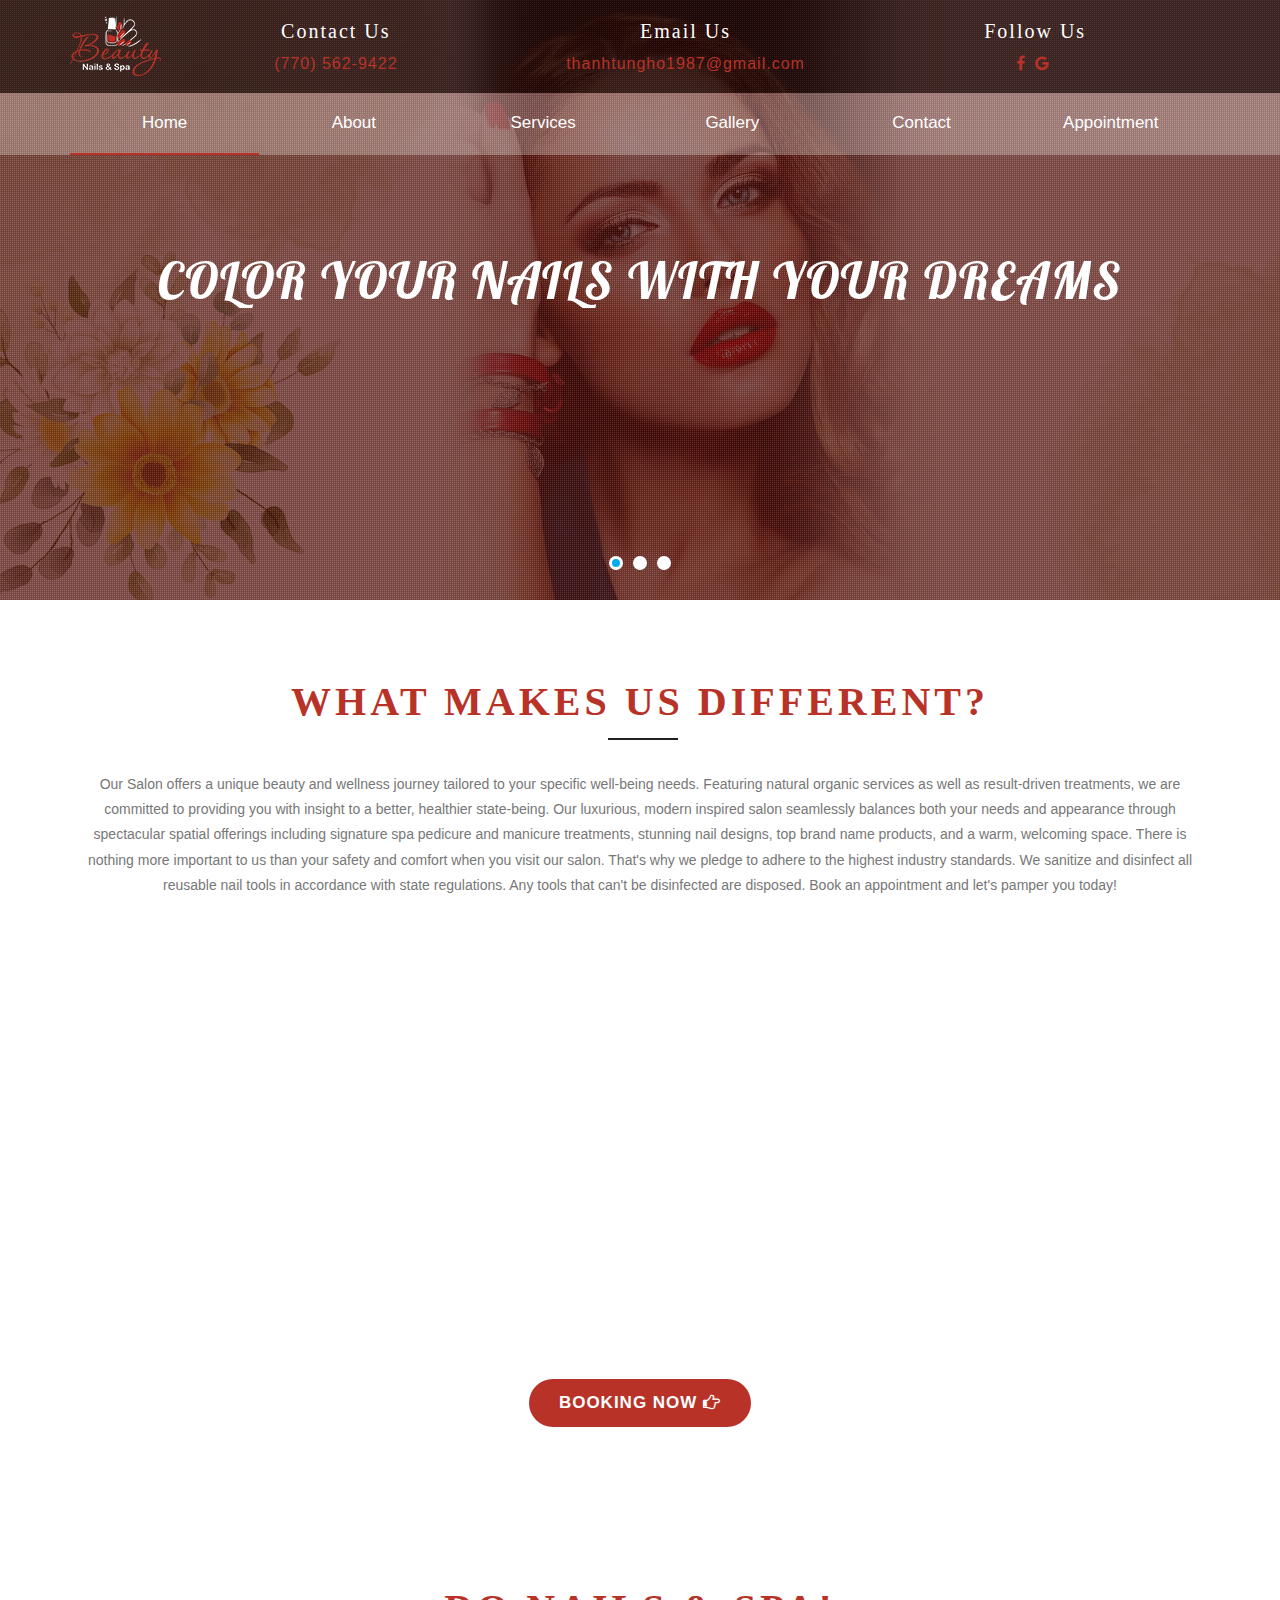
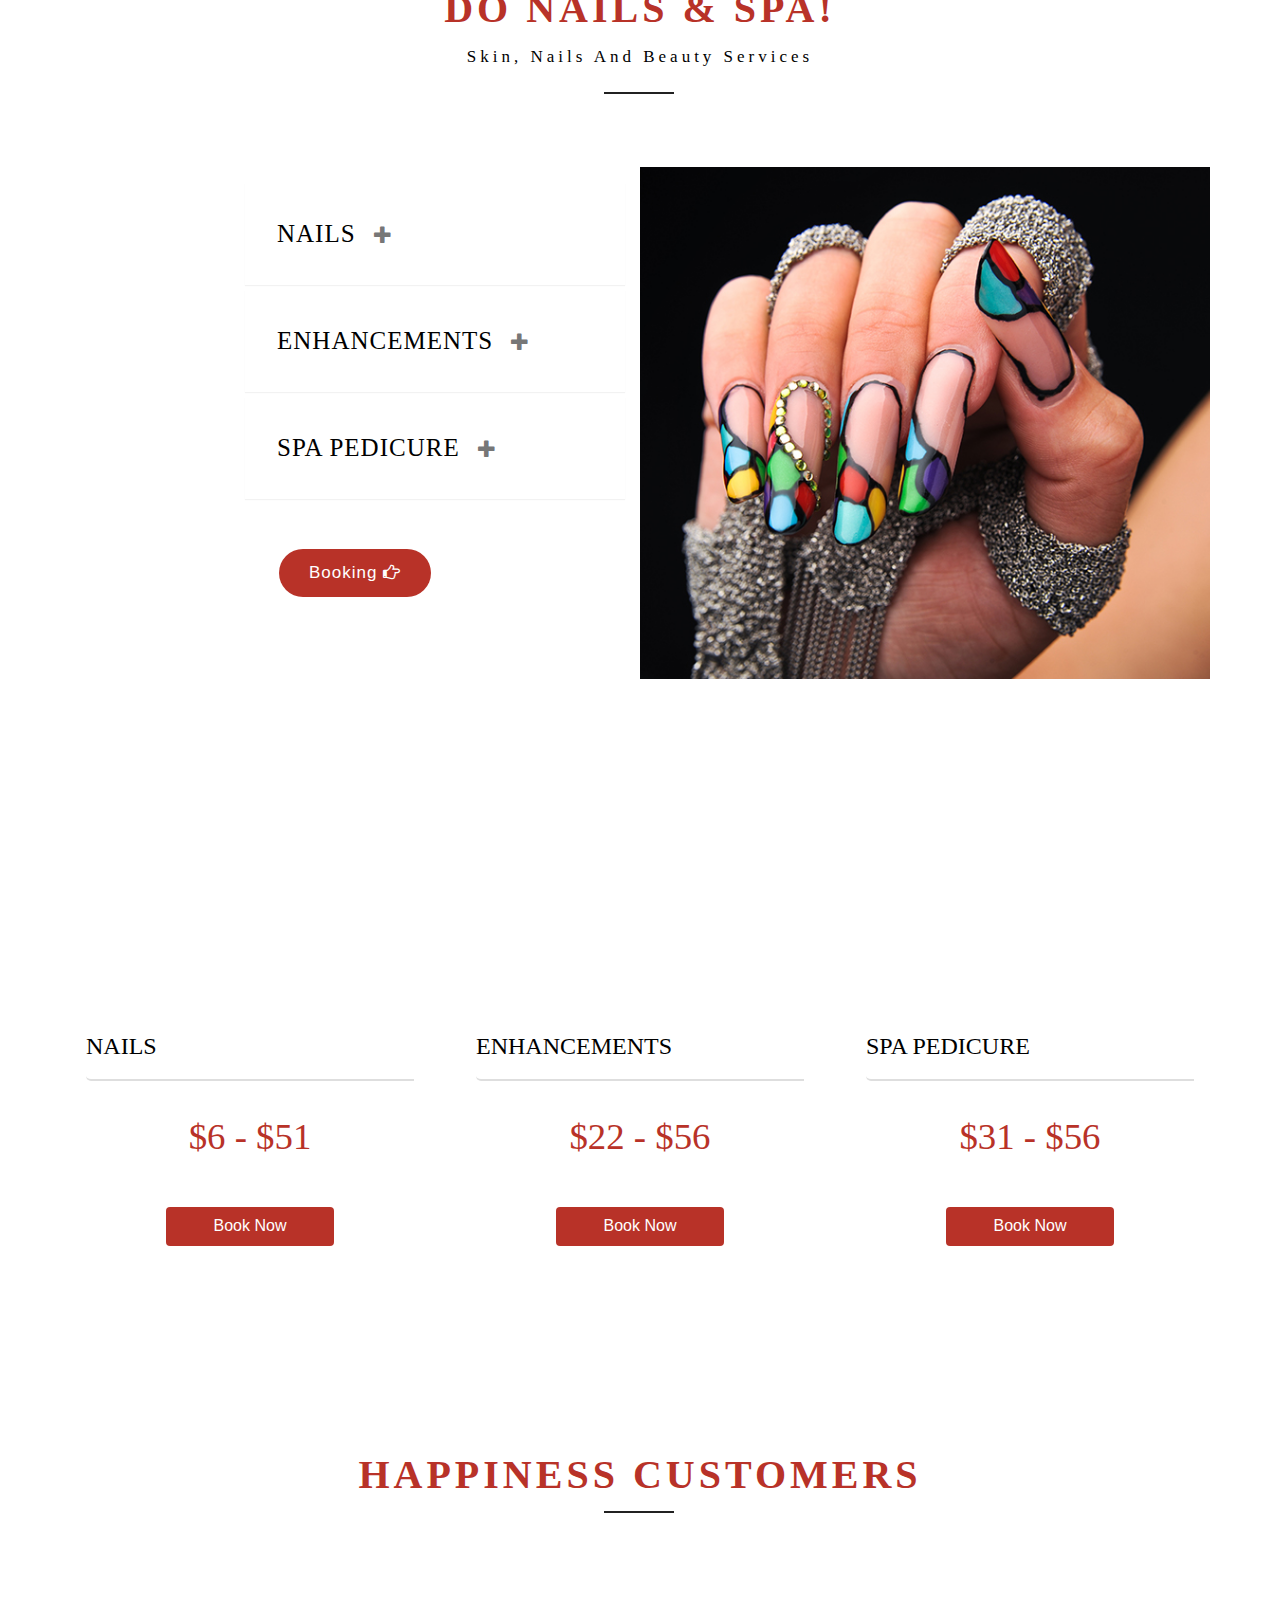
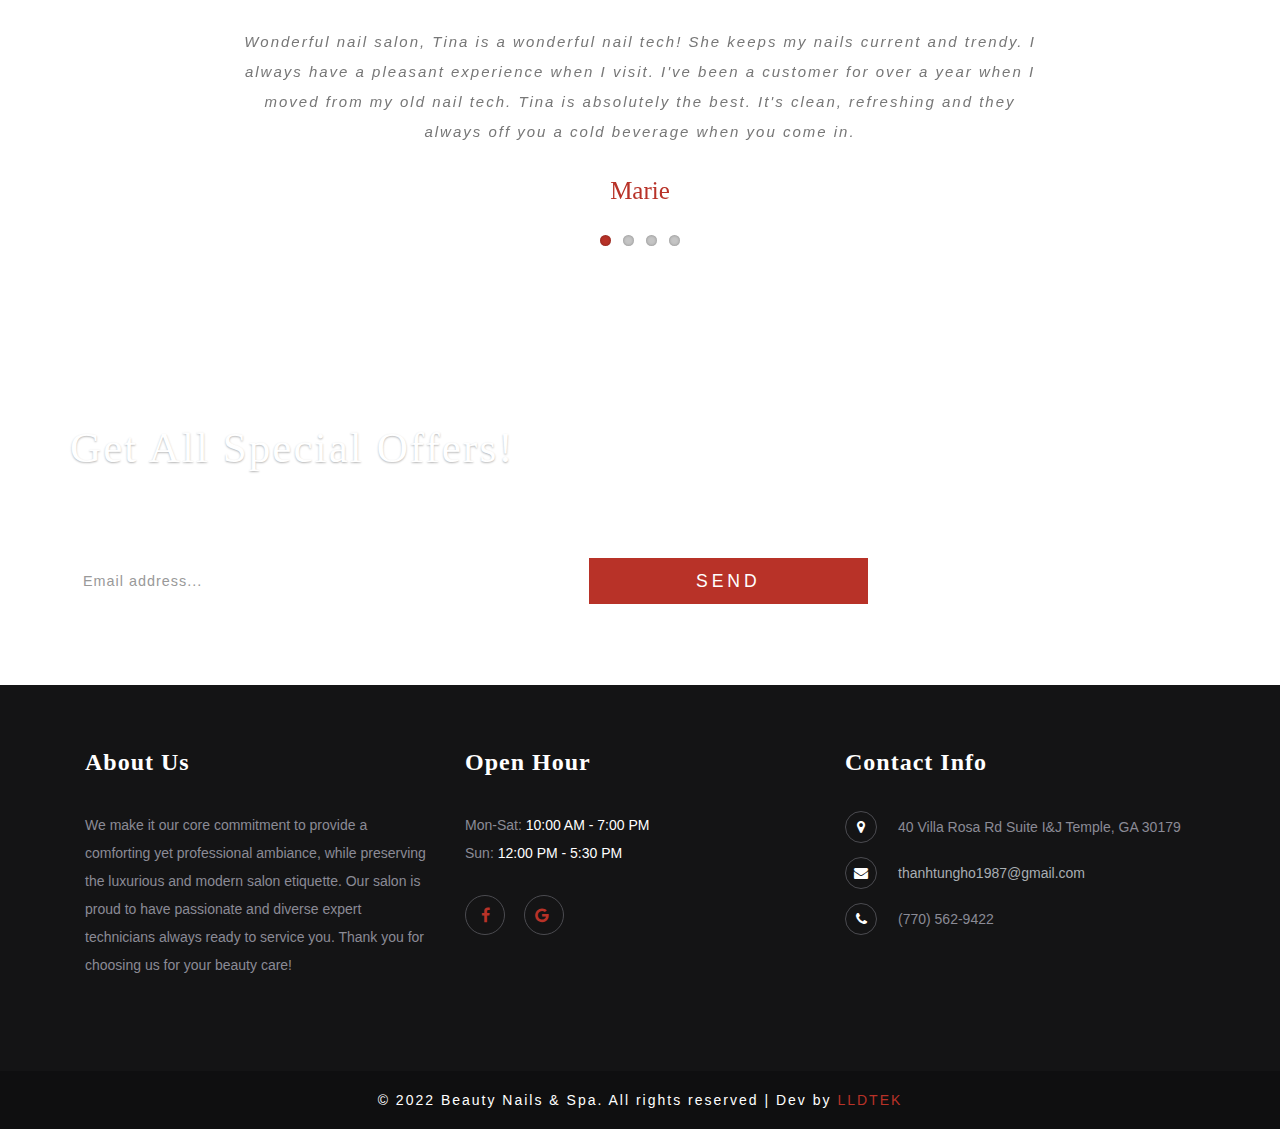
<file: index.html>
<!DOCTYPE html>
<html lang="en">
<head>
    <title>Beauty Nails & Spa | Best Choice Nails Salon in GA 30179</title>
    <!-- custom-theme -->
    <meta name="viewport" content="width=device-width, initial-scale=1">
    <meta name="author" content="Beauty Nails & Spa | Best Choice Nails Salon in GA 30179">

    <meta http-equiv="Content-Type" content="text/html; charset=utf-8"/>

    <meta name="description" content="Our salon takes pride in providing our valued customers all good services and customer service satisfaction. At Beauty Nails & Spa, a wide choice is provided to customers, you can use any services that you like.
    All of our services are at decent prices, so there is no hesitation when you use one or even more services at our salon.">

    <meta name="keyword" content="Beauty Nails & Spa, beauty nails spa georgia, nails salon near me, nails in georgia, luxury nails, best nails color, nails spa, nails salon, nails bar, perfect nail, nails polish, gel polish, acrylics, nails company, best nail color,nude nail colors, nail design, hight-end service nail in georgia, luxury nails in georgia, nails salon in georgia, nails spa near me, nails salon near me, manicure, acrylic paint, pedicure near me, nail bar near me, nail salon in georgia 30179, nail salon 30179, hot nails, top nail salon, nail salon in georgia, georgia, best nail salon in georgia, best nail salon in georgia, hottest nails design, hot nails design, top nails design, the best nails salon in, top nails salon in, t's nails, pretty nails, green nails, summer nails 2022, christmas nails 2022, fall nails 2022, vip nails conway ar, shining nails, lux nails rogers ar, splurge nails, lush nails, lush nails fayetteville ar, magic nails, beautiful nails and spa, french tip nails, gel x nails, nail ideas, gel x nails near me, dip nails near me, nail designs, rockstar nails evanston, sexy nails broadway, luxia nails, muse nails, french nails, tipsy nails, xpression nails,yoyo nails, la vallee nails, short almond nails, apple nails cherry hill, art pro nails, french tip nails,">

    <meta keyword="Beauty Nails & Spa, beauty bails spa georgia, nails salon near me, nails in georgia, luxury nails, best nails color, nails spa, nails salon, nails bar, perfect nail, nails polish, gel polish, acrylics, nails company, best nail color,nude nail colors, nail design, hight-end service nail in georgia, luxury nails in medford, nails salon in georgia, nails spa near me, nails salon near me, manicure, acrylic paint, pedicure near me, nail bar near me, nail salon in georgia 30179, nail salon 30179, hot nails, top nail salon, best nail salon in new Jersey, hottest nails design, hot nails design, top nails design, the best nails salon in, top nails salon in, t's nails, pretty nails, green nails, summer nails 2022, christmas nails 2022, fall nails 2022, vip nails conway ar, shining nails, lux nails rogers ar, splurge nails, lush nails, lush nails fayetteville ar, magic nails, beautiful nails and spa, french tip nails, gel x nails, nail ideas, gel x nails near me, dip nails near me, nail designs, rockstar nails evanston, sexy nails broadway, luxia nails, muse nails, french nails, tipsy nails, xpression nails,yoyo nails, la vallee nails, short almond nails, apple nails cherry hill, art pro nails, french tip nails,">

    <meta name="author" content="Beauty Nails & Spa | Best Choice Nails Salon in GA 30179">
    
    <link rel="preconnect" href="https://fonts.googleapis.com">
    <link rel="preconnect" href="https://fonts.gstatic.com" crossorigin>
    <link href="https://fonts.googleapis.com/css2?family=Lobster&display=swap" rel="stylesheet">

    <script type="application/x-javascript"> addEventListener("load", function () {
        setTimeout(hideURLbar, 0);
    }, false);

    function hideURLbar() {
        window.scrollTo(0, 1);
    } </script>

    <!-- for banner css files -->
    <link rel="stylesheet" type="text/css" href="css/zoomslider.css"/><!--zoomslider css -->
    <link rel="icon" href="images/favicon.ico">
    <script type="text/javascript" src="js/modernizr-2.6.2.min.js"></script><!--modernizer css -->
    <!-- //for banner css files -->
    <link rel="stylesheet" href="css/flexslider.css" type="text/css" media="all"/>
    <!-- custom-theme css files -->
    <link href="css/bootstrap.css" rel="stylesheet" type="text/css" media="all"/>
    <link href="css/style.css" rel="stylesheet" type="text/css" media="all"/>
    <!-- //custom-theme css files-->
    <!-- font-awesome-icons -->
    <link href="css/font-awesome.css" rel="stylesheet">
    <!-- //font-awesome-icons -->
    

    
    
</head>
<body>


<!--/main-header-->
<div id="demo-1" data-zs-src='["images/home/beauty-nails-spa-banner-01.jpg", "images/home/beauty-nails-spa-banner-02.jpg", "images/home/beauty-nails-spa-banner-03.jpg"]'
     data-zs-overlay="dots">
    <div class="demo-inner-content">

        <!--/banner-info-->
        <div class="header">
            <div class="w3-agile-logo">
                <div class="container">
                    <div class=" head-wl">
                        <div class="headder-w6">
                            <!--<img src="images/beauty-nails-spa-logo.png" alt="Beauty Nails & Spa" class="pt-1">-->
                            <a href="index.html"><img src="images/beauty-nails-spa-logo.png" alt="Beauty Nails & Spa" class="pt-1"></a>
                        </div>

                        <div class="w3-header-top-right-text">
                            <h6 class="caption"> Contact Us</h6>
                            <p>(770) 562-9422</p>
                        </div>

                        <div class="email-right">
                            <h6 class="caption">Email Us</h6>
                            <p><a href="mailto:mail@example.com" class="info"> thanhtungho1987@gmail.com</a></p>

                        </div>


                        <div class="agileinfo-social-grids">
                            <h6 class="caption">Follow Us</h6>
                            <ul>
                                <li><a href="https://www.facebook.com/beautynailstemple/" target="_blank"><span
                                        class="fa fa-facebook"></span></a></li>
                                <li><a href="https://goo.gl/maps/MVwLZbe1m5apCAuN9" target="_blank"><span
                                        class="fa fa-google"></span></a></li>
                            </ul>
                        </div>

                        <div class="clearfix"></div>
                    </div>
                </div>

            </div>
            <div class="top-nav">
                <nav class="navbar navbar-default navbar-fixed-top">

                    <!-- //header -->
                    <div class="container">
                        <div class="navbar-header">
                            <button type="button" class="navbar-toggle collapsed" data-toggle="collapse"
                                    data-target="#navbar" aria-expanded="false" aria-controls="navbar">
                                <span class="sr-only">Toggle navigation</span>
                                <span class="icon-bar"></span>
                                <span class="icon-bar"></span>
                                <span class="icon-bar"></span>
                            </button>
                        </div>

                        <div id="navbar" class="navbar-collapse collapse" style="">
                            <ul class="nav navbar-nav ">
                                <li class="active"><a href="index.html">Home</a></li>
                                <li><a href="about.html">About</a></li>
                                <li><a href="services.html">Services</a></li>

                                <li><a href="gallery.html">Gallery</a></li>
                                <li><a href="contact.html">Contact</a></li>
                                <li><a target="_blank" href="https://www.lldtek.com/salon/appt/MzcwNjJ8YmVhdXR5NDA0fEdBXzA3MzM0fDQ0MDA3NmUwZjkxZDMwZTMzYzA2M2Y5NWUwMDkwZjI0">Appointment</a></li>

                            </ul>
                        </div>

                    </div>
                    <div class="clearfix"></div>
                </nav>
            </div>
        </div>
        <!--<div class="w1-banner-head-info">-->
            <!--<div class="container">-->
                <!--<div class="banner-text">-->
                    <!--<h2>Happy July 4th 2022! <br>-->
                        <!--&lt;!&ndash;<span>Indulge In Serenity.</span>&ndash;&gt;-->
                    <!--</h2>-->
                    <!--<br>-->
                    <!--<p style="font-size: 30px; color: white; margin-bottom: 10px">We are closed  </p>-->
                    <!--<h2 style="font-family: 'Helvetica Neue', 'Helvetica', 'Arial'; font-weight: bold"><span style="color: #ff8679">this Sunday & Monday</span></h2>-->
            <!---->
                <!--</div>-->
            <!--</div>-->
        <!--</div>-->
        <div class="w3-banner-head-info">
            <div class="container">
                <div class="banner-text">
                    <h2>Color your nails with your dreams
                        <!--<span>Indulge In Serenity.</span>-->
                    </h2>

                </div>
            </div>
        </div>
        <!--/banner-info-->
    </div>
</div>
<!--/banner-section-->
<!-- About us -->
<!--<div class="about-3">-->
<!--<h3 class="heading-agileinfo">Welcome<span>We dedicated to providing a comfortable environment for you to relax.</span></h3>-->
<!--<div class="container">-->
<!--<div class="d-flex">-->
<!---->
<!--<div class="about1"> -->
<!--<h5>Promotion</h5><p>Get 10% of all service.</p>-->
<!--<h5>Host a party</h5><p>Get 35% of all service this week.</p>-->
<!--<h5></h5><p>Just only this week.</p>-->
<!--<a target="_blank" class="join-wthree" href="#">Appointment-->
<!--<i class="fa fa-hand-o-right" aria-hidden="true"></i>-->
<!--</a>-->
<!--</div>-->
<!--<div class="about2" style="background-image: url(images/home/voucher.jpg);">-->
<!---->
<!--</div>-->
<!--</div>-->
<!---->
<!--</div>-->
<!--</div>-->
<div class="about-3">
    <h3 class="heading-agileinfo" style="margin-bottom: 20px">What Makes Us Different? <span></span></h3>
    <div class="container">
        <p class="text-center pl-6 pr-6 w-100">Our Salon offers a unique beauty and wellness journey tailored to your
            specific well-being needs. Featuring natural organic services as well as result-driven treatments, we are
            committed to providing you with insight to a better, healthier state-being. Our luxurious, modern inspired
            salon seamlessly balances both your needs and appearance through spectacular spatial offerings including
            signature spa pedicure and manicure treatments, stunning nail designs, top brand name products, and a warm,
            welcoming space. There is nothing more important to us than your safety and comfort when you visit our
            salon. That's why we pledge to adhere to the highest industry standards. We sanitize and disinfect all
            reusable nail tools in accordance with state regulations. Any tools that can't be disinfected are disposed.
            Book an appointment and let's pamper you today!</p>

    </div>
</div>
<!-- //About us -->
<!-- wthree-mid -->
<div class="wthree-mid" style="background-image: url(images/beauty-nails-spa-background-01.jpg);">
    <div class="container heading-agileinfo" style="margin-bottom: 0">
        <h3 class="heading-agileinfo color-white">Beauty Nails & Spa<span style="color:white;">We dedicated to providing a comfortable environment for you to relax.</span>
        </h3>
        <h3>Mon-Sat: 10:00 AM - 7:00 PM </h3>
        <h3>Sun: 12:00 PM - 5:30 PM </h3>

        <div class="botton" style="margin-top: 30px">
            <a target="_blank" class="join-wthree" href="https://www.lldtek.com/salon/appt/MzcwNjJ8YmVhdXR5NDA0fEdBXzA3MzM0fDQ0MDA3NmUwZjkxZDMwZTMzYzA2M2Y5NWUwMDkwZjI0">Booking Now
                <i class="fa fa-hand-o-right" aria-hidden="true"></i>
            </a>
        </div>
    </div>
</div>
<!-- //wthree-mid -->
<div class="donails">
    <div class="container">
        <h3 class="heading-agileinfo">Do Nails & Spa!<span>Skin, Nails and Beauty Services</span></h3>

        <div class="col-md-6 donail_right">
            <div class="mwho-we-textmks" style="padding-bottom: 0">
                <div class="who-right-mainsmkits">
                    <div class="panel-group textmk_panel_group_faq" id="accordion" role="tablist"
                         aria-multiselectable="true">
                        <div class="panel panel-default">
                            <div class="panel-heading" role="tab" id="headingOne">
                                <h4 class="panel-title asd">
                                    <a class="pa_italic collapsed" role="button" data-toggle="collapse"
                                       data-parent="#accordion" href="#collapseOne" aria-expanded="false"
                                       aria-controls="collapseOne">

                                        Nails<span class="glyphicon glyphicon-plus" aria-hidden="true"></span><i
                                            class="glyphicon glyphicon-minus" aria-hidden="true"></i>
                                    </a>
                                </h4>
                            </div>
                            <div id="collapseOne" class="panel-collapse collapse" role="tabpanel"
                                 aria-labelledby="headingOne" aria-expanded="false" style="height: 0px;">
                                <div class="panel-body panel_text">
                                    <ul>
                                        <li>Acrylic Color Full Set - $50</li>
                                        <li>White Tip - $51</li>
                                        <li>Gel Powder Full Set - $50</li>
                                        <li>Gel Powder Fill-in - $41</li>
                                        <li>Pink & White Full Set - $51</li>
                                        <li>Pink & White Fill-in - $46</li>
                                        <li>Manicure - $22</li>
                                        <li>Manicure & Pedicure - $53</li>
                                        <li>Polish Change - $13</li>
                                        <li>French Manicure - $41</li>
                                        <li>Nail Design - $6 - $10</li>
                                        <li>Take off reservice - $7</li>
                                        <li>Cut Down - $5</li>
                                        <li>Nail Repair - $6</li>
                                        <li>Eye Brow Wax - $12</li>
                                    </ul>
                                </div>
                            </div>
                        </div>
                        <div class="panel panel-default">
                            <div class="panel-heading" role="tab" id="headingTwo">
                                <h4 class="panel-title asd">
                                    <a class="pa_italic collapsed" role="button" data-toggle="collapse"
                                       data-parent="#accordion" href="#collapseTwo" aria-expanded="false"
                                       aria-controls="collapseTwo">

                                        Enhancements<span class="glyphicon glyphicon-plus" aria-hidden="true"></span><i
                                            class="glyphicon glyphicon-minus" aria-hidden="true"></i>
                                    </a>
                                </h4>
                            </div>
                            <div id="collapseTwo" class="panel-collapse collapse" role="tabpanel"
                                 aria-labelledby="headingTwo" aria-expanded="false">
                                <div class="panel-body panel_text">
                                    <ul>
                                        <li>Classic Manicure - $22</li>
                                        <li>Men - $24</li>
                                        <li>Young Looking - $29</li>
                                        <li>SNS Full Set - $46</li>
                                        <li>Gel Manicure - $36</li>
                                        <li>Gel Polish - $26</li>
                                        <li>Full Set - $46</li>
                                        <li>Pink & White - $51</li>
                                        <li>Ombre' Full Set - $56</li>
                                        <li>Solar Full Set - $47</li>
                                    </ul>
                                </div>
                            </div>
                        </div>
                        <div class="panel panel-default">
                            <div class="panel-heading" role="tab" id="headingThree">
                                <h4 class="panel-title asd">
                                    <a class="pa_italic collapsed" role="button" data-toggle="collapse"
                                       data-parent="#accordion" href="#collapseThree" aria-expanded="false"
                                       aria-controls="collapseThree">

                                        Spa Pedicure<span class="glyphicon glyphicon-plus" aria-hidden="true"></span><i
                                            class="glyphicon glyphicon-minus" aria-hidden="true"></i>
                                    </a>
                                </h4>
                            </div>
                            <div id="collapseThree" class="panel-collapse collapse" role="tabpanel"
                                 aria-labelledby="headingThree" aria-expanded="false">
                                <div class="panel-body panel_text">
                                    <ul>
                                        <li>Cucumber Melon - $56</li>
                                        <li>Milk & Honey - $56</li>
                                        <li>Sun Kiss - $48</li>
                                        <li>Lavender Mint - $48</li>
                                        <li>Deluxe - $36</li>
                                        <li>Classic - $31</li>

                                        <li>Add Paraffin - $7</li>
                                        <li>Add Hot Stone - $7</li>
                                        <li>Add Gel Polish - $15</li>

                                    </ul>
                                </div>
                            </div>
                        </div>


                    </div>
                </div>
                <div class="clearfix"></div>

            </div>
            <div class="div-booking">
                <a target="_blank" class="join-wthree mt-0" href="https://www.lldtek.com/salon/appt/MzcwNjJ8YmVhdXR5NDA0fEdBXzA3MzM0fDQ0MDA3NmUwZjkxZDMwZTMzYzA2M2Y5NWUwMDkwZjI0" data-toggle="" data-target="">Booking
                    <i class="fa fa-hand-o-right" aria-hidden="true"></i>
                </a>
            </div>
        </div>

        <div class="col-md-6 donail_left" style="background-image: url(images/home/beauty-nails-spa-service.jpg);"></div>
        <div class="clearfix"></div>
    </div>
</div>
<!-- pricing -->
<div class="w3ls-section wthree-pricing" style="background-image: url(images/beauty-nails-spa-background-02.jpg);">
    <div class="container">

        <h3 class="heading-agileinfo color-white">Pricing<span></span></h3>
        <!--H edit-->
        <div class="pricing-grids-info row" style="">
            <div class="col-sm-6 col-md-4">
                <div class="pricing-col">
                    <div class="w3ls-top">
                        <h3>Nails</h3>
                    </div>
                    <div class="w3ls-bottom">
                        <h4> $6 - $51</h4>
                        <ul class="count">
                            <li></li>
                        </ul>

                        <div class="more">
                            <a href="https://www.lldtek.com/salon/appt/MzcwNjJ8YmVhdXR5NDA0fEdBXzA3MzM0fDQ0MDA3NmUwZjkxZDMwZTMzYzA2M2Y5NWUwMDkwZjI0" target="_blank">Book Now</a>
                        </div>
                    </div>
                </div>
            </div>
            <div class="col-sm-6 col-md-4">
                <div class="pricing-col">
                    <div class="w3ls-top">
                        <h3>Enhancements</h3>
                    </div>
                    <div class="w3ls-bottom">
                        <h4> $22 - $56</h4>
                        <ul class="count">
                            <li></li>
                        </ul>

                        <div class="more">
                            <a href="https://www.lldtek.com/salon/appt/MzcwNjJ8YmVhdXR5NDA0fEdBXzA3MzM0fDQ0MDA3NmUwZjkxZDMwZTMzYzA2M2Y5NWUwMDkwZjI0" target="_blank">Book Now</a>
                        </div>
                    </div>
                </div>
            </div>
            <div class="col-sm-6 col-md-4">
                <div class="pricing-col">
                    <div class="w3ls-top">
                        <h3>Spa Pedicure </h3>
                    </div>
                    <div class="w3ls-bottom">
                        <h4> $31 - $56</h4>
                        <ul class="count">
                            <li></li>
                        </ul>

                        <div class="more">
                            <a href="https://www.lldtek.com/salon/appt/MzcwNjJ8YmVhdXR5NDA0fEdBXzA3MzM0fDQ0MDA3NmUwZjkxZDMwZTMzYzA2M2Y5NWUwMDkwZjI0" target="_blank">Book Now</a>
                        </div>
                    </div>
                </div>
            </div>
        </div>
    </div>
</div>
<!--//pricing-->

<!-- Clients -->
<div class="clients">
    <div class="container">
        <div class="wthree_head_section">
            <h3 class="heading-agileinfo">Happiness Customers<span></span></h3>
        </div>


        <section class="slider">
            <div class="flexslider">
                <ul class="slides">
                    <li>
                        <!--<img src="images/lyli-nails-2-image-4.jpg" alt="Beauty Nails & Spa" />-->
                        <p>Wonderful nail salon, Tina is a wonderful nail tech! She keeps my nails current and trendy. I always have a pleasant experience when I visit. I've been a customer for over a year when I moved from my old nail tech. Tina is absolutely the best. It's clean, refreshing and they always off you a cold beverage when you come in.</p>
                        <div class="client">
                            <h5>Marie</h5>
                        </div>
                    </li>
                    <li>
                        <p>My FAV place!! Will always use them! Every visit I am never disappointed! So friendly, clean, and do a GREAT job! Went in yesterday to have my nails fixed from when I went to a different place, took them 2 seconds to get my old nails off, in & out in 45 mins!</p>
                        <div class="client">
                            <h5>Heather Alexander</h5>
                        </div>
                    </li>
                    <li>
                        <p>Quick service, even for most walk-ins. close attention to detail and awesome cuticle treatment. hands down (pun intended) the best nail technicians around! great for waxing too. I highly recommend them.</p>
                        <div class="client">
                            <h5>Katelee Schaus</h5>
                        </div>
                    </li>
                    <li>
                        <!--<img src="images/lyli-nails-2-image-3.jpg" alt="Beauty Nails & Spa" />-->
                        <p>Went to Beauty Nails today for the first time today.  We had to wait because they were very busy but there were 3 of us. Well worth the wait,  will be back soon.  Awesome Job.</p>
                        <div class="client">
                            <h5>Tammy Jefferson</h5>
                        </div>
                    </li>

                </ul>
            </div>
        </section>
    </div>
</div>
<!-- //Clients -->
<!-- Subscribe -->
<div class="wthree-subscribef-w3ls" style="background-image: url(images/beauty-nails-spa-background-01.jpg); background-position: top">
    <div class="container">
        <h3 class="tittlef-agileits-w3layouts white-clrf color-white">Get All Special Offers!</h3>
        <p class="white-clrf color-white">Sign up for our newsletter and get all the latest tips and tricks to polish
            your nails at a good rate!</p>
        <div class="footer_w3layouts_gridf_right">

            <form>
                <input type="email" name="Email" placeholder="Email address..." required="">
                <!--<input type="submit" value="SEND">-->
                <a class="button-send" href="https://www.lldtek.com/salon/appt/MzcwNjJ8YmVhdXR5NDA0fEdBXzA3MzM0fDQ0MDA3NmUwZjkxZDMwZTMzYzA2M2Y5NWUwMDkwZjI0" target="_blank">SEND</a>
                <div class="clearfix"></div>
            </form>
        </div>
    </div>
</div>
<!--// Subscribe -->
<!-- footer -->
<div class="footer_top_agileits">
    <div class="container">
        <div class="col-md-4 footer_grid">
            <h3>About Us</h3>
            <p>We make it our core commitment to provide a comforting yet professional ambiance, while preserving the
                luxurious and modern salon etiquette. Our salon is proud to have passionate and diverse expert
                technicians always ready to service you. Thank you for choosing us for your beauty care!
            </p>
        </div>
        <div class="col-md-4 footer_grid">
            <h3>Open Hour</h3>
            <p style="margin-bottom: 0">Mon-Sat: <span style="color: #fff">10:00 AM - 7:00 PM </span></p>
            <p>Sun: <span style="color: #fff">12:00 PM - 5:30 PM </span></p>

                <a href="https://www.facebook.com/beautynailstemple/" target="_blank" class="social-button position-relative"><span class="fa fa-facebook span-social"></span></a>
                <a href="https://goo.gl/maps/MVwLZbe1m5apCAuN9" target="_blank" class="social-button position-relative"><span class="fa fa-google span-social"></span></a>
        </div>
        <div class="col-md-4 footer_grid">
            <h3>Contact Info</h3>
            <ul class="address">
                <li><i class="fa fa-map-marker" aria-hidden="true"></i>40 Villa Rosa Rd Suite I&J Temple, GA 30179</li>
                <li><i class="fa fa-envelope" aria-hidden="true"></i><a href="mailto:info@example.com">thanhtungho1987@gmail.com</a>
                </li>
                <li><i class="fa fa-phone" aria-hidden="true"></i>(770) 562-9422</li>
            </ul>
        </div>
        <div class="clearfix"></div>

    </div>
</div>
<div class="footer_w3ls">
    <div class="container">
        <div class="footer_bottom1">
            <p>© 2022 Beauty Nails & Spa. All rights reserved | Dev by <a target="_blank" href="https://www.lldtek.com">LLDTEK</a></p>
        </div>
    </div>
    <!-- //footer -->
    <!-- bootstrap-modal-pop-up -->
    <div class="modal video-modal fade" id="myModal" tabindex="-1" role="dialog" aria-labelledby="myModal">
        <div class="modal-dialog" role="document">
            <div class="modal-content">
                <div class="modal-header">
                    Pedicure
                    <button type="button" class="close" data-dismiss="modal" aria-label="Close"><span
                            aria-hidden="true">&times;</span></button>
                </div>
                <div class="modal-body">
                    <!--<img src="images/lyli-nails-2-image-30.jpg" alt="Beauty Nails & Spa" class="img-responsive" />-->
                    <p>Ut enim ad minima veniam, quis nostrum
                        exercitationem ullam corporis suscipit laboriosam,
                        nisi ut aliquid ex ea commodi consequatur? Quis autem
                        vel eum iure reprehenderit qui in ea voluptate velit
                        esse quam nihil molestiae consequatur, vel illum qui
                        dolorem eum fugiat quo voluptas nulla pariatur.
                        <i>" Quis autem vel eum iure reprehenderit qui in ea voluptate velit
                            esse quam nihil molestiae consequatur.</i></p>
                </div>
            </div>
        </div>
    </div>
</div>
    <!-- //bootstrap-modal-pop-up -->

    <!-- js -->
    
    <!--<script src="/js/jquery-3.2.1.min.js"></script>-->
    <!-- for bootstrap working -->
<script type="text/javascript" src="js/jquery-2.1.4.min.js"></script>
<script src="js/bootstrap.js"></script>
    <!-- //for bootstrap working -->
    <!-- //js -->
    <!-- for banner js file-->
    <script type="text/javascript" src="js/jquery.zoomslider.min.js"></script><!-- zoomslider js -->
    <!-- //for banner js file-->
    <!-- for smooth scrolling -->
    <script type="text/javascript" src="js/move-top.js"></script>
    <script type="text/javascript" src="js/easing.js"></script>
    <!-- here stars scrolling icon -->
    <script type="text/javascript">
        $(document).ready(function () {
            /*
                var defaults = {
                containerID: 'toTop', // fading element id
                containerHoverID: 'toTopHover', // fading element hover id
                scrollSpeed: 1200,
                easingType: 'linear'
                };
            */

            $().UItoTop({easingType: 'easeOutQuart'});

        });
    </script>
    <!-- //here ends scrolling icon -->
    <!-- //for smooth scrolling -->
    <!-- scrolling script -->
    <script type="text/javascript">
        jQuery(document).ready(function ($) {
            $(".scroll").click(function (event) {
                event.preventDefault();
                $('html,body').animate({scrollTop: $(this.hash).offset().top}, 1000);
            });
        });
    </script>
    <!-- //scrolling script -->
    <!-- FlexSlider-JavaScript -->
    <script defer src="js/jquery.flexslider.js"></script>
    <script type="text/javascript">

        $(window).load(function () {
            $('.flexslider').flexslider({
                animation: "slide",
                start: function (slider) {
                    $('body').removeClass('loading');
                }
            });
        });
    </script>
    <!-- //FlexSlider-JavaScript -->

</body>
</html>
</file>
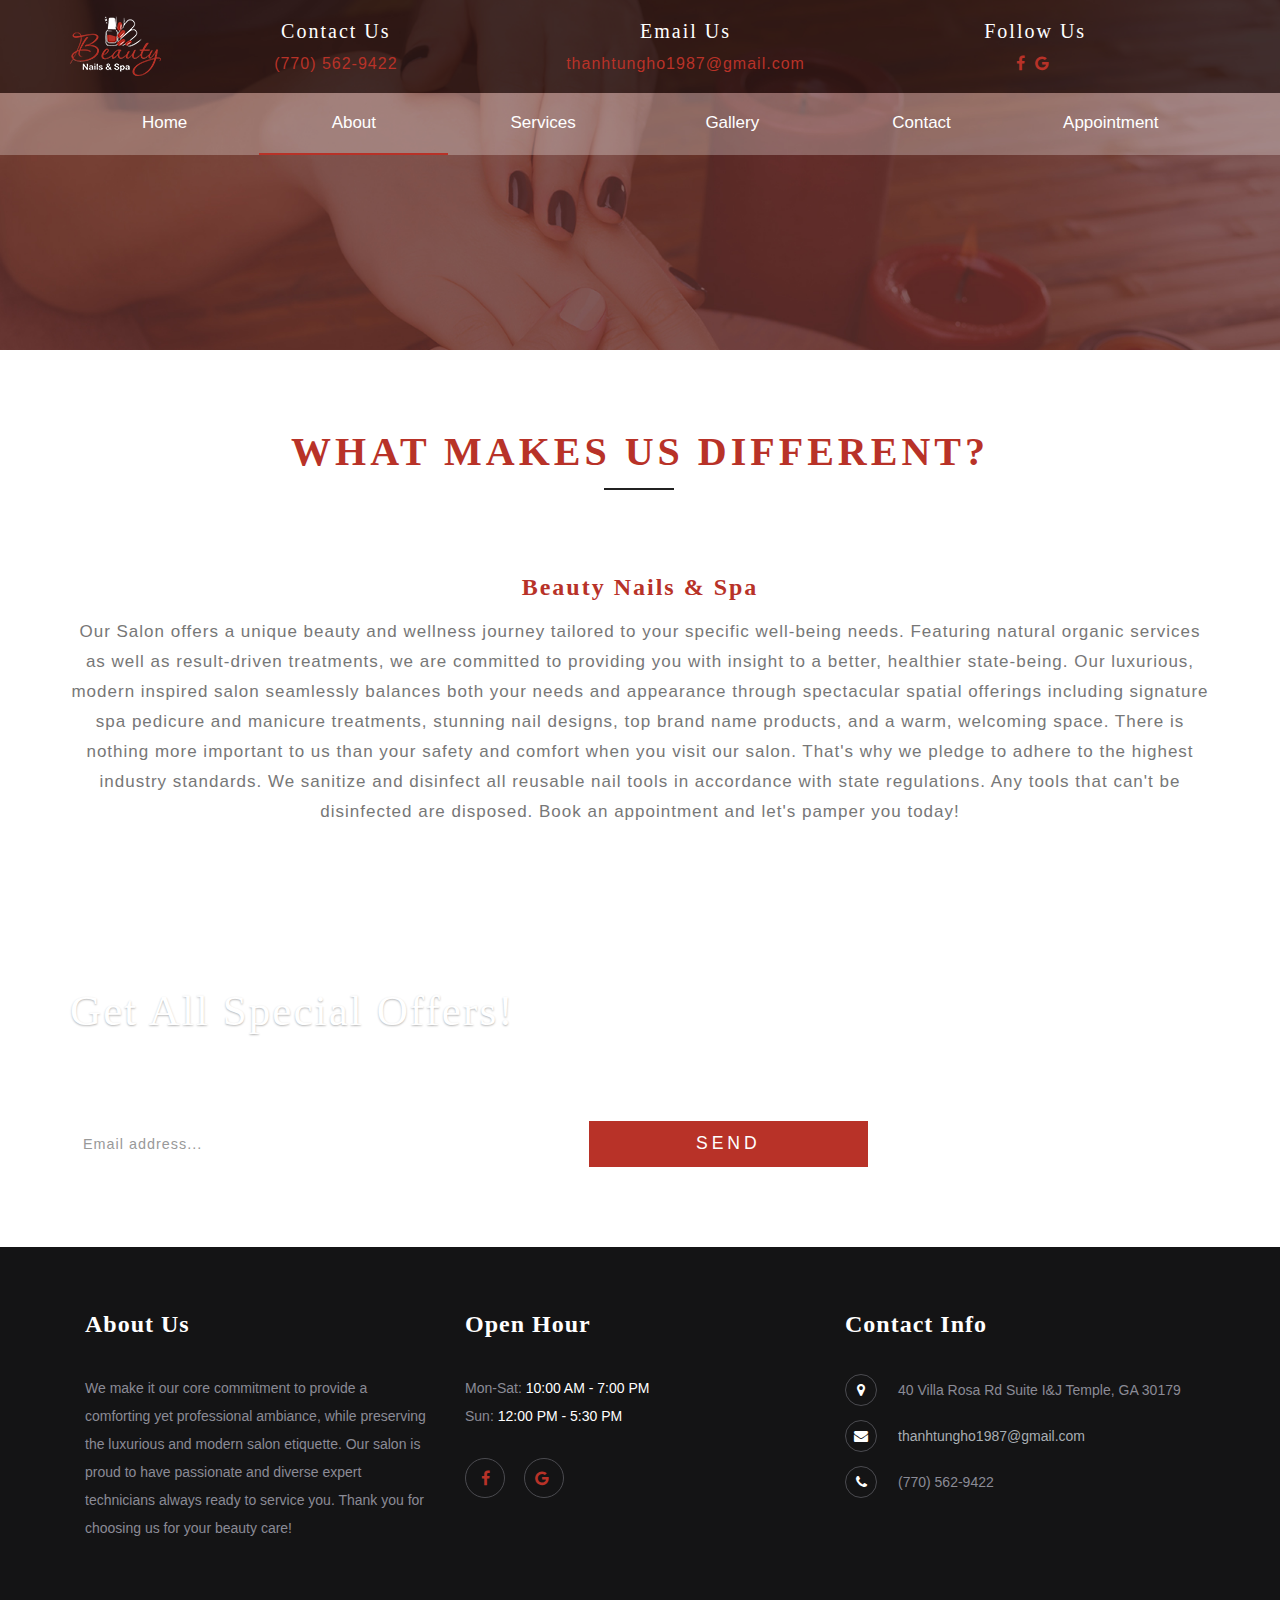
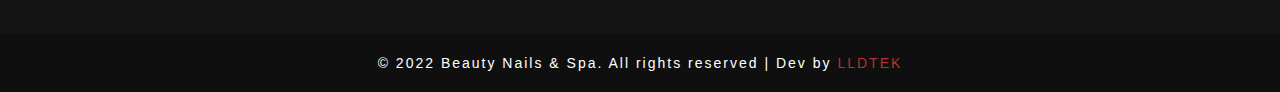
<file: about.html>
<!--
author: W3layouts
author URL: http://w3layouts.com
License: Creative Commons Attribution 3.0 Unported
License URL: http://creativecommons.org/licenses/by/3.0/
-->
<!DOCTYPE html>
<html lang="en">
<head>
<title>Beauty Nails & Spa  | About</title>
<!-- custom-theme -->
<meta name="viewport" content="width=device-width, initial-scale=1">
<meta http-equiv="Content-Type" content="text/html; charset=utf-8" />

<script type="application/x-javascript"> addEventListener("load", function() { setTimeout(hideURLbar, 0); }, false);
		function hideURLbar(){ window.scrollTo(0,1); } </script>
<!-- custom-theme css files -->
<link href="css/bootstrap.css" rel="stylesheet" type="text/css" media="all" />
<link href="css/style.css" rel="stylesheet" type="text/css" media="all" />
<!-- //custom-theme css files-->

<!-- font-awesome-icons -->
<link href="css/font-awesome.css" rel="stylesheet">
<link rel="icon" href="images/favicon.ico">
<!-- //font-awesome-icons -->

</head>
<body>

<!--/main-header-->
<div class="baner" style="background-image: url(images/beauty-nails-spa-background-01.jpg);">
	
	<!--/banner-info-->
	  <div class="header">
		<div class="w3-agile-logo">
			<div class="container">
				<div class=" head-wl">
					<div class="headder-w6">
						<!--<img src="images/beauty-nails-spa-logo.png" alt="Beauty Nails & Spa" class="pt-1">-->
						<a href="index.html"><img src="images/beauty-nails-spa-logo.png" alt="Beauty Nails & Spa" class="pt-1"></a>
					</div>

					<div class="w3-header-top-right-text">
						<h6 class="caption"> Contact Us</h6>
						<p>(770) 562-9422</p>
					</div>

					<div class="email-right">
						<h6 class="caption">Email Us</h6>
						<p><a href="mailto:mail@example.com" class="info"> thanhtungho1987@gmail.com</a></p>

					</div>


					<div class="agileinfo-social-grids">
						<h6 class="caption">Follow Us</h6>
						<ul>
							<li><a href="https://www.facebook.com/beautynailstemple/" target="_blank"><span class="fa fa-facebook"></span></a></li>


							<li><a href="https://goo.gl/maps/MVwLZbe1m5apCAuN9" target="_blank"><span class="fa fa-google"></span></a></li>
						</ul>
					</div>

					<div class="clearfix"> </div>
				</div>
			</div>
				
		</div>
		<div class="top-nav">
		<nav class="navbar navbar-default navbar-fixed-top">
	
	<!-- //header -->
	<div class="container">
			<div class="navbar-header">
	   			 <button type="button" class="navbar-toggle collapsed" data-toggle="collapse" data-target="#navbar" aria-expanded="false" aria-controls="navbar">
	                <span class="sr-only">Toggle navigation</span>
	                <span class="icon-bar"></span>
	                <span class="icon-bar"></span>
	                <span class="icon-bar"></span>
                </button>
              </div>

				<div id="navbar" class="navbar-collapse collapse">
					<ul class="nav navbar-nav ">
						<li><a href="index.html">Home</a></li>
						<li class="active"><a href="about.html">About</a></li>
						<li><a href="services.html">Services</a></li>
						<li><a href="gallery.html">Gallery</a></li>						
						<li><a href="contact.html">Contact</a></li>
						<li><a target="_blank" href="https://www.lldtek.com/salon/appt/MzcwNjJ8YmVhdXR5NDA0fEdBXzA3MzM0fDQ0MDA3NmUwZjkxZDMwZTMzYzA2M2Y5NWUwMDkwZjI0">Appointment</a></li>
						
					</ul>
				</div>
			</div>
			<div class="clearfix"> </div>
			</nav>	
		</div>
	  </div>
			<!--/banner-info-->
</div>
 <!--/banner-section-->
 <!-- about inner -->
<div class="about-bottom inner-padding">
	<div class="container">
			<h3 class="heading-agileinfo">WHAT MAKES US DIFFERENT?<span></span></h3>
				<div class="about-bott-right">
					 <h5>Beauty Nails & Spa</h5>
					<p style="font-weight: normal">Our Salon offers a unique beauty and wellness journey tailored to your specific well-being needs. Featuring natural organic services as well as result-driven treatments, we are committed to providing you with insight to a better, healthier state-being. Our luxurious, modern inspired salon seamlessly balances both your needs and appearance through spectacular spatial offerings including signature spa pedicure and manicure treatments, stunning nail designs, top brand name products, and a warm, welcoming space. There is nothing more important to us than your safety and comfort when you visit our salon. That's why we pledge to adhere to the highest industry standards. We sanitize and disinfect all reusable nail tools in accordance with state regulations. Any tools that can't be disinfected are disposed. Book an appointment and let's pamper you today!</p>
				</div>
				<div class="clearfix"> </div>
			</div>
</div>


<!-- Subscribe -->
<div class="wthree-subscribef-w3ls" style="background-image: url(images/beauty-nails-spa-background-01.jpg); background-position: top">
	<div class="container">
		<h3 class="tittlef-agileits-w3layouts white-clrf color-white">Get All Special Offers!</h3>
		<p class="white-clrf color-white">Sign up for our newsletter and get all the latest tips and tricks to polish
			your nails at a good rate!</p>
		<div class="footer_w3layouts_gridf_right">

			<form>
				<input type="email" name="Email" placeholder="Email address..." required="">
				<!--<input type="submit" value="SEND">-->
				<a class="button-send" href="https://www.lldtek.com/salon/appt/MzcwNjJ8YmVhdXR5NDA0fEdBXzA3MzM0fDQ0MDA3NmUwZjkxZDMwZTMzYzA2M2Y5NWUwMDkwZjI0" target="_blank">SEND</a>
				<div class="clearfix"></div>
			</form>
		</div>
	</div>
</div>
<!--// Subscribe -->
	<!-- footer -->
<div class="footer_top_agileits">
	<div class="container">
		<div class="col-md-4 footer_grid">
			<h3>About Us</h3>
			<p>We make it our core commitment to provide a comforting yet professional ambiance, while preserving the
				luxurious and modern salon etiquette. Our salon is proud to have passionate and diverse expert
				technicians always ready to service you. Thank you for choosing us for your beauty care!
			</p>
		</div>
		<div class="col-md-4 footer_grid">
			<h3>Open Hour</h3>
			<p style="margin-bottom: 0">Mon-Sat: <span style="color: #fff">10:00 AM - 7:00 PM </span></p>
			<p>Sun: <span style="color: #fff">12:00 PM - 5:30 PM </span></p>
			<a href="https://www.facebook.com/beautynailstemple/" target="_blank" class="social-button position-relative"><span class="fa fa-facebook span-social"></span></a>
			<a href="https://goo.gl/maps/MVwLZbe1m5apCAuN9" target="_blank" class="social-button position-relative"><span class="fa fa-google span-social"></span></a>
		</div>
		<div class="col-md-4 footer_grid">
			<h3>Contact Info</h3>
			<ul class="address">
				<li><i class="fa fa-map-marker" aria-hidden="true"></i>40 Villa Rosa Rd Suite I&J Temple, GA 30179</li>
				<li><i class="fa fa-envelope" aria-hidden="true"></i><a href="mailto:info@example.com">thanhtungho1987@gmail.com</a>
				</li>
				<li><i class="fa fa-phone" aria-hidden="true"></i>(770) 562-9422</li>
			</ul>
		</div>
		<div class="clearfix"></div>

	</div>
</div>
<div class="footer_w3ls">
	<div class="container">
		<div class="footer_bottom1">
			<p>© 2022 Beauty Nails & Spa. All rights reserved | Dev by <a target="_blank" href="https://www.lldtek.com">LLDTEK</a></p>
		</div>
	</div>
	<!-- //footer -->
<!-- bootstrap-modal-pop-up -->
	<div class="modal video-modal fade" id="myModal" tabindex="-1" role="dialog" aria-labelledby="myModal">
		<div class="modal-dialog" role="document">
			<div class="modal-content">
				<div class="modal-header">
					Pedicure
					<button type="button" class="close" data-dismiss="modal" aria-label="Close"><span aria-hidden="true">&times;</span></button>
				</div>
					<div class="modal-body">
						<!--<img src="images/lyli-nails-2-image-27.jpg" alt="Beauty Nails & Spa" class="img-responsive" />-->
						<p>Ut enim ad minima veniam, quis nostrum
							exercitationem ullam corporis suscipit laboriosam,
							nisi ut aliquid ex ea commodi consequatur? Quis autem
							vel eum iure reprehenderit qui in ea voluptate velit
							esse quam nihil molestiae consequatur, vel illum qui
							dolorem eum fugiat quo voluptas nulla pariatur.
							<i>" Quis autem vel eum iure reprehenderit qui in ea voluptate velit
								esse quam nihil molestiae consequatur.</i></p>
					</div>
			</div>
		</div>
	</div>
<!-- //bootstrap-modal-pop-up --> 
<!-- js -->
<script type="text/javascript" src="js/jquery-2.1.4.min.js"></script>
<!-- for bootstrap working -->
	<script src="js/bootstrap.js"></script>
<!-- //for bootstrap working -->

	<script type="text/javascript" src="js/move-top.js"></script>
	<script type="text/javascript" src="js/easing.js"></script>
	<!-- here stars scrolling icon -->
	<script type="text/javascript">
		$(document).ready(function() {
			/*
				var defaults = {
				containerID: 'toTop', // fading element id
				containerHoverID: 'toTopHover', // fading element hover id
				scrollSpeed: 1200,
				easingType: 'linear' 
				};
			*/
								
			$().UItoTop({ easingType: 'easeOutQuart' });
								
			});
	</script>
	<!-- //here ends scrolling icon -->
<!-- //for smooth scrolling -->

<!-- scrolling script -->
<script type="text/javascript">
	jQuery(document).ready(function($) {
		$(".scroll").click(function(event){		
			event.preventDefault();
			$('html,body').animate({scrollTop:$(this.hash).offset().top},1000);
		});
	});
</script> 
<!-- //scrolling script -->

</body>
</html>
</file>
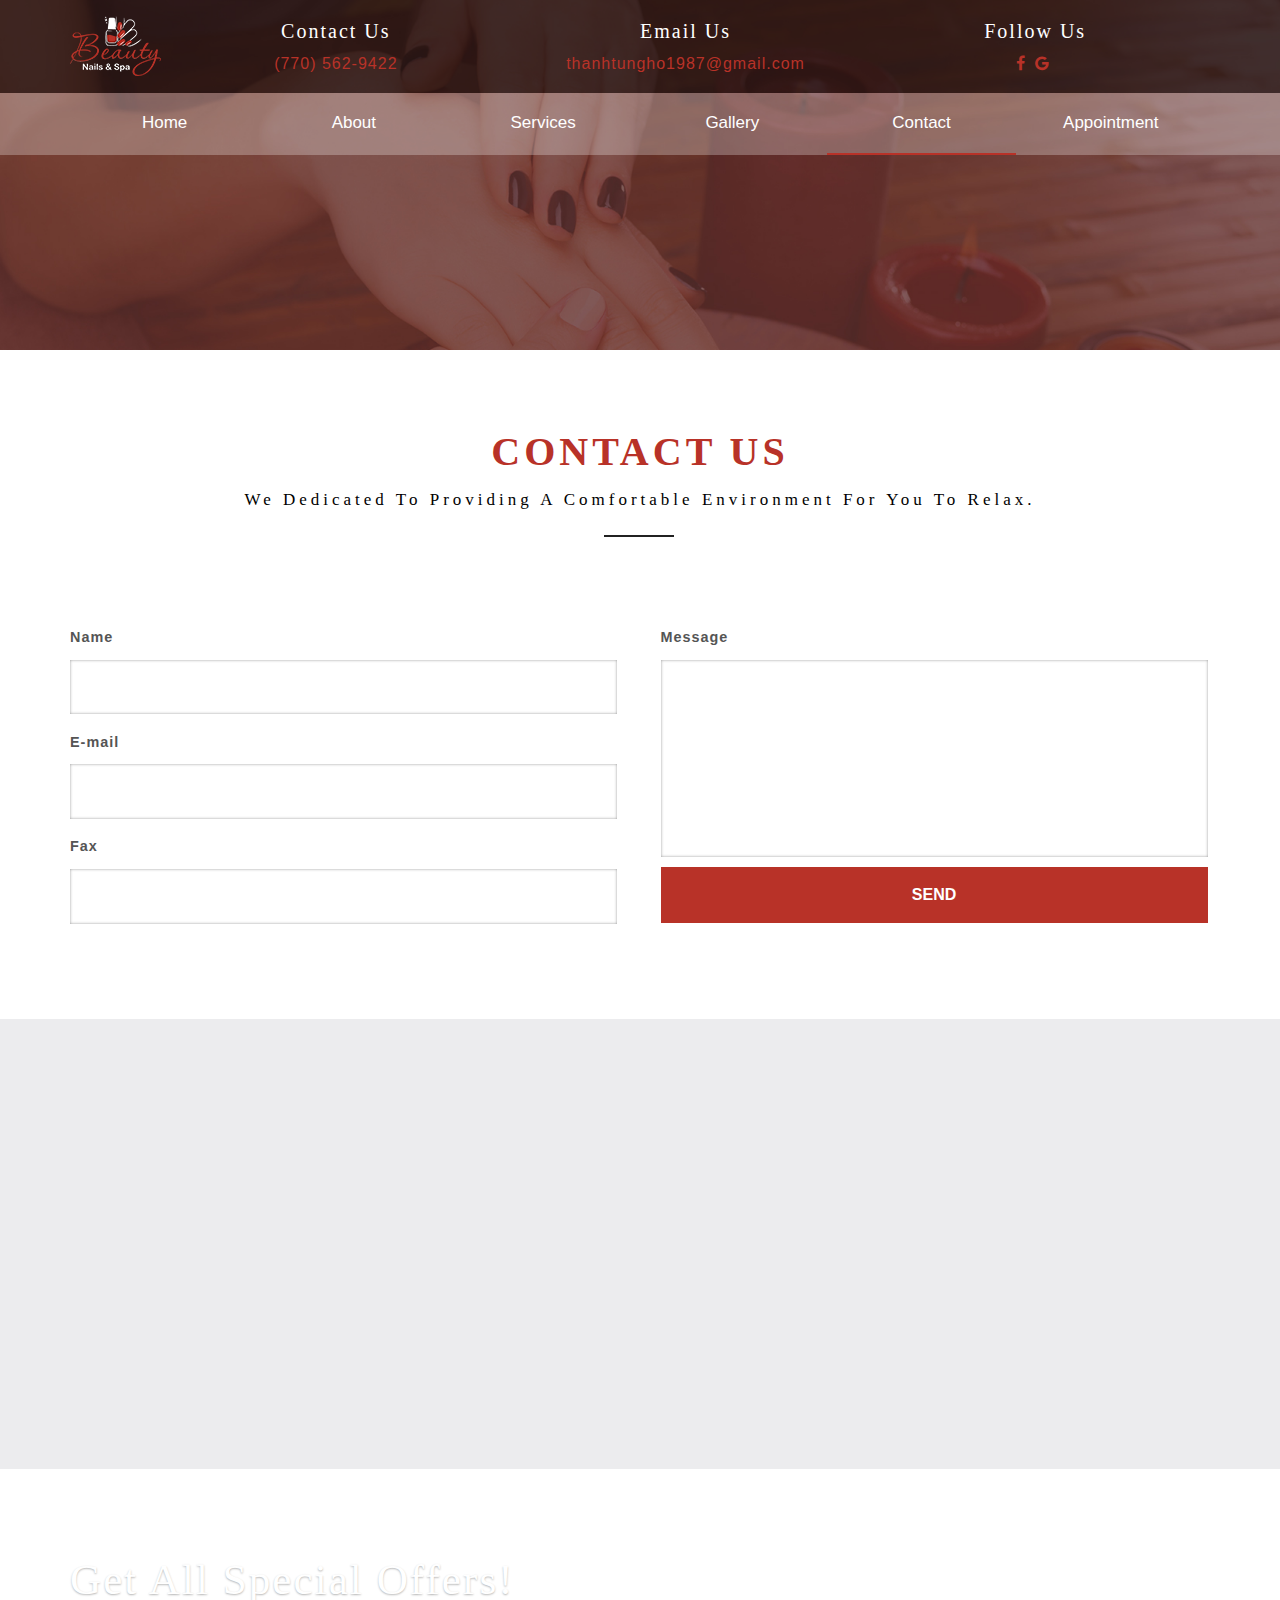
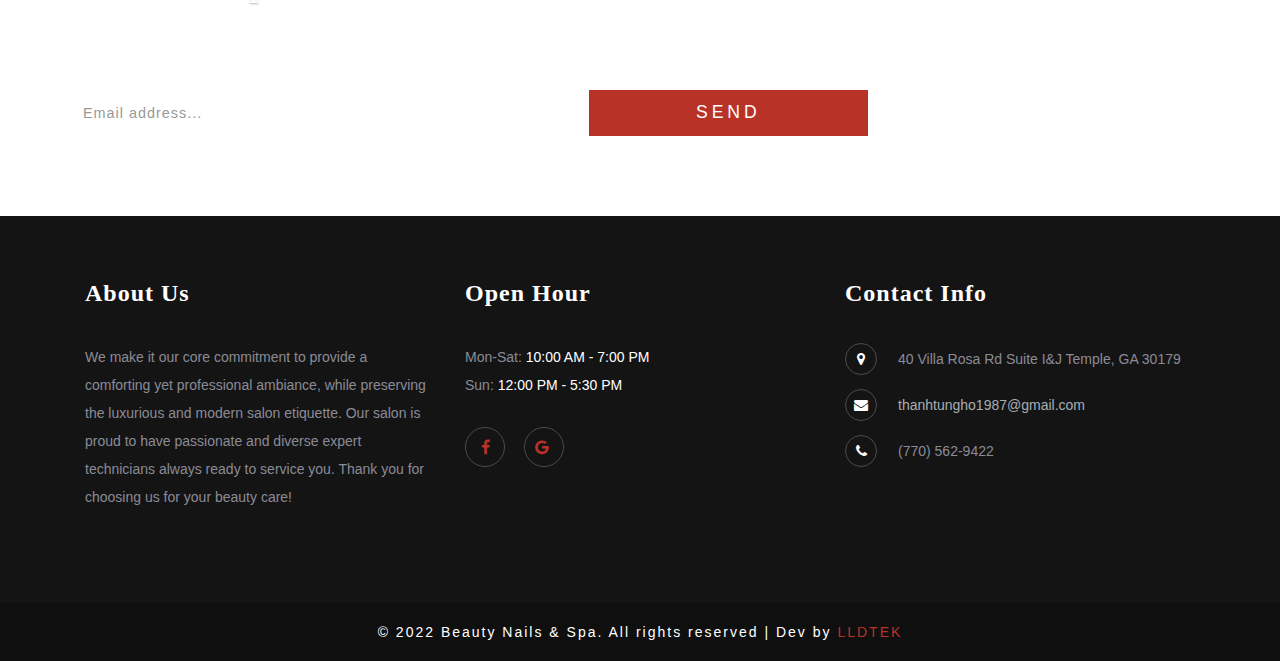
<file: contact.html>
<!--
author: W3layouts
author URL: http://w3layouts.com
License: Creative Commons Attribution 3.0 Unported
License URL: http://creativecommons.org/licenses/by/3.0/
-->
<!DOCTYPE html>
<html lang="en">
<head>
<title>Beauty Nails & Spa | Contact </title>
<!-- custom-theme -->
<meta name="viewport" content="width=device-width, initial-scale=1">
<meta http-equiv="Content-Type" content="text/html; charset=utf-8" />

<script type="application/x-javascript"> addEventListener("load", function() { setTimeout(hideURLbar, 0); }, false);
		function hideURLbar(){ window.scrollTo(0,1); } </script>

<!-- custom-theme css files -->
<link href="css/bootstrap.css" rel="stylesheet" type="text/css" media="all" />
<link href="css/style.css" rel="stylesheet" type="text/css" media="all" />
<!-- //custom-theme css files-->

<!-- font-awesome-icons -->
<link href="css/font-awesome.css" rel="stylesheet"> 
<link rel="icon" href="images/favicon.ico">
<!-- //font-awesome-icons -->

</head>
<body>

<!--/main-header-->
<div class="baner" style="background-image: url(images/beauty-nails-spa-background-01.jpg);">
	
	<!--/banner-info-->
	  <div class="header">
		<div class="w3-agile-logo">
			<div class="container">
				<div class=" head-wl">
					<div class="headder-w6">
						<!--<img src="images/beauty-nails-spa-logo.png" alt="Beauty Nails & Spa" class="pt-1">-->
						<a href="index.html"><img src="images/beauty-nails-spa-logo.png" alt="Beauty Nails & Spa" class="pt-1"></a>
					</div>

					<div class="w3-header-top-right-text">
						<h6 class="caption"> Contact Us</h6>
						<p>(770) 562-9422</p>
					</div>

					<div class="email-right">
						<h6 class="caption">Email Us</h6>
						<p><a href="mailto:mail@example.com" class="info"> thanhtungho1987@gmail.com</a></p>

					</div>


					<div class="agileinfo-social-grids">
						<h6 class="caption">Follow Us</h6>
						<ul>
							<li><a href="https://www.facebook.com/beautynailstemple/" target="_blank"><span class="fa fa-facebook"></span></a></li>
							<li><a href="https://goo.gl/maps/MVwLZbe1m5apCAuN9" target="_blank"><span class="fa fa-google"></span></a></li>
						</ul>
					</div>

					<div class="clearfix"> </div>
				</div>
			</div>
				
		</div>
		<div class="top-nav">
		<nav class="navbar navbar-default navbar-fixed-top">
	
	<!-- //header -->
	<div class="container">
			<div class="navbar-header">
	   			 <button type="button" class="navbar-toggle collapsed" data-toggle="collapse" data-target="#navbar" aria-expanded="false" aria-controls="navbar">
	                <span class="sr-only">Toggle navigation</span>
	                <span class="icon-bar"></span>
	                <span class="icon-bar"></span>
	                <span class="icon-bar"></span>
                </button>
              </div>

				<div id="navbar" class="navbar-collapse collapse">
					<ul class="nav navbar-nav ">
						<li><a href="index.html">Home</a></li>
						<li><a href="about.html">About</a></li>
						<li><a href="services.html">Services</a></li>
						<li><a href="gallery.html">Gallery</a></li>						
						<li class="active"><a href="contact.html">Contact</a></li>
						<li><a target="_blank" href="https://www.lldtek.com/salon/appt/MzcwNjJ8YmVhdXR5NDA0fEdBXzA3MzM0fDQ0MDA3NmUwZjkxZDMwZTMzYzA2M2Y5NWUwMDkwZjI0">Appointment</a></li>
						
					</ul>
				</div>
			</div>
			<div class="clearfix"> </div>
			</nav>	
		</div>
	  </div>
			<!--/banner-info-->
</div>
 <!--/banner-section-->
 	<!-- /inner_content -->
	<div class="banner-bottom">
		<div class="container">
			<div class="inner_sec_info_agileits_w3">
              <h3 class="heading-agileinfo">Contact Us<span>We dedicated to providing a comfortable environment for you to relax.</span></h3>
				<div class="contact-form">
					     <form method="post" action="#">
							 <div class="left_form">
					    	<div>
						    	<span><label>Name</label></span>
						    	<span><input name="userName" type="text" class="textbox" required=""></span>
						    </div>
						    <div>
						    	<span><label>E-mail</label></span>
						    	<span><input name="userEmail" type="text" class="textbox" required=""></span>
						    </div>
						    <div>
						     	<span><label>Fax</label></span>
						    	<span><input name="userPhone" type="text" class="textbox" required=""></span>
						    </div>
					    </div>
					    <div class="right_form">
								<div>					    	
									<span><label>Message</label></span>
									<span><textarea name="Message" required=""> </textarea></span>
								</div>
							   <div>
									<a href="https://www.facebook.com/beautynailstemple/" target="_blank"><input type="button" value="SEND" class="myButton" href=""></a>
							  </div>
					    </div>
					    <div class="clearfix"></div>
						</form>
				  </div>
			</div>
		

		</div>
	</div>
		<!-- /map -->
			<div class="map_w3layouts_agile">
				<iframe src="https://www.google.com/maps/embed?pb=!1m14!1m8!1m3!1d13274.183798043976!2d-85.0259851!3d33.7206961!3m2!1i1024!2i768!4f13.1!3m3!1m2!1s0x0%3A0x465005ed0fda4108!2sBeauty%20Nails%20%26%20Spa!5e0!3m2!1sen!2s!4v1651831082802!5m2!1sen!2s" width="100%" height="450" style="border:0;" allowfullscreen="" loading="lazy" referrerpolicy="no-referrer-when-downgrade"></iframe>

			</div>
		<!-- //map -->

<!-- Subscribe -->
<div class="wthree-subscribef-w3ls" style="background-image: url(images/beauty-nails-spa-background-01.jpg);">
	<div class="container">
		<h3 class="tittlef-agileits-w3layouts white-clrf color-white">Get All Special Offers!</h3>
		<p class="white-clrf color-white">Sign up for our newsletter and get all the latest tips and tricks to polish
			your nails at a good rate!</p>
		<div class="footer_w3layouts_gridf_right">

			<form>
				<input type="email" name="Email" placeholder="Email address..." required="">
				<!--<input type="submit" value="SEND">-->
				<a class="button-send" href="https://www.lldtek.com/salon/appt/MzcwNjJ8YmVhdXR5NDA0fEdBXzA3MzM0fDQ0MDA3NmUwZjkxZDMwZTMzYzA2M2Y5NWUwMDkwZjI0" target="_blank">SEND</a>
				<div class="clearfix"></div>
			</form>
		</div>
	</div>
</div>
<!--// Subscribe -->
<!-- footer -->
<div class="footer_top_agileits">
	<div class="container">
		<div class="col-md-4 footer_grid">
			<h3>About Us</h3>
			<p>We make it our core commitment to provide a comforting yet professional ambiance, while preserving the
				luxurious and modern salon etiquette. Our salon is proud to have passionate and diverse expert
				technicians always ready to service you. Thank you for choosing us for your beauty care!
			</p>
		</div>
		<div class="col-md-4 footer_grid">
			<h3>Open Hour</h3>
			<p style="margin-bottom: 0">Mon-Sat: <span style="color: #fff">10:00 AM - 7:00 PM </span></p>
			<p>Sun: <span style="color: #fff">12:00 PM - 5:30 PM </span></p>
			<a href="https://www.facebook.com/beautynailstemple/" target="_blank" class="social-button position-relative"><span class="fa fa-facebook span-social"></span></a>
			<a href="https://goo.gl/maps/MVwLZbe1m5apCAuN9" target="_blank" class="social-button position-relative"><span class="fa fa-google span-social"></span></a>
		</div>
		<div class="col-md-4 footer_grid">
			<h3>Contact Info</h3>
			<ul class="address">
				<li><i class="fa fa-map-marker" aria-hidden="true"></i>40 Villa Rosa Rd Suite I&J Temple, GA 30179</li>
				<li><i class="fa fa-envelope" aria-hidden="true"></i><a href="mailto:info@example.com">thanhtungho1987@gmail.com</a>
				</li>
				<li><i class="fa fa-phone" aria-hidden="true"></i>(770) 562-9422</li>
			</ul>
		</div>
		<div class="clearfix"></div>

	</div>
</div>
<div class="footer_w3ls">
	<div class="container">
		<div class="footer_bottom1">
			<p>© 2022 Beauty Nails & Spa. All rights reserved | Dev by <a target="_blank" href="https://www.lldtek.com">LLDTEK</a></p>
		</div>
	</div>
	<!-- //footer -->
<!-- bootstrap-modal-pop-up -->
	<div class="modal video-modal fade" id="myModal" tabindex="-1" role="dialog" aria-labelledby="myModal">
		<div class="modal-dialog" role="document">
			<div class="modal-content">
				<div class="modal-header">
					Pedicure
					<button type="button" class="close" data-dismiss="modal" aria-label="Close"><span aria-hidden="true">&times;</span></button>						
				</div>
					<div class="modal-body">
						<p>Ut enim ad minima veniam, quis nostrum
							exercitationem ullam corporis suscipit laboriosam, 
							nisi ut aliquid ex ea commodi consequatur? Quis autem 
							vel eum iure reprehenderit qui in ea voluptate velit 
							esse quam nihil molestiae consequatur, vel illum qui 
							dolorem eum fugiat quo voluptas nulla pariatur.
							<i>" Quis autem vel eum iure reprehenderit qui in ea voluptate velit 
								esse quam nihil molestiae consequatur.</i></p>
					</div>
			</div>
		</div>
	</div>
<!-- //bootstrap-modal-pop-up --> 
<!-- js -->
<script type="text/javascript" src="js/jquery-2.1.4.min.js"></script>
<!-- for bootstrap working -->
	<script src="js/bootstrap.js"></script>
<!-- //for bootstrap working -->
<!-- for smooth scrolling -->
	<script type="text/javascript" src="js/move-top.js"></script>
	<script type="text/javascript" src="js/easing.js"></script>
	<!-- here stars scrolling icon -->
	<script type="text/javascript">
		$(document).ready(function() {
			/*
				var defaults = {
				containerID: 'toTop', // fading element id
				containerHoverID: 'toTopHover', // fading element hover id
				scrollSpeed: 1200,
				easingType: 'linear' 
				};
			*/
								
			$().UItoTop({ easingType: 'easeOutQuart' });
								
			});
	</script>
	<!-- //here ends scrolling icon -->
<!-- //for smooth scrolling -->

<!-- scrolling script -->
<script type="text/javascript">
	jQuery(document).ready(function($) {
		$(".scroll").click(function(event){		
			event.preventDefault();
			$('html,body').animate({scrollTop:$(this.hash).offset().top},1000);
		});
	});
</script> 
<!-- //scrolling script -->

</body>
</html>
</file>
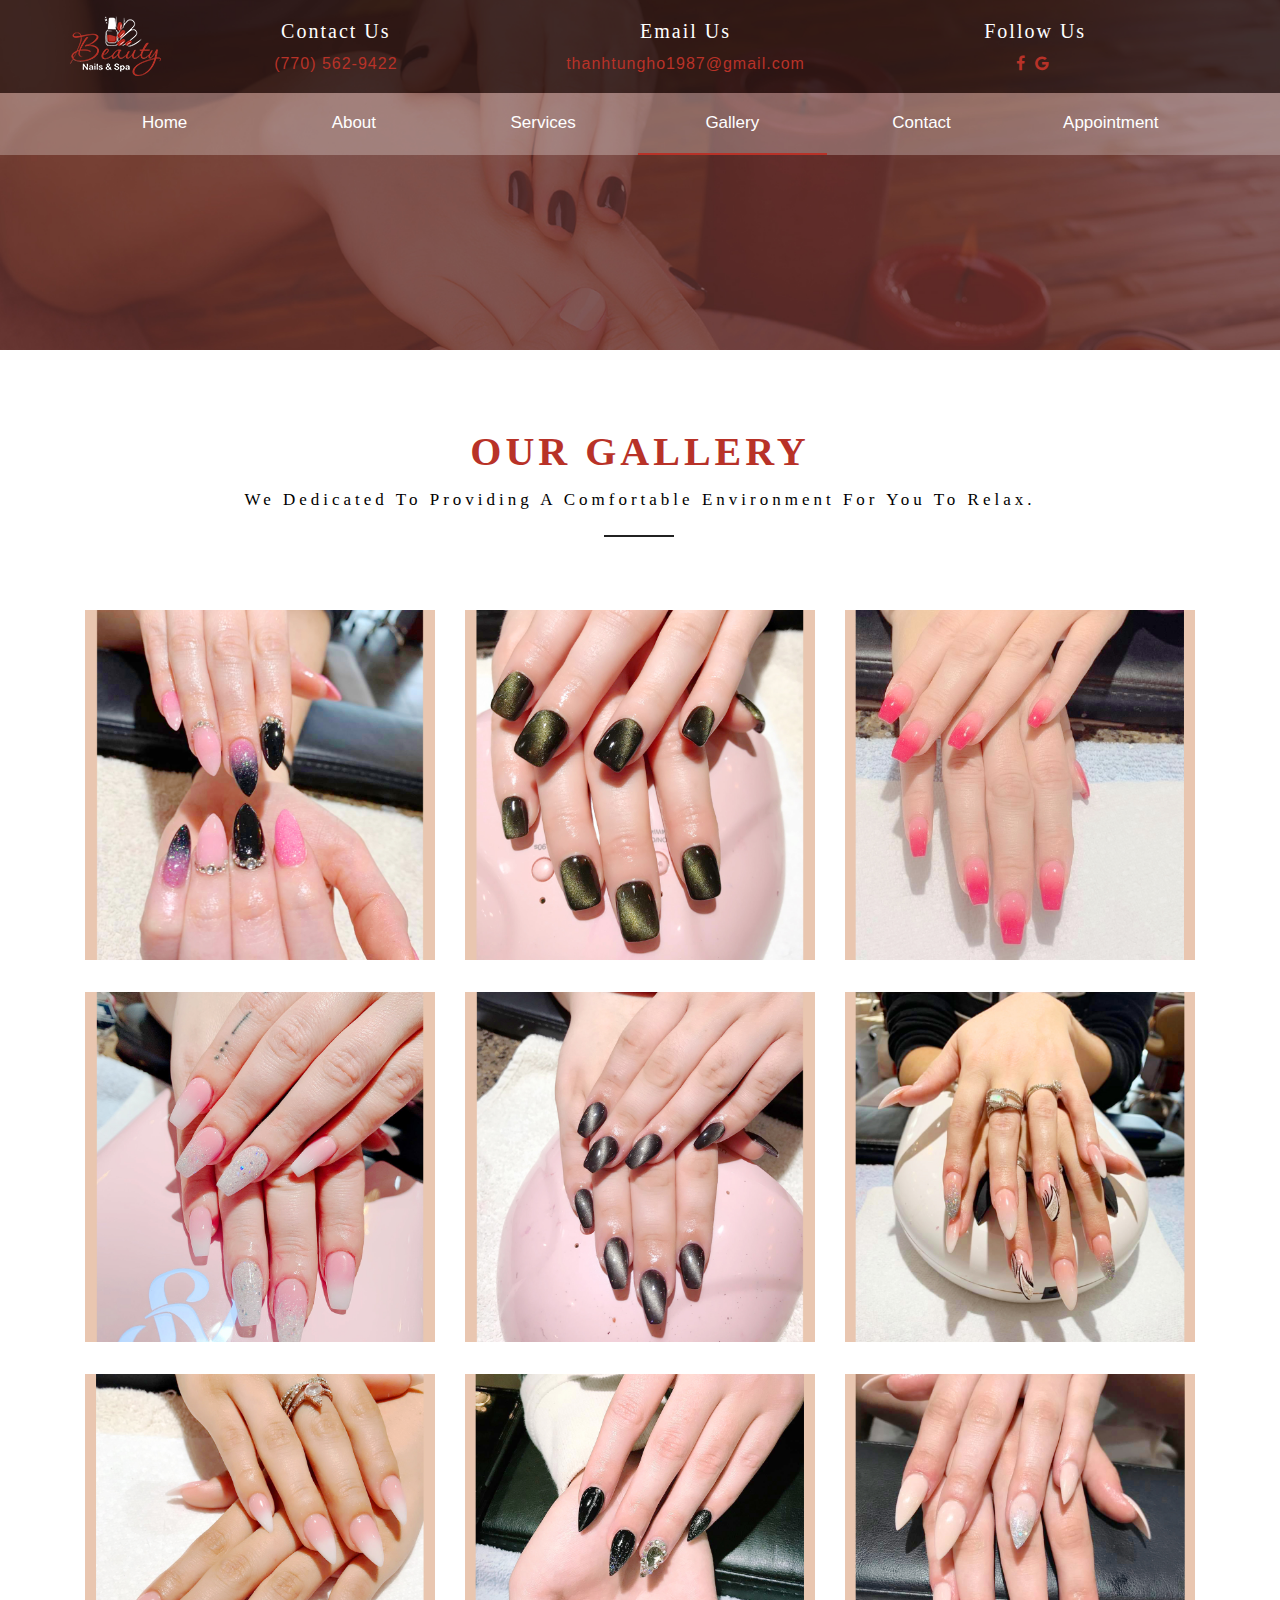
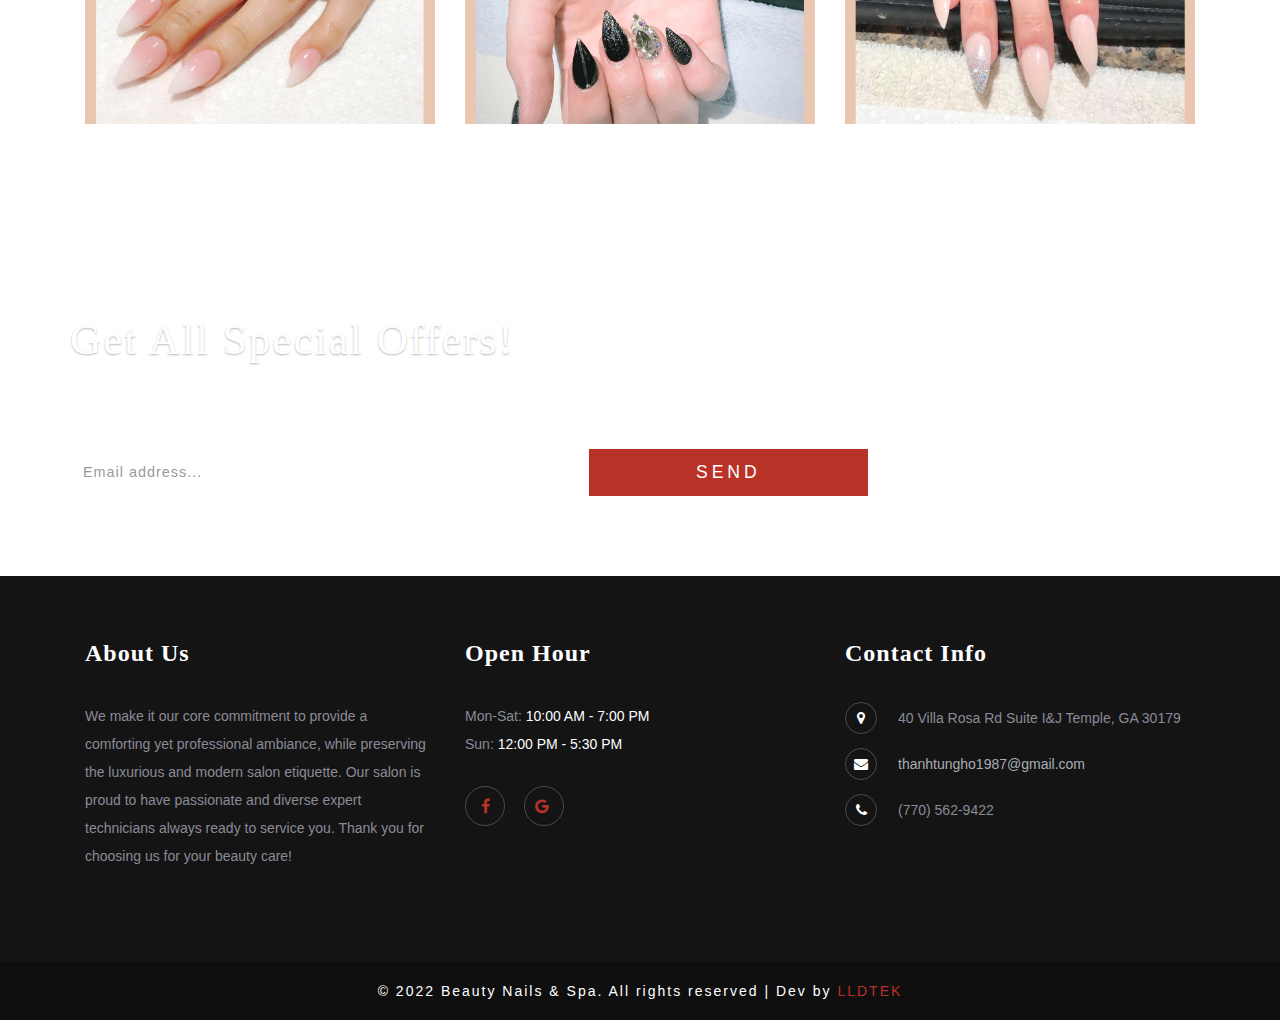
<file: gallery.html>
<!--
author: W3layouts
author URL: http://w3layouts.com
License: Creative Commons Attribution 3.0 Unported
License URL: http://creativecommons.org/licenses/by/3.0/
-->
<!DOCTYPE html>
<html lang="en">
<head>
<title>Beauty Nails & Spa | Gallery</title>
<!-- custom-theme -->
<meta name="viewport" content="width=device-width, initial-scale=1">
<meta http-equiv="Content-Type" content="text/html; charset=utf-8" />

<script type="application/x-javascript"> addEventListener("load", function() { setTimeout(hideURLbar, 0); }, false);
		function hideURLbar(){ window.scrollTo(0,1); } </script>

<link href="css/simpleLightbox.css" rel="stylesheet" type="text/css" />
<!--for team carousel css --> 
<!-- custom-theme css files -->
<link href="css/bootstrap.css" rel="stylesheet" type="text/css" media="all" />
<link href="css/style.css" rel="stylesheet" type="text/css" media="all" />
<!-- //custom-theme css files-->
<!-- font-awesome-icons -->
<link href="css/font-awesome.css" rel="stylesheet">
<link rel="icon" href="images/favicon.ico">
<!-- //font-awesome-icons -->

</head>
<body>

<!--/main-header-->
<div class="baner" style="background-image: url(images/beauty-nails-spa-background-01.jpg);">
	
	<!--/banner-info-->
	  <div class="header">
		<div class="w3-agile-logo">
			<div class="container">
				<div class=" head-wl">
					<div class="headder-w6">
						<!--<img src="images/beauty-nails-spa-logo.png" alt="Beauty Nails & Spa" class="pt-1">-->
						<a href="index.html"><img src="images/beauty-nails-spa-logo.png" alt="Beauty Nails & Spa" class="pt-1"></a>
					</div>

					<div class="w3-header-top-right-text">
						<h6 class="caption"> Contact Us</h6>
						<p>(770) 562-9422</p>
					</div>

					<div class="email-right">
						<h6 class="caption">Email Us</h6>
						<p><a href="mailto:mail@example.com" class="info"> thanhtungho1987@gmail.com</a></p>

					</div>


					<div class="agileinfo-social-grids">
						<h6 class="caption">Follow Us</h6>
						<ul>
							<li><a href="https://www.facebook.com/beautynailstemple/" target="_blank"><span class="fa fa-facebook"></span></a></li>


							<li><a href="https://goo.gl/maps/MVwLZbe1m5apCAuN9" target="_blank"><span class="fa fa-google"></span></a></li>
						</ul>
					</div>

					<div class="clearfix"> </div>
				</div>
			</div>
				
		</div>
		<div class="top-nav">
		<nav class="navbar navbar-default navbar-fixed-top">
	
	<!-- //header -->
	<div class="container">
			<div class="navbar-header">
	   			 <button type="button" class="navbar-toggle collapsed" data-toggle="collapse" data-target="#navbar" aria-expanded="false" aria-controls="navbar">
	                <span class="sr-only">Toggle navigation</span>
	                <span class="icon-bar"></span>
	                <span class="icon-bar"></span>
	                <span class="icon-bar"></span>
                </button>
              </div>

				<div id="navbar" class="navbar-collapse collapse">
					<ul class="nav navbar-nav ">
						<li><a href="index.html">Home</a></li>
						<li><a href="about.html">About</a></li>
						<li><a href="services.html">Services</a></li>
						<li class="active"><a href="gallery.html">Gallery</a></li>						
						<li><a href="contact.html">Contact</a></li>
						<li><a target="_blank" href="https://www.lldtek.com/salon/appt/MzcwNjJ8YmVhdXR5NDA0fEdBXzA3MzM0fDQ0MDA3NmUwZjkxZDMwZTMzYzA2M2Y5NWUwMDkwZjI0">Appointment</a></li>
						
					</ul>
				</div>
			</div>
			<div class="clearfix"> </div>
			</nav>	
		</div>
	  </div>
			<!--/banner-info-->
</div>
 <!--/banner-section-->
 <!-- gallery -->
	<div class="banner-bottom gallery">
		<div class="container">
			<h3 class="heading-agileinfo">Our Gallery<span>We dedicated to providing a comfortable environment for you to relax.</span></h3>
			<div class="w3ls_gallery_grids">
				<div class="col-md-4 w3_agile_gallery_grid">
					<div class="agile_gallery_grid">
						<a title="Beauty Nails & Spa" href="images/gallery/beauty-nails-spa-gallery-01.jpg">
							<div class="agile_gallery_grid1">
								<img src="images/gallery/beauty-nails-spa-gallery-01.jpg" alt="Beauty Nails & Spa" class="img-responsive" />
								<div class="w3layouts_gallery_grid1_pos">
									<h3>Beauty Nails & Spa</h3>
									<p> Special</p>
								</div>
							</div>
						</a>
					</div>
					<div class="agile_gallery_grid">
						<a title="Beauty Nails & Spa" href="images/gallery/beauty-nails-spa-gallery-02.jpg">
							<div class="agile_gallery_grid1">
								<img src="images/gallery/beauty-nails-spa-gallery-02.jpg" alt="Beauty Nails & Spa" class="img-responsive" />
								<div class="w3layouts_gallery_grid1_pos">
									<h3>Beauty Nails & Spa</h3>
									<p> Special</p>
								</div>
							</div>
						</a>
					</div>
					<div class="agile_gallery_grid">
						<a title="Beauty Nails & Spa" href="images/gallery/beauty-nails-spa-gallery-03.jpg">
							<div class="agile_gallery_grid1">
								<img src="images/gallery/beauty-nails-spa-gallery-03.jpg" alt="Beauty Nails & Spa" class="img-responsive" />
								<div class="w3layouts_gallery_grid1_pos">
									<h3>Beauty Nails & Spa</h3>
									<p> Special</p>
								</div>
							</div>
						</a>
					</div>
				</div>
				<div class="col-md-4 w3_agile_gallery_grid">
					<div class="agile_gallery_grid">
						<a title="Beauty Nails & Spa" href="images/gallery/beauty-nails-spa-gallery-04.jpg">
							<div class="agile_gallery_grid1">
								<img src="images/gallery/beauty-nails-spa-gallery-04.jpg" alt="Beauty Nails & Spa" class="img-responsive" />
								<div class="w3layouts_gallery_grid1_pos">
									<h3>Beauty Nails & Spa</h3>
									<p> Special</p>
								</div>
							</div>
						</a>
					</div>
					<div class="agile_gallery_grid">
						<a title="Beauty Nails & Spa" href="images/gallery/beauty-nails-spa-gallery-05.jpg">
							<div class="agile_gallery_grid1">
								<img src="images/gallery/beauty-nails-spa-gallery-05.jpg" alt="Beauty Nails & Spa" class="img-responsive" />
								<div class="w3layouts_gallery_grid1_pos">
									<h3>Beauty Nails & Spa</h3>
									<p> Special</p>
								</div>
							</div>
						</a>
					</div>
					<div class="agile_gallery_grid">
						<a title="Beauty Nails & Spa" href="images/gallery/beauty-nails-spa-gallery-06.jpg">
							<div class="agile_gallery_grid1">
								<img src="images/gallery/beauty-nails-spa-gallery-06.jpg" alt="Beauty Nails & Spa" class="img-responsive" />
								<div class="w3layouts_gallery_grid1_pos">
									<h3>Beauty Nails & Spa</h3>
									<p> Special</p>
								</div>
							</div>
						</a>
					</div>
				</div>
				<div class="col-md-4 w3_agile_gallery_grid">
					<div class="agile_gallery_grid">
						<a title="Beauty Nails & Spa" href="images/gallery/beauty-nails-spa-gallery-07.jpg">
							<div class="agile_gallery_grid1">
								<img src="images/gallery/beauty-nails-spa-gallery-07.jpg" alt="Beauty Nails & Spa" class="img-responsive" />
								<div class="w3layouts_gallery_grid1_pos">
									<h3>Beauty Nails & Spa</h3>
									<p> Special</p>
								</div>
							</div>
						</a>
					</div>
					<div class="agile_gallery_grid">
						<a title="Beauty Nails & Spa" href="images/gallery/beauty-nails-spa-gallery-08.jpg">
							<div class="agile_gallery_grid1">
								<img src="images/gallery/beauty-nails-spa-gallery-08.jpg" alt="Beauty Nails & Spa" class="img-responsive" />
								<div class="w3layouts_gallery_grid1_pos">
									<h3>Beauty Nails & Spa</h3>
									<p> Special</p>
								</div>
							</div>
						</a>
					</div>
					<div class="agile_gallery_grid">
						<a title="Beauty Nails & Spa" href="images/gallery/beauty-nails-spa-gallery-09.jpg">
							<div class="agile_gallery_grid1">
								<img src="images/gallery/beauty-nails-spa-gallery-09.jpg" alt="Beauty Nails & Spa" class="img-responsive" />
								<div class="w3layouts_gallery_grid1_pos">
									<h3>Beauty Nails & Spa</h3>
									<p> Special</p>
								</div>
							</div>
						</a>
					</div>
				</div>
				<div class="clearfix"></div>
			</div>
		</div>
	</div>
<!-- //gallery -->


<!-- Subscribe -->
<div class="wthree-subscribef-w3ls" style="background-image: url(images/beauty-nails-spa-background-01.jpg); background-position: top">
	<div class="container">
		<h3 class="tittlef-agileits-w3layouts white-clrf color-white">Get All Special Offers!</h3>
		<p class="white-clrf color-white">Sign up for our newsletter and get all the latest tips and tricks to polish
			your nails at a good rate!</p>
		<div class="footer_w3layouts_gridf_right">

			<form>
				<input type="email" name="Email" placeholder="Email address..." required="">
				<!--<input type="submit" value="SEND">-->
				<a class="button-send" href="https://www.lldtek.com/salon/appt/MzcwNjJ8YmVhdXR5NDA0fEdBXzA3MzM0fDQ0MDA3NmUwZjkxZDMwZTMzYzA2M2Y5NWUwMDkwZjI0" target="_blank">SEND</a>
				<div class="clearfix"></div>
			</form>
		</div>
	</div>
</div>
<!--// Subscribe -->
<!-- footer -->
<div class="footer_top_agileits">
	<div class="container">
		<div class="col-md-4 footer_grid">
			<h3>About Us</h3>
			<p>We make it our core commitment to provide a comforting yet professional ambiance, while preserving the
				luxurious and modern salon etiquette. Our salon is proud to have passionate and diverse expert
				technicians always ready to service you. Thank you for choosing us for your beauty care!
			</p>
		</div>
		<div class="col-md-4 footer_grid">
			<h3>Open Hour</h3>
			<p style="margin-bottom: 0">Mon-Sat: <span style="color: #fff">10:00 AM - 7:00 PM </span></p>
			<p>Sun: <span style="color: #fff">12:00 PM - 5:30 PM </span></p>
			<a href="https://www.facebook.com/beautynailstemple/" target="_blank" class="social-button position-relative"><span class="fa fa-facebook span-social"></span></a>
			<a href="https://goo.gl/maps/MVwLZbe1m5apCAuN9" target="_blank" class="social-button position-relative"><span class="fa fa-google span-social"></span></a>
		</div>
		<div class="col-md-4 footer_grid">
			<h3>Contact Info</h3>
			<ul class="address">
				<li><i class="fa fa-map-marker" aria-hidden="true"></i>40 Villa Rosa Rd Suite I&J Temple, GA 30179</li>
				<li><i class="fa fa-envelope" aria-hidden="true"></i><a href="mailto:info@example.com">thanhtungho1987@gmail.com</a>
				</li>
				<li><i class="fa fa-phone" aria-hidden="true"></i>(770) 562-9422</li>
			</ul>
		</div>
		<div class="clearfix"></div>

	</div>
</div>


	<div class="footer_w3ls">
		<div class="container">
			<div class="footer_bottom1">
				<p>© 2022 Beauty Nails & Spa. All rights reserved | Dev by <a target="_blank" href="https://www.lldtek.com">LLDTEK</a></p>
			</div>
		</div>
	<!-- //footer -->
<!-- bootstrap-modal-pop-up -->
	<div class="modal video-modal fade" id="myModal" tabindex="-1" role="dialog" aria-labelledby="myModal">
		<div class="modal-dialog" role="document">
			<div class="modal-content">
				<div class="modal-header">
					Pedicure
					<button type="button" class="close" data-dismiss="modal" aria-label="Close"><span aria-hidden="true">&times;</span></button>						
				</div>
					<div class="modal-body">
						<p>Ut enim ad minima veniam, quis nostrum
							exercitationem ullam corporis suscipit laboriosam, 
							nisi ut aliquid ex ea commodi consequatur? Quis autem 
							vel eum iure reprehenderit qui in ea voluptate velit 
							esse quam nihil molestiae consequatur, vel illum qui 
							dolorem eum fugiat quo voluptas nulla pariatur.
							<i>" Quis autem vel eum iure reprehenderit qui in ea voluptate velit 
								esse quam nihil molestiae consequatur.</i></p>
					</div>
			</div>
		</div>
	</div>
<!-- //bootstrap-modal-pop-up --> 
<!-- js -->
<script type="text/javascript" src="js/jquery-2.1.4.min.js"></script>
<!-- for bootstrap working -->
	<script src="js/bootstrap.js"></script>
<!-- //for bootstrap working -->
<!-- //js -->
<!-- for smooth scrolling -->
	<script type="text/javascript" src="js/move-top.js"></script>
	<script type="text/javascript" src="js/easing.js"></script>
	<!-- here stars scrolling icon -->
	<script type="text/javascript">
		$(document).ready(function() {
			/*
				var defaults = {
				containerID: 'toTop', // fading element id
				containerHoverID: 'toTopHover', // fading element hover id
				scrollSpeed: 1200,
				easingType: 'linear' 
				};
			*/
								
			$().UItoTop({ easingType: 'easeOutQuart' });
								
			});
	</script>
	<!-- //here ends scrolling icon -->
<!-- //for smooth scrolling -->

<!-- scrolling script -->
<script type="text/javascript">
	jQuery(document).ready(function($) {
		$(".scroll").click(function(event){		
			event.preventDefault();
			$('html,body').animate({scrollTop:$(this.hash).offset().top},1000);
		});
	});
</script> 
<!-- //scrolling script -->

<!-- simpleLightbox -->
		<script src="js/simpleLightbox.js"></script>	<script>
		$('.w3_agile_gallery_grid a').simpleLightbox();
	</script>
<!-- //simpleLightbox -->

</body>
</html>
</file>
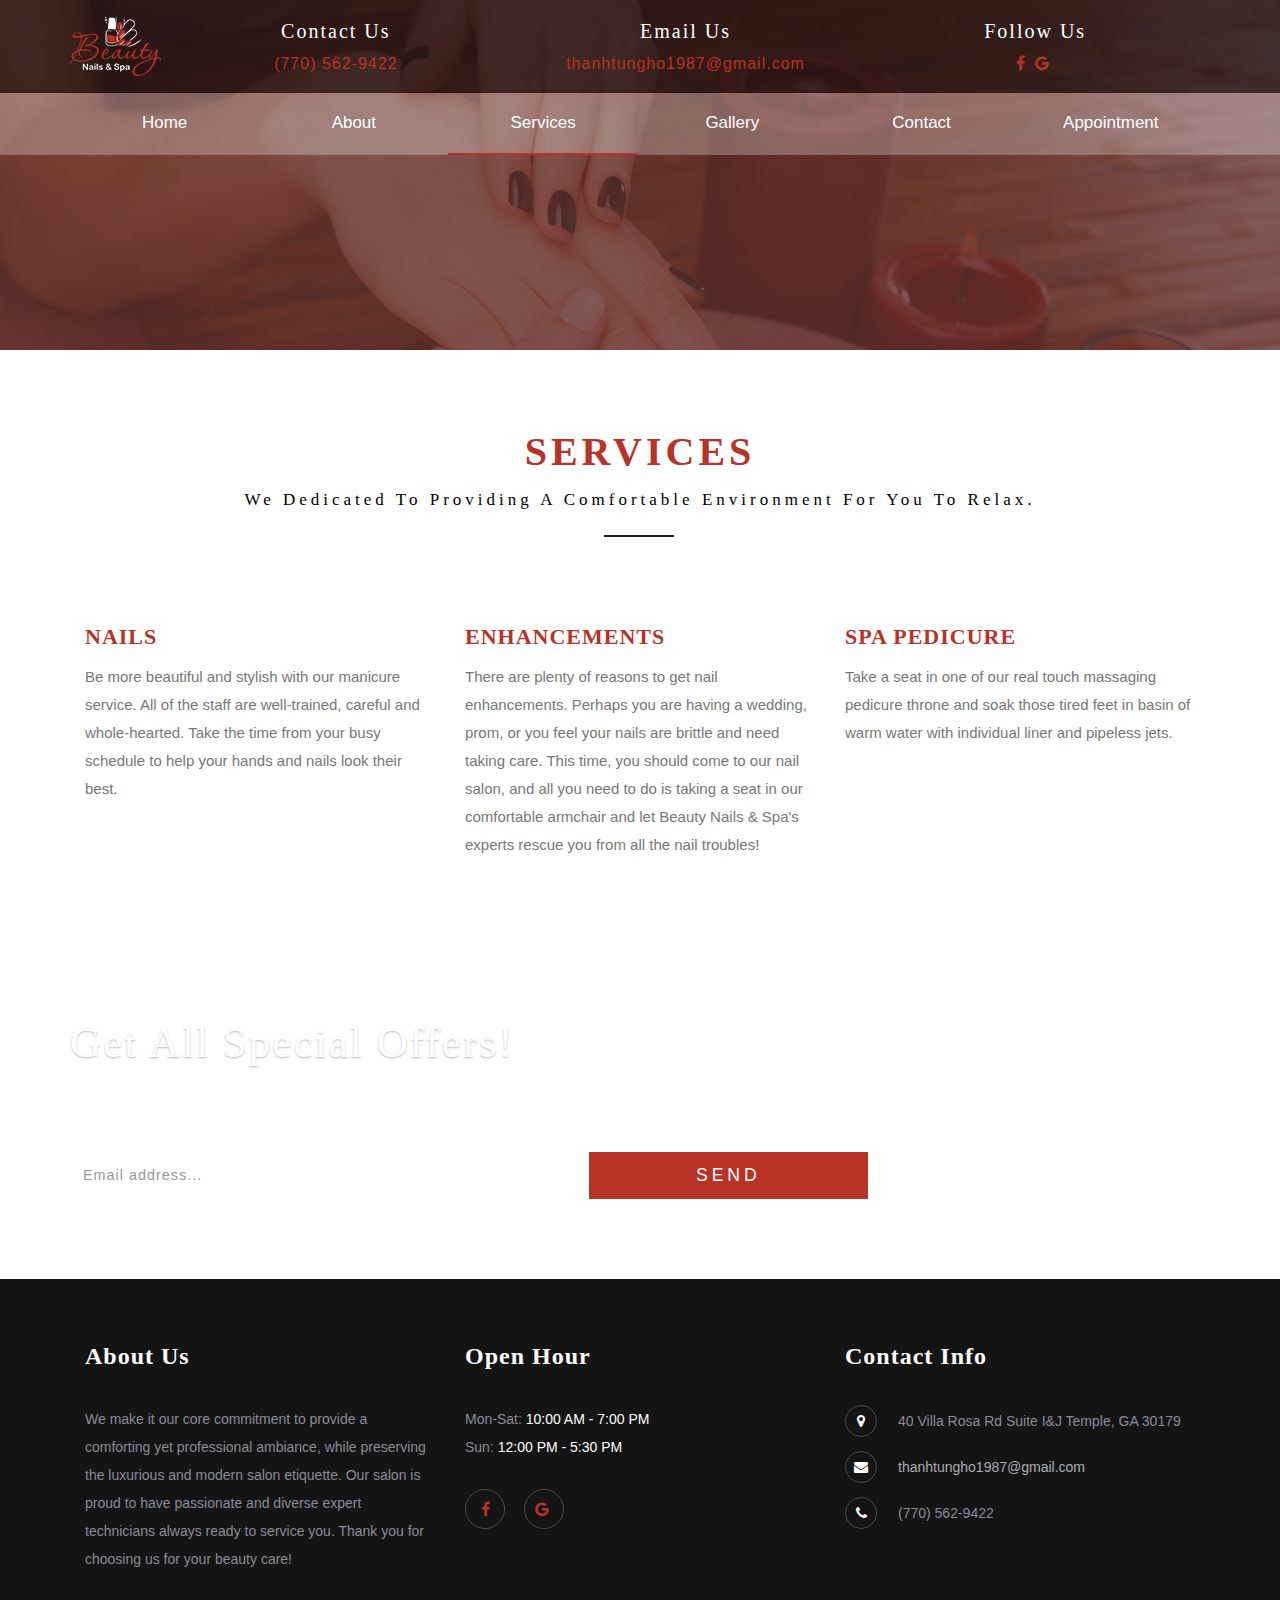
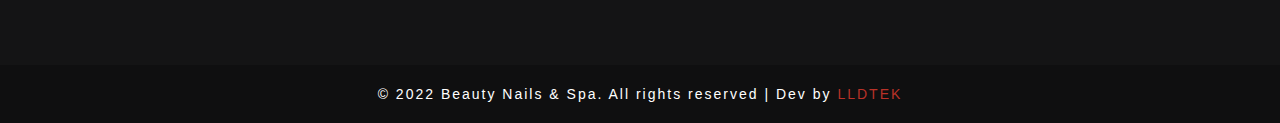
<file: services.html>
<!--
author: W3layouts
author URL: http://w3layouts.com
License: Creative Commons Attribution 3.0 Unported
License URL: http://creativecommons.org/licenses/by/3.0/
-->
<!DOCTYPE html>
<html lang="en">
<head>
<title>Beauty Nails & Spa | Service</title>
<!-- custom-theme -->
<meta name="viewport" content="width=device-width, initial-scale=1">
<meta http-equiv="Content-Type" content="text/html; charset=utf-8" />

<script type="application/x-javascript"> addEventListener("load", function() { setTimeout(hideURLbar, 0); }, false);
		function hideURLbar(){ window.scrollTo(0,1); } </script>
<!-- custom-theme css files -->
<link href="css/bootstrap.css" rel="stylesheet" type="text/css" media="all" />
<link href="css/style.css" rel="stylesheet" type="text/css" media="all" />
<!-- //custom-theme css files-->
<!-- font-awesome-icons -->
<link href="css/font-awesome.css" rel="stylesheet">
<link rel="icon" href="images/favicon.ico">
<!-- //font-awesome-icons -->

</head>
<body>

<!--/main-header-->
<div class="baner" style="background-image: url(images/beauty-nails-spa-background-01.jpg);">
	
	<!--/banner-info-->
	  <div class="header">
		<div class="w3-agile-logo">
			<div class="container">
                <div class=" head-wl">
                    <div class="headder-w6">
						<a href="index.html"><img src="images/beauty-nails-spa-logo.png" alt="Beauty Nails & Spa" class="pt-1"></a>
                    </div>

                    <div class="w3-header-top-right-text">
                        <h6 class="caption"> Contact Us</h6>
                        <p>(770) 562-9422</p>
                    </div>

                    <div class="email-right">
                        <h6 class="caption">Email Us</h6>
                        <p><a href="mailto:mail@example.com" class="info"> thanhtungho1987@gmail.com</a></p>

                    </div>


                    <div class="agileinfo-social-grids">
                        <h6 class="caption">Follow Us</h6>
                        <ul>
                            <li><a href="https://www.facebook.com/beautynailstemple/" target="_blank"><span class="fa fa-facebook"></span></a></li>


                            <li><a href="https://goo.gl/maps/MVwLZbe1m5apCAuN9" target="_blank"><span class="fa fa-google"></span></a></li>
                        </ul>
                    </div>

                    <div class="clearfix"> </div>
                </div>
			</div>
				
		</div>
		<div class="top-nav">
		<nav class="navbar navbar-default navbar-fixed-top">
	
	<!-- //header -->
	<div class="container">
			<div class="navbar-header">
	   			 <button type="button" class="navbar-toggle collapsed" data-toggle="collapse" data-target="#navbar" aria-expanded="false" aria-controls="navbar">
	                <span class="sr-only">Toggle navigation</span>
	                <span class="icon-bar"></span>
	                <span class="icon-bar"></span>
	                <span class="icon-bar"></span>
                </button>
              </div>

				<div id="navbar" class="navbar-collapse collapse">
					<ul class="nav navbar-nav ">
						<li><a href="index.html">Home</a></li>
						<li><a href="about.html">About</a></li>
						<li class="active"><a href="services.html">Services</a></li>
						<li><a href="gallery.html">Gallery</a></li>
						
						<li><a href="contact.html">Contact</a></li>
						<li><a target="_blank" href="https://www.lldtek.com/salon/appt/MzcwNjJ8YmVhdXR5NDA0fEdBXzA3MzM0fDQ0MDA3NmUwZjkxZDMwZTMzYzA2M2Y5NWUwMDkwZjI0">Appointment</a></li>
					</ul>
				</div>
			</div>
			<div class="clearfix"> </div>
			</nav>	
		</div>
	  </div>
			<!--/banner-info-->
</div>
 <!--/banner-section-->
 	<!-- about-top -->
	<div class="agileits-about-top">
		<div class="container">
		<h3 class="heading-agileinfo">Services<span>We dedicated to providing a comfortable environment for you to relax.</span></h3>
			<div class="agileinfo-top-grids">
				<div class="col-sm-4 wthree-top-grid">
					<!--<img src="images/service/lyli-nails-2-image-01.jpg" class="img-responsive" alt="Beauty Nails & Spa" />-->
					<h4>Nails</h4>
					<p>Be more beautiful and stylish with our manicure service. All of the staff are well-trained, careful and whole-hearted. Take the time from your busy schedule to help your hands and nails look their best.</p>
				</div>
				<div class="col-sm-4 wthree-top-grid">
					<!--<img src="images/service/lyli-nails-2-image-02.jpg" class="img-responsive" alt="Beauty Nails & Spa" />-->
					<h4>Enhancements</h4>
					<p>There are plenty of reasons to get nail enhancements. Perhaps you are having a wedding, prom, or you feel your nails are brittle and need taking care. This time, you should come to our nail salon, and all you need to do is taking a seat in our comfortable armchair and let Beauty Nails & Spa's experts rescue you from all the nail troubles!</p>
				</div>
				<div class="col-sm-4 wthree-top-grid">
					<!--<img src="images/service/lyli-nails-2-image-03.jpg" class="img-responsive" alt="Beauty Nails & Spa" />-->
					<h4>Spa Pedicure</h4>
					<p>Take a seat in one of our real touch massaging pedicure throne and soak those tired feet in basin of warm water with individual liner and pipeless jets.
					</p>
				</div>
				<div class="clearfix"> </div>
			</div>
		</div>
	</div>
	<!-- //about-top -->

<!-- Subscribe -->
<div class="wthree-subscribef-w3ls" style="background-image: url(images/beauty-nails-spa-background-01.jpg); background-position: top">
	<div class="container">
		<h3 class="tittlef-agileits-w3layouts white-clrf color-white">Get All Special Offers!</h3>
		<p class="white-clrf color-white">Sign up for our newsletter and get all the latest tips and tricks to polish
			your nails at a good rate!</p>
		<div class="footer_w3layouts_gridf_right">

			<form>
				<input type="email" name="Email" placeholder="Email address..." required="">
				<!--<input type="submit" value="SEND">-->
				<a class="button-send" href="https://www.lldtek.com/salon/appt/MzcwNjJ8YmVhdXR5NDA0fEdBXzA3MzM0fDQ0MDA3NmUwZjkxZDMwZTMzYzA2M2Y5NWUwMDkwZjI0" target="_blank">SEND</a>
				<div class="clearfix"></div>
			</form>
		</div>
	</div>
</div>
<!--// Subscribe -->
	<!-- footer -->
<div class="footer_top_agileits">
	<div class="container">
		<div class="col-md-4 footer_grid">
			<h3>About Us</h3>
			<p>We make it our core commitment to provide a comforting yet professional ambiance, while preserving the
				luxurious and modern salon etiquette. Our salon is proud to have passionate and diverse expert
				technicians always ready to service you. Thank you for choosing us for your beauty care!
			</p>
		</div>
		<div class="col-md-4 footer_grid">
			<h3>Open Hour</h3>
			<p style="margin-bottom: 0">Mon-Sat: <span style="color: #fff">10:00 AM - 7:00 PM </span></p>
			<p>Sun: <span style="color: #fff">12:00 PM - 5:30 PM </span></p>
			<a href="https://www.facebook.com/beautynailstemple/" target="_blank" class="social-button position-relative"><span class="fa fa-facebook span-social"></span></a>
			<a href="https://goo.gl/maps/MVwLZbe1m5apCAuN9" target="_blank" class="social-button position-relative"><span class="fa fa-google span-social"></span></a>
		</div>
		<div class="col-md-4 footer_grid">
			<h3>Contact Info</h3>
			<ul class="address">
				<li><i class="fa fa-map-marker" aria-hidden="true"></i>40 Villa Rosa Rd Suite I&J Temple, GA 30179</li>
				<li><i class="fa fa-envelope" aria-hidden="true"></i><a href="mailto:info@example.com">thanhtungho1987@gmail.com</a>
				</li>
				<li><i class="fa fa-phone" aria-hidden="true"></i>(770) 562-9422</li>
			</ul>
		</div>
		<div class="clearfix"></div>

	</div>
</div>
<div class="footer_w3ls">
    <div class="container">
        <div class="footer_bottom1">
            <p>© 2022 Beauty Nails & Spa. All rights reserved | Dev by <a target="_blank" href="https://www.lldtek.com">LLDTEK</a></p>
        </div>
    </div>
	<!-- //footer -->
<!-- bootstrap-modal-pop-up -->
	<div class="modal video-modal fade" id="myModal" tabindex="-1" role="dialog" aria-labelledby="myModal">
		<div class="modal-dialog" role="document">
			<div class="modal-content">
				<div class="modal-header">
					Pedicure
					<button type="button" class="close" data-dismiss="modal" aria-label="Close"><span aria-hidden="true">&times;</span></button>						
				</div>
					<div class="modal-body">
						<!--<img src="images/lyli-nails-2-g4.jpg" alt="Beauty Nails & Spa" class="img-responsive" />-->
						<p>Ut enim ad minima veniam, quis nostrum 
							exercitationem ullam corporis suscipit laboriosam, 
							nisi ut aliquid ex ea commodi consequatur? Quis autem 
							vel eum iure reprehenderit qui in ea voluptate velit 
							esse quam nihil molestiae consequatur, vel illum qui 
							dolorem eum fugiat quo voluptas nulla pariatur.
							<i>" Quis autem vel eum iure reprehenderit qui in ea voluptate velit 
								esse quam nihil molestiae consequatur.</i></p>
					</div>
			</div>
		</div>
	</div>
<!-- //bootstrap-modal-pop-up --> 
<!-- js -->
<script type="text/javascript" src="js/jquery-2.1.4.min.js"></script>
<!-- for bootstrap working -->
	<script src="js/bootstrap.js"></script>
<!-- //for bootstrap working -->
<!-- //js -->
<!-- for smooth scrolling -->
	<script type="text/javascript" src="js/move-top.js"></script>
	<script type="text/javascript" src="js/easing.js"></script>
	<!-- here stars scrolling icon -->
	<script type="text/javascript">
		$(document).ready(function() {
			/*
				var defaults = {
				containerID: 'toTop', // fading element id
				containerHoverID: 'toTopHover', // fading element hover id
				scrollSpeed: 1200,
				easingType: 'linear' 
				};
			*/
								
			$().UItoTop({ easingType: 'easeOutQuart' });
								
			});
	</script>
	<!-- //here ends scrolling icon -->
<!-- //for smooth scrolling -->

<!-- scrolling script -->
<script type="text/javascript">
	jQuery(document).ready(function($) {
		$(".scroll").click(function(event){		
			event.preventDefault();
			$('html,body').animate({scrollTop:$(this.hash).offset().top},1000);
		});
	});
</script> 
<!-- //scrolling script -->

</body>
</html>
</file>
<file: css/zoomslider.css>
.zs-enabled{position:relative}.zs-enabled .zs-slideshow,.zs-enabled .zs-slides,.zs-enabled .zs-slide{position:absolute;z-index:1;top:0;left:0;width:100%;height:100%;overflow:hidden}.zs-enabled .zs-slideshow .zs-slides .zs-slide{background:transparent none no-repeat 50% 50%;background-size:cover;position:absolute;visibility:hidden;opacity:0;-webkit-transform:scale(1.2, 1.2);-moz-transform:scale(1.2, 1.2);-ms-transform:scale(1.2, 1.2);-o-transform:scale(1.2, 1.2);transform:scale(1.2, 1.2)}.zs-enabled .zs-slideshow .zs-slides .zs-slide.active{visibility:visible;opacity:1}.zs-enabled .zs-slideshow .zs-bullets{position:absolute;z-index:4;bottom:20px;left:0;width:100%;text-align:center}.zs-enabled .zs-slideshow .zs-bullets .zs-bullet{display:inline-block;cursor:pointer;border:2px solid #EFC509;width:14px;height:14px;border-radius:8px;margin:10px;background-color:#000}.zs-enabled .zs-slideshow .zs-bullets .zs-bullet.active{background-color:#EFC509}.zs-enabled .zs-slideshow:after{content:" ";position:absolute;top:0;left:0;width:100%;height:100%;z-index:3;background:transparent none repeat 0 0}.zs-enabled.overlay-plain .zs-slideshow:after{background-image:url(plain.png)}.zs-enabled.overlay-dots .zs-slideshow:after{background:url(../images/dott.png)}
.properties-table {
			width: 100%;
			padding: 0;
			border-spacing:0;
			margin-top:2em;
			font-size:.85em;
			background-color: #eee;
		}
		.properties-table th, .properties-table td {
			text-align: left;
			padding: 10px;
		}
		.properties-table th {
			border-bottom: 1px solid #333;
			line-height: 2;
		}
		.zs-enabled .zs-slideshow .zs-bullets {
			position: absolute;
			z-index: 4;
			bottom: 3%;
			left: 7px;
			width: 100%;
			text-align: center;
		}
		.zs-enabled .zs-slideshow .zs-bullets .zs-bullet {
			display: inline-block;
			cursor: pointer;
			border: 2px solid #fff;
			width: 14px;
			height: 14px;
			margin: 5px;
			background: #fff;
			border-radius: 50%;
			-webkit-border-radius: 50%;
			-moz-border-radius: 50%;
			-o-border-radius: 50%;
		}
		.zs-enabled .zs-slideshow .zs-bullets .zs-bullet.active {
			background:#f30cd4;
			border:2px solid #fff;
		}
      #demo-1 {
			position: relative; 
			width: 100%;
			min-height:780px;
			background-color: #999;
		}
		.demo-inner-content {
			position: relative;
			z-index: 2;
			
		}
		
	.banner-inner {
    background: url(../images/4.jpg) no-repeat 0px 0px;
    background-size: cover;
    -webkit-background-size: cover;
    -moz-background-size: cover;
    -o-background-size: cover;
    -ms-background-size: cover;
    min-height: 200px!important;
}
.banner-inner-dott {
    background: url(../images/dots.png)repeat 0px 0px;
    text-align: center;
        padding-bottom: 150px;
}
/*-- /responsive --*/
@media (max-width:1440px){
	#demo-1 {
		
	 min-height:680px;
	}
	
}
@media (max-width:1366px){
	#demo-1 {
		    min-height:650px;
	}
	
}
@media (max-width:1280px){
	#demo-1 {
		    min-height:600px;
	}
	.zs-enabled .zs-slideshow .zs-bullets .zs-bullet {
    display: inline-block;
    cursor: pointer;
    border: 3px solid #fff;
    width: 14px;
    height: 14px;
    margin: 5px;
	}
	.zs-enabled .zs-slideshow .zs-bullets .zs-bullet.active {
			background:#00acee;
			border:3px solid #fff;
		}
		.zs-enabled .zs-slideshow .zs-bullets {
    bottom: 3%;
    left: 0;
    }
}
@media (max-width:1024px){
	#demo-1 {
		    min-height:540px;
	}
	.zs-enabled .zs-slideshow .zs-bullets {
    bottom:23px;
     }
}
@media (max-width:991px){
	#demo-1 {
		min-height:500px;
	}
	.zs-enabled .zs-slideshow .zs-bullets {
		position: absolute;
		z-index: 4;			
		width: 100%;
		text-align: center;
	}
	#demo-1 {
    min-height: 500px;
    }
	
}
@media (max-width:800px){
	#demo-1 {
		min-height:460px;
	}

	.banner-inner {
		min-height: 163px!important;
	}
	.zs-enabled .zs-slideshow .zs-bullets {
		position: absolute;
		z-index: 4;
		width: 100%;
		text-align: center;
	}
}
@media (max-width:736px){
	
	#demo-1 {
    min-height: 500px;
    }
}
@media (max-width:640px){
	
	#demo-1 {
    min-height: 460px;
    }

}
@media (max-width:600px){
.zs-enabled .zs-slideshow .zs-bullets {
    position: absolute;
    z-index: 4;
    
    width: 100%;
    text-align: center;
}
}
@media (max-width:568px){
	#demo-1 {
      min-height:400x;
	}
	
}
@media (max-width:480px){
#demo-1 {
    min-height:400px;
    }
	
	.zs-enabled .zs-slideshow .zs-bullets {
		position: absolute;
		z-index: 4;
		
		width: 100%;
		text-align: center;
	}
}
@media (max-width:414px){
	
}
@media (max-width:384px){

	#demo-1 {
    min-height: 500px;
    }
}
@media (max-width:375px){
	.zs-enabled .zs-slideshow .zs-bullets {
		position: absolute;
		z-index: 4;
		width: 100%;
		text-align: center;
	}
}
@media (max-width:320px){


}
/*-- //responsive --*/
</file>
<file: css/style.css>
/*--
Author: W3layouts
Author URL: http://w3layouts.com
License: Creative Commons Attribution 3.0 Unported
License URL: http://creativecommons.org/licenses/by/3.0/
--*/
html, body{
    font-size: 100%;
	background:#ffffff;
	margin: 0;
	font-family: 'Open Sans', sans-serif;
}
p,ul li,ol li{
	margin:0;
	font-size:14px;
	line-height:26px;
}
h1,h2,h3,h4,h5,h6{
	margin:0;
	font-family: 'PT Serif', serif;
}
ul,label{
	margin:0;
	padding:0;
}
body a:hover{
	text-decoration:none;
}
input[type="submit"],input[type="reset"],a{
	-webkit-transition: 0.5s ease-in;
    -moz-transition: 0.5s ease-in;
    -ms-transition: 0.5s ease-in;
    -o-transition: 0.5s ease-in;
    transition:0.5s ease-in;
}
img{
	width:100%;
}

/*--Banner stats here--*/
/*--header start here--*/
.nav > li > a {
    position: relative;
    display: block;
}
nav.navbar.navbar-default.navbar-fixed-top {
	    position: absolute;
		    border: none;
background-color:rgba(255, 255, 255, 0.27);
}
.navbar-nav {
    float:none; 
    margin: 0;
}
.navbar-nav > li {
    text-align: center;
	width:16.6%;
}
div#navbar {
    padding: 0px ;
}
ul.nav.navbar-nav li a {
    font-size:17px;
    color: #fff;
	border-bottom: 2px solid rgba(0, 0, 0, 0);
	padding: 20px 0px;
		    transition: 0.5s all;
    -webkit-transition: 0.5s all;
    -moz-transition: 0.5s all;
    -o-transition: 0.5s all;
    -ms-transition: 0.5s all;
}
ul.nav.navbar-nav li a:hover, .navbar-default .navbar-nav > li > a:focus {
	   border-bottom:2px solid #b83228;
    color: #fff;
		transition:0.5s all;
	-webkit-transition:0.5s all;
	-moz-transition:0.5s all;
	-o-transition:0.5s all;
	-ms-transition:0.5s all;
}
.navbar-default .navbar-nav > .active > a, .navbar-default .navbar-nav > .active > a:hover, .navbar-default .navbar-nav > .active > a:focus {
    background-color: rgba(231, 231, 231, 0);
    border-bottom: 2px solid #b83228;
    color: #fff;
    transition: 0.5s all;
    -webkit-transition: 0.5s all;
    -moz-transition: 0.5s all;
    -o-transition: 0.5s all;
    -ms-transition: 0.5s all;
}
.navbar-fixed-top {
    top: 93px;
}
ul.dropdown-menu {
    top: 101%;
    background: rgba(21, 29, 37, 0.77);
    border: none;
    text-align: center;
}
.dropdown-menu > li > a {
   padding: 8px 0px ! important;
    color: #fff;
    font-weight: 300;
    letter-spacing: 2px;
}
.dropdown-menu > li > a:hover, .dropdown-menu > li > a:focus, .dropdown-menu > li > a.active {
    text-decoration: none;
    background: none;
}
.navbar-default .navbar-nav > .open > a, .navbar-default .navbar-nav > .open > a:hover, .navbar-default .navbar-nav > .open > a:focus {
    color: #fff;
    background-color: rgba(231, 231, 231, 0);
}
/*--end nav bar--*/
.w3-agile-logo {
    padding: 0.6em 2em;
    background: rgba(2, 2, 2, 0.51);
}
.head-wl {
    text-align: center;
    display: -webkit-flex;
    display: flex;
    -webkit-justify-content: space-between;
    justify-content: space-between;
    margin: 0 auto;
}
.headder-w3,.w3-header-top-right-text,.email-right,.agileinfo-social-grids {
    -webkit-flex:1;  /* Safari 6.1+ */
    -ms-flex: 1;  /* IE 10 */    
    flex: 1;
}

.head-wl h1 a {
    text-transform: capitalize;
    color: #b83228;
    font-size: 50px;
    display: block;
    letter-spacing: 5px;
}

h6.caption {
    font-size: 20px;
    letter-spacing: 2px;
    color: rgb(255, 255, 255);
    margin: 4px 0px 9px;
}

.email-right p a,
.w3-header-top-right-text p,
.agileinfo-social-grids ul li a {
    font-size: 16px;
    color:#b83228;
    letter-spacing: 1px;
    font-weight: 500;
}

.email-right p a,
.agileinfo-social-grids ul li {
    display: inline-block;
}

.agileinfo-social-grids ul li a {
    text-align: center;
}

.agileinfo-social-grids ul li:nth-child(2),
.agileinfo-social-grids ul li:nth-child(3) {
    margin: 0px 4px;
}

.email-right p a:hover,
.agileinfo-social-grids ul li a :hover {
    color: #fff;
    transition: 0.5s all;
    -webkit-transition: 0.5s all;
    -moz-transition: 0.5s all;
    -o-transition: 0.5s all;
    -ms-transition: 0.5s all;
}
/*-- banner--*/
.navbar {
    margin-bottom: 0em;
}

.w3l-info {
    margin-top: 20em;
}

.w3l-info h4 {
    font-size: 63px;
    color: #ffffff;
    font-weight: 600;
}

.w3l-info p {
    font-size: 16px;
    letter-spacing: 1px;
    color: #e6e6e6;
    padding: 0px 19em;
    line-height: 2em;
    text-align: center;
    margin: 1.5em 0;
}

.w3layouts_more-buttn a {
    font-size: 14px;
    color: #fff;
    font-weight: 600;
    text-decoration: none;
    text-transform: uppercase;
    display: inline-block;
    letter-spacing: 2px;
    background: rgb(0, 0, 0);
    outline: none;
    padding: 10px 22px;
    border: 2px solid rgb(0, 0, 0);
}

.w3layouts_more-buttn a:hover {
    background: #fff;
    color: #000;
}
/*-- //banner --*/
/*--header end here--*/
.baner {
    background: url(../images/b3.jpg) no-repeat 0px 0px;
    background-size: cover;
    -webkit-background-size: cover;
    -o-background-size: cover;
    -ms-background-size: cover;
    -moz-background-size: cover;
    min-height: 350px;
}

/*-- banner-text--*/
.banner-text h2 {
    color: #fff;
    font-size: 50px;
    text-transform: uppercase;
    letter-spacing: 0px;
    font-family: 'Lobster', cursive;
}
.banner-text {
    text-align: center;
    padding: 17em 0 0 0;
}
.banner-text h2 {
    color: #fff;
    text-transform: uppercase;
    font-weight: 400;
    font-size: 50px;
    letter-spacing: 2px;
}
.banner-text span {
    display: block;
    line-height: 1.3em;
    font-style: italic;
    font-weight: 700;
}
.baner-info{
   position: absolute;
    padding-top:4em;
    margin: 0 auto;
    text-align: center;
    width: 100%;
    top: 0;
}
.baner-info h3 {
       text-align: center;
    font-size: 3.5em;
    color: #fff;
    font-weight: 600;
    letter-spacing: 4px;
}
.baner-info h3 span {
	color:#fbcd13;
}
.baner-info h4{
    text-align: center;
    font-size: 1em;
       margin: 2em 0 2em 0;
    font-weight:500;
    letter-spacing: 10px;
    color: #ffcc33;
    padding: 15px 0;
}
.w3-banner-head-info {
    position: relative;
}
.baner-info p {
	font-size: 1em;
    font-weight: 300;
    letter-spacing:2px;
    color: #fff;
    width: 32%;
    margin: 0 auto;
}
span.simply-word {
    font-size:18px;
    font-weight: 500;
    margin-left: 5px;
    text-transform: uppercase;
    color: #02a388;
}
.baner-info span img {
    margin: 1em auto 0;
    text-align: center;
}
.baner-w3l-agile-grids-bottom {
       margin: 0 auto;
    text-align: center;
    position: absolute;
    left: 12%;
    bottom: -62%;
    width: 80%;
}
.w3l-b-grid{
	float:left;
	width:32%;
}
.w3l-b-one{
      background:url(../images/b1.jpg) no-repeat 0px 0px;
    min-height:100px;
    background-size: cover;
    text-align: center;
	    transition: .5s ease-in;
    -webkit-transition: .5s ease-in;
    -moz-transition: .5s ease-in;
    -o-transition: .5s ease-in;
    -ms-transition: .5s ease-in;
	}
.w3l-b-grid .w3l-b-one:hover{
	  min-height:200px;
}
/*-- //banner-text--*/
/* About */
.about-3 {
    padding: 5em 0;
}
h3.center {
    text-align: center;
    font-weight: 700;
    font-size: 35px;
    text-transform: uppercase;
    margin-bottom: 30px;
    text-shadow: 0 2px 2px rgba(0,0,0,.6);
	    letter-spacing: 2px;
}
h3.center:after {
    border-top: 2px solid #FF5722;
    display: block;
    width: 100px;
    content: "";
    margin: 10px auto 0;
}
.d-flex {
  display: -ms-flexbox;
  display: flex;
  display: -webkit-box;
	display: -moz-box;
	display: -ms-flexbox;
	display: -webkit-flex;
  -ms-flex-wrap: wrap;
      flex-wrap: wrap;
}
.about1, .about2 {
    flex: 1;
	  -ms-flex: 1;
}
.about1 {
    padding-right: 46px;
}
.about1 h4 {
    font-size: 35px;
    text-transform: capitalize;
    margin-bottom: 20px;
    color: #0e51aa;
}
.about1 h5 {
    color: #b83228;
    font-weight: 700;
    font-size: 20px;
    line-height: 1.8em;
    font-style: italic;
}
.about-3 p {
    font-size: 14px;
    color: #777;
    line-height: 1.8em;
    margin: 2em 0;
}
ul.about-list li {
    margin: 20px 0px;
    display: block;
}
ul.about-list li span.fa {
    font-size: 50px;
	    height: 80px;
    width: 80px;
    vertical-align: top;
	color: #08f3d4;
}
.in-block {
    display: inline-block;
    width: calc( 100% - 100px);
}
.in-block h5 {
    font-weight: 600;
    text-transform: capitalize;
    font-size: 22px;
    margin-bottom: 10px;
    letter-spacing: 1px;
    color: #191826;
}
.about2 {
    background: url(../images/b2.jpg) no-repeat;
    background-size: cover;
    background-position: center;
    /* background-attachment: fixed; */
}
a.join-wthree {
    color: #fff;
    display: inline-block;
    letter-spacing: 1px;
    font-size: 17px;
    background: #b83228;
    padding: 12px 30px;
    border-radius: 25px;
    text-decoration: none;
    margin-top: 30px;
    -webkit-transition: .5s ease-in;
    -moz-transition: .5s ease-in;
    -o-transition: .5s ease-in;
    -ms-transition: .5s ease-in;
    transition: .5s ease-in;
}
a.join-wthree:hover {
    background: #000;
    -webkit-transition: .5s ease-in;
    -moz-transition: .5s ease-in;
    -o-transition: .5s ease-in;
    -ms-transition: .5s ease-in;
    transition: .5s ease-in;
}

/* //About */
.heading-agileinfo {
    font-weight: 600;
    letter-spacing: 4px;
    font-size: 40px;
    margin-bottom: 2.5em;
    text-align: center;
    /*color: #b83228;*/
    color: #b83228;
    text-transform: uppercase;
    position: relative;
    margin-top: 0;
}
.heading-agileinfo span {
    display: block;
    font-size: 17px!important;
    margin-top: 1em;
    letter-spacing: 4px;
    text-transform: capitalize;
    color: #000000;
    font-weight: 500;
}
.heading-agileinfo span:after {
    content: '';
    background: #212121;
    height: 2px;
    width: 70px;
    position: absolute;
    top: 132%;
    right: 47%;
}
.heading-agileinfo.color-white span:after{
    background: #fff;
}
span.nnn {
    color: #fff;
}
/*-- syllabus section --*/
.pa_italic i {
    right: -1em;
    font-size: 18px;
    color: #b83228;
}
.pa_italic span {
    display: none;
}
.collapsed span {
    display: inline-block;
    right: -1em;
	font-size: 18px;
}
.collapsed i {
    display: none;
}
.panel-heading {
    padding: 16px 31px;
}
.panel-title > a {
   color: #000;
    font-size: 25px;
    line-height: 68px;
    text-transform: uppercase;
    text-decoration: none;
    letter-spacing: 1px;
}
.panel-default {
    border-color: rgba(0, 0, 0, 0);
    background: rgba(246, 246, 246, 0.01);
}
.panel-group .panel {
    margin-bottom: 0;
    border-radius: 0px;
}
.panel-body {
    padding: 2em;
    font-size: 14px;
    line-height: 2em;
    color: #555;
    background: #fff;
}
a.pa_italic label {
    cursor: pointer;
	font-weight:500;
}
a.pa_italic:focus {
    outline: none;
    text-decoration: none;
}
.panel-default > .panel-heading + .panel-collapse > .panel-body {
    border-top-color: transparent;
}
.panel-heading {
    border-radius:0px!important;
}
.panel-body.panel_text h3 {
    color: #333;
    font-size: 23px;
    letter-spacing: 1px;
    margin-bottom: 11px;
}
.panel-body.panel_text p {
    font-size:15px;
}
.panel-body.panel_text h6 {
    font-size: 17px;
    letter-spacing: 1px;
    text-decoration: underline;
    margin: 20px 0 12px;
    color: #333;
}
.panel-body.panel_text ul li {
    letter-spacing: 1px;
    font-size: 15px;
    list-style: inside;
    color: #424242;
}
/* video button */
a.mbutton-course2 {
    color: #ff3546;
    border: none;
    outline: none;
    margin-top: 20px;
    text-decoration: none;
    display: inline-block;
    font-size: 15px;
    letter-spacing: 1px;
    font-weight: 600;
    transition: 0.5s all;
    -webkit-transition: 0.5s all;
    -o-transition: 0.5s all;
    -moz-transition: 0.5s all;
    -ms-transition: 0.5s all;
}
a.mbutton-course2:hover {
    color: #b83228;
    transition: 0.5s all;
    -webkit-transition: 0.5s all;
    -o-transition: 0.5s all;
    -moz-transition: 0.5s all;
    -ms-transition: 0.5s all;
}
a.mbutton-course2 i{
    margin-right:8px;
}
/* //video button */
p.white-clrf {
    color: #2d2d2d;
    font-size: 15px;
	line-height:1.8em;
    letter-spacing: 1px;
}
.wthree-subscribef-w3ls {
    background: url(../images/ban1.jpg) no-repeat 0px 0px;
    background-size: cover;
    -webkit-background-size: cover;
    -o-background-size: cover;
    -ms-background-size: cover;
    -moz-background-size: cover;
	background-attachment:fixed;
	padding:5em 0;
}
.wthree-subscribef-w3ls h3.tittlef-agileits-w3layouts {
    text-align: left;
    font-size: 2.7em;
    text-shadow: 0 1px 2px rgba(0, 0, 0, 0.29);
    color: #b83228;
    letter-spacing: 2px;
    text-transform: capitalize;
    margin-bottom: 1em;
}
.footer_w3layouts_gridf_right {
    width: 70%;
    margin-top: 1em;
}
.wthree-subscribef-w3ls input[type="email"] {
	outline: none;
	padding: 13px;
	background: #fff;
	font-size: 0.9em;
	color: #888;
	width: 65%;
	border: none;
	letter-spacing: 1px;
	float: left;
}

.wthree-subscribef-w3ls input[type="email"]::-webkit-input-placeholder {
	color: #999!important;
}

.wthree-subscribef-w3ls input[type="submit"] {
    outline: none;
    padding: 10.5px 0;
    background: #b83228;
    font-size: 1.1em;
    font-weight: 400;
    color: #fff;
    border: none;
    text-transform: capitalize;
    letter-spacing: 4px;
    width: 35%;
    float: left;
}

.wthree-subscribef-w3ls input[type="submit"]:hover {
	background: #ee4f4f;
}
/*-- wthree-mid --*/
.wthree-mid {
    background: url(../images/b1.jpg) no-repeat 0px 0px;
    background-size: cover;
	padding:5em 0;
	text-align:left;
	background-attachment:fixed;
}
.wthree-mid h3 {
    font-size: 34px;
    color: #fff;
    text-transform: uppercase;
    letter-spacing: 2px;
    font-weight: 600;
}
.wthree-mid p {
    color: #ffffff;
    text-align:left;
    line-height: 28px;
    width: 63%;
    margin: 30px 0 0;
    font-size: 17px;
    padding: 20px 0;
    border-top: 1px solid #8d8d8d;
}
/*-- //wthree-mid --*/
/*-- pricing --*/
.wthree-pricing h3.agileits-title, .wthree-pricing h3.agileits-title span {
    color: #fff;
}
.wthree-pricing {
    background: url(../images/ban2.jpg) no-repeat 0px 0px;
    background-size: cover;
    -webkit-background-size: cover;
    -o-background-size: cover;
    -ms-background-size: cover;
    -moz-background-size: cover;
	background-attachment:fixed;
    padding: 5em 0;
}
.pricing-grids-info {
    text-align: center;
}
.pricing-grid {
    float: left;
    width: 31%;
}
.pricing-grid.grid-two {
    margin: 0 2em;
}
.pricing-grid.grid-three {
    margin: 0 2em 0 0;
}
.pricing-grid h3 {
    font-size: 1.6em;
    font-weight: 400;
    color: #000;
    text-transform: capitalize;
    text-align: center;
}
.pricing-grid h4 {
    font-size: 2.3em;
    font-weight: 500;
    color: #b83228;
    position: relative;
    margin-top: 1em;
    text-align: center;
}
.pricing-grid h4 span.sup {
    vertical-align: text-top;
    font-size: 0.5em;
}
.pricing-grid {
    float: left;
    width: 22.8%;
    background: #fff;
    padding: 1em 1em 2em;
    margin: 0 15px;                 /*H edit*/
}
.pricing-col { /*H edit*/
    background: #fff;
    padding: 1em 1em 2em;
}

/*H edit*/
.pricing-col h4 {
    font-size: 2.3em;
    font-weight: 500;
    color: #b83228;
    position: relative;
    margin-top: 1em;
    text-align: center;
}
.w3ls-top {
    position: relative;
    color: #000;
    margin: 0 auto;
    font-size: 1.2em;
    text-align: left;
    text-transform: uppercase;
    padding: 1em 0em;
    border-radius: 5px 5px 0;
    border-bottom: 2px solid #dedede;
}
.w3ls-bottom {
    padding: 0;
}
.w3ls-bottom ul li {
    font-size: 15px;
    color: #777;
    margin-top: 1em;
    letter-spacing: 1px;
    padding-top: 1em;
    line-height: 1.8em;
    display: block;
}
.more a {
    display: inline-block;
    font-size: 1em;
	color:#fff;
    background:#b83228;
    padding: .5em 3em;
    margin-top: 1.2em;
    border-radius: 4px;
	-webkit-transition:.5s all;
	-moz-transition:.5s all;
	transition:.5s all; 
}  
.more a:hover {
    /*opacity: .7;*/
    background: #000;
}        
/*-- //pricing --*/
.mwho-we-textmks {
    padding: 1em 0 5em 10em;
}
.donails {
    padding: 5em 0 5em 0;
}
.donail_left {
    background: url(../images/1.jpg) no-repeat;
    background-size: cover;
    background-position: center;
    min-height: 512px;
}
/*-- clients--*/
.clients{
	padding:5em 0;
}
.clients label.line{
	background:#000;
}
.clients h4 {
	font-size: 16px;
	text-transform:uppercase;
	letter-spacing:2px;
	color:#000;
	margin-bottom:35px;
}

.flex-active-slide p {
    line-height: 30px;
    text-align: center;
    color: #777;
    font-style: italic;
    width: 70%;
    margin: 30px auto;
	letter-spacing:2px;
	font-size:15px;
}

.client h5 {
    font-size: 25px;
    color: #b83228;
    text-align: center;
}
/*-- //clients--*/

.panel-default > .panel-heading {
    color: #333;
    background-color: rgba(245, 245, 245, 0);
    border-color: rgba(221, 221, 221, 0);
}
/*-- footer --*/

.footer_top_agileits {
	background: #141415;
	padding: 4em 0;
}

.footer_bottom1 a {
	display: inline-block;
}
.footer_w3ls {
    background: #0f0f10;
    text-align: center;
    padding: 1em 0;
}
ul.tag2:last-child {
	margin: 0;
}

.footer_bottom_grid:nth-child(2) {
	float: right;
	text-align: right;
}

.footer_bottom {
	padding: 2em 0;
}

.index-copy-right {
	background: transparent;
}

.footer_bottom h6 {
	color: #ffffff;
	font-size: 1.4em;
	letter-spacing: 1px;
	margin-bottom: 1em;
	text-transform: uppercase;
	font-weight: 700;
}

.footer_bottom1 p {
	color: #fff;
	font-size: 14px;
	letter-spacing: 2px;
	margin-top: 0em;
}

.footer_bottom1 p a {
	color: #b83228;
	transition: .5s ease-in;
	-webkit-transition: .5s ease-in;
	-moz-transition: .5s ease-in;
	-o-transition: .5s ease-in;
	-ms-transition: .5s ease-in;
}

.footer_bottom1 p a:hover {
	color: #fff;
	transition: .5s ease-in;
	-webkit-transition: .5s ease-in;
	-moz-transition: .5s ease-in;
	-o-transition: .5s ease-in;
	-ms-transition: .5s ease-in;
}

.social ul {
	padding: 0;
	margin: 0;
}

.social ul li {
	display: inline-block;
}

.social ul li a {
	color: #333;
	text-align: center;
}

.social ul li a i.fa.fa-facebook {
	height: 32px;
	width: 32px;
	line-height: 32px;
	background: #FFFFFF;
	color: #3b5998;
	transition: 0.5s all;
	-webkit-transition: 0.5s all;
	-moz-transition: 0.5s all;
	-o-transition: 0.5s all;
	-ms-transition: 0.5s all;
}

.social ul li a i.fa.fa-facebook:hover {
	height: 32px;
	width: 32px;
	line-height: 32px;
	background: #3b5998;
	color: #FFFFFF;
}

.social ul li a i.fa.fa-twitter {
	height: 32px;
	width: 32px;
	line-height: 32px;
	background: #FFFFFF;
	color: #1da1f2;
	transition: 0.5s all;
	-webkit-transition: 0.5s all;
	-moz-transition: 0.5s all;
	-o-transition: 0.5s all;
	-ms-transition: 0.5s all;
}

.social ul li a i.fa.fa-twitter:hover {
	height: 32px;
	width: 32px;
	line-height: 32px;
	background: #1da1f2;
	color: #FFFFFF;
}

.social ul li a i.fa.fa-rss {
	height: 32px;
	width: 32px;
	line-height: 32px;
	background: #FFFFFF;
	color: #f26522;
	transition: 0.5s all;
	-webkit-transition: 0.5s all;
	-moz-transition: 0.5s all;
	-o-transition: 0.5s all;
	-ms-transition: 0.5s all;
}

.social ul li a i.fa.fa-rss:hover {
	height: 32px;
	width: 32px;
	line-height: 32px;
	background: #f26522;
	color: #FFFFFF;
}

.footer_bottom1 label {
	color: #b83228;
	display: block;
	font-size: 0.3em;
	letter-spacing: 3px;
}

.footer_bottom1 h2 {
	font-size: 2.2em;
	text-transform: uppercase;
	text-shadow: 0 1px 2px rgba(0, 0, 0, 0.29);
	color: #fff;
	font-weight: 700;
}

.footer_grid h3, .footer_grid_left h3 {
    font-size: 1.5em;
    color: #fff;
    position: relative;
    margin-bottom: 1.5em;
    font-weight: 600;
    letter-spacing: 1px;
}

.footer_grid_left h3 {
	margin: 0;
}

.footer_grid p {
	color: #8b8b96;
	line-height: 2em;
	margin-bottom: 2em;
}

.footer_grid_list li,
.address li {
	display: block;
	margin-bottom: 1em;
}

.footer_grid_list li i {
	color: #b83228;
	padding-right: 1em;
}

.footer_grid_list li a {
	color: #8b8b96;
	text-decoration: none;
	line-height: 1.5em;
	letter-spacing: 1px;
	font-size: 0.9em;
}

.footer_grid_list li a:hover {
	color: #fff;
}

.footer_grid_list li:last-child,
.address li:last-child {
	margin-bottom: 0;
}

.address li {
	color: #8b8b96;
}

.address li i {
	margin-right: 1.5em;
	color: #fff;
	width: 32px;
	height: 32px;
	text-align: center;
	line-height: 30px;
	border: 1px solid #4b4b50;
    border-radius: 100%;
}

.address li span {
	display: block;
	margin-left: 4em;
	letter-spacing: 1px;
	font-size: 0.9em;
}

.address li a {
	color: #a8aeb3;
	text-decoration: none;
}

.address li a:hover {
	color: #fff;
	text-decoration: none;
}

ul.social-icons3.two li a {
	text-align: center;
}
/*-- //footer --*/
/*-- icons --*/
.codes a {
    color: #999;
}
.icon-box {
    padding: 8px 15px;
    background:rgba(149, 149, 149, 0.18);
    margin: 1em 0 1em 0;
    border: 5px solid #ffffff;
    text-align: left;
    -moz-box-sizing: border-box;
    -webkit-box-sizing: border-box;
    box-sizing: border-box;
    font-size: 13px;
    transition: 0.5s all;
    -webkit-transition: 0.5s all;
    -o-transition: 0.5s all;
    -ms-transition: 0.5s all;
    -moz-transition: 0.5s all;
    cursor: pointer;
} 
.icon-box:hover {
    background: #000;
	transition:0.5s all;
	-webkit-transition:0.5s all;
	-o-transition:0.5s all;
	-ms-transition:0.5s all;
	-moz-transition:0.5s all;
}
.icon-box:hover i.fa {
	color:#fff !important;
}
.icon-box:hover a.agile-icon {
	color:#fff !important;
}
.codes .bs-glyphicons li {
    float: left;
    width: 12.5%;
    height: 115px;
    padding: 10px; 
    line-height: 1.4;
    text-align: center;  
    font-size: 12px;
    list-style-type: none;	
}
.codes .bs-glyphicons .glyphicon {
    margin-top: 5px;
    margin-bottom: 10px;
    font-size: 24px;
}
.codes .glyphicon {
    position: relative;
    top: 1px;
    display: inline-block;
    font-family: 'Glyphicons Halflings';
    font-style: normal;
    font-weight: 400;
    line-height: 1;
    -webkit-font-smoothing: antialiased;
    -moz-osx-font-smoothing: grayscale;
	color: #777;
} 
.codes .bs-glyphicons .glyphicon-class {
    display: block;
    text-align: center;
    word-wrap: break-word;
}
h3.icon-subheading {
    font-size: 28px;
    color: #b83228 !important;
    margin: 30px 0 15px;
    font-weight: 700;
    letter-spacing: 2px;
}
h3.agileits-icons-title {
    text-align: center;
    font-size: 33px;
    color: #222222;
    font-weight: 700;
    letter-spacing: 2px;
}
.icons a {
    color: #999;
}
.icon-box i {
    margin-right: 10px !important;
    font-size: 20px !important;
    color: #282a2b !important;
}
.bs-glyphicons li {
    float: left;
    width: 18%;
    height: 115px;
    padding: 10px;
    line-height: 1.4;
    text-align: center;
    font-size: 12px;
    list-style-type: none;
    background:rgba(149, 149, 149, 0.18);
    margin: 1%;
}
.bs-glyphicons .glyphicon {
    margin-top: 5px;
    margin-bottom: 10px;
    font-size: 24px;
	color: #282a2b;
}
.glyphicon {
    position: relative;
    top: 1px;
    display: inline-block;
    font-family: 'Glyphicons Halflings';
    font-style: normal;
    font-weight: 400;
    line-height: 1;
    -webkit-font-smoothing: antialiased;
    -moz-osx-font-smoothing: grayscale;
	color: #777;
} 
.bs-glyphicons .glyphicon-class {
    display: block;
    text-align: center;
    word-wrap: break-word;
	    color: #777;
}
@media (max-width:991px){
	h3.agileits-icons-title {
		font-size: 28px;
	}
	h3.icon-subheading {
		font-size: 22px;
	}
}
@media (max-width:768px){
	h3.agileits-icons-title {
		font-size: 18px;
	}
	h3.icon-subheading {
		font-size: 18px;
	}
	.row {
		margin-right: 0;
		margin-left: 0;
	}
	.icon-box {
		margin: 0;
	}
    /*H edit*/
    .pricing-col{
        margin: 30px 0;
    }
}
@media (max-width:767px){
    h3.agileits-icons-title {
        font-size: 18px;
    }
    h3.icon-subheading {
        font-size: 18px;
    }
    .row {
        margin-right: 0;
        margin-left: 0;
    }
    .icon-box {
        margin: 0;
    }
    /*H edit*/
    .pricing-col{
        margin: 30px 0;
    }
}
@media (max-width: 640px){
	.icon-box {
		float: left;
		width: 50%;
	}
}
@media (max-width: 480px){
	.bs-glyphicons li {
		width: 31%;
	}
}
@media (max-width: 414px){
	h3.agileits-icons-title {
		font-size: 23px;
	}
	h3.icon-subheading {
		font-size: 22px;
	}
	.bs-glyphicons li {
		width: 31.33%;
	}
}
@media (max-width: 384px){
	.icon-box {
		float: none;
		width: 100%;
	}
}
/*-- //icons --*/
.w3_wthree_agileits_icons.main-grid-border {
    padding: 5em 0;
}
/*--Typography--*/
.well {
    font-weight: 300;
    font-size: 14px;
}
.list-group-item {
    font-weight: 300;
    font-size: 14px;
}
li.list-group-item1 {
    font-size: 14px;
    font-weight: 300;
}
.typo p {
    font-size: 14px;
    font-weight: 300;
}
.show-grid [class^=col-] {
    background: #fff;
	text-align: center;
	margin-bottom: 10px;
	line-height: 2em;
	border: 10px solid #f0f0f0;
}
.show-grid [class*="col-"]:hover {
	background: #e0e0e0;
}
.grid_3{
	margin-bottom:2em;
}
.xs h3, h3.m_1{
	color:#000;
	font-size:1.7em;
	font-weight:300;
	margin-bottom: 1em;
}
.grid_3 p{
	color: #999;
	font-size: 0.85em;
	margin-bottom: 1em;
	font-weight: 300;
}
.grid_4{
	background:none;
	margin-top:50px;
}
.label {
	font-weight: 300 !important;
	border-radius:4px;
}  
.grid_5{
	background:none;
	padding:2em 0;
}
.grid_5 h3, .grid_5 h2, .grid_5 h1, .grid_5 h4, .grid_5 h5, h3.hdg, h3.bars {
    margin-bottom: 1em;
    color: #b83228;
    font-weight: 700;
    font-size: 30px;
    letter-spacing: 2px;
}
.table > thead > tr > th, .table > tbody > tr > th, .table > tfoot > tr > th, .table > thead > tr > td, .table > tbody > tr > td, .table > tfoot > tr > td {
	border-top: none !important;
}
.tab-content > .active {
	display: block;
	visibility: visible;
}
.pagination > .active > a, .pagination > .active > span, .pagination > .active > a:hover, .pagination > .active > span:hover, .pagination > .active > a:focus, .pagination > .active > span:focus {
	z-index: 0;
}
.badge-primary {
	background-color: #03a9f4;
}
.badge-success {
	background-color: #fb5710;
}
.badge-warning {
	background-color: #ffc107;
}
.badge-danger {
	background-color: #e51c23;
}
.grid_3 p{
	line-height: 2em;
	color: #888;
	font-size: 0.9em;
	margin-bottom: 1em;
	font-weight: 300;
}
.bs-docs-example {
	margin: 1em 0;
}
section#tables  p {
	margin-top: 1em;
}
.tab-container .tab-content {
	border-radius: 0 2px 2px 2px;
	border: 1px solid #e0e0e0;
	padding: 16px;
	background-color: #ffffff;
}
.table td, .table>tbody>tr>td, .table>tbody>tr>th, .table>tfoot>tr>td, .table>tfoot>tr>th, .table>thead>tr>td, .table>thead>tr>th {
	padding: 15px!important;
}
.table > thead > tr > th, .table > tbody > tr > th, .table > tfoot > tr > th, .table > thead > tr > td, .table > tbody > tr > td, .table > tfoot > tr > td {
	font-size: 0.9em;
	color: #999;
	border-top: none !important;
}
.tab-content > .active {
	display: block;
	visibility: visible;
}
.label {
	font-weight: 300 !important;
}
.label {
	padding: 4px 6px;
	border: none;
	text-shadow: none;
}
.alert {
	font-size: 0.85em;
}
h1.t-button,h2.t-button,h3.t-button,h4.t-button,h5.t-button {
	line-height:2em;
	margin-top:0.5em;
	margin-bottom: 0.5em;
}
li.list-group-item1 {
	line-height: 2.5em;
}
.input-group {
	margin-bottom: 20px;
}
.in-gp-tl{
	padding:0;
}
.in-gp-tb{
	padding-right:0;
}
.list-group {
	margin-bottom: 48px;
}
ol {
	margin-bottom: 44px;
}
h2.typoh2{
    margin: 0 0 10px;
}
@media (max-width:768px){
.grid_5 {
	padding: 0 0 1em;
}
.grid_3 {
	margin-bottom: 0em;
}
}
@media (max-width:640px){
h1, .h1, h2, .h2, h3, .h3 {
	margin-top: 0px;
	margin-bottom: 0px;
}
.grid_5 h3, .grid_5 h2, .grid_5 h1, .grid_5 h4, .grid_5 h5, h3.hdg, h3.bars {
	margin-bottom: .5em;
}
.progress {
	height: 10px;
	margin-bottom: 10px;
}
ol.breadcrumb li,.grid_3 p,ul.list-group li,li.list-group-item1 {
	font-size: 14px;
}
.breadcrumb {
	margin-bottom: 25px;
}
.well {
	font-size: 14px;
	margin-bottom: 10px;
}
h2.typoh2 {
	font-size: 1.5em;
}
.label {
	font-size: 60%;
}
.in-gp-tl {
	padding: 0 1em;
}
.in-gp-tb {
	padding-right: 1em;
}
}
@media (max-width:480px){
.grid_5 h3, .grid_5 h2, .grid_5 h1, .grid_5 h4, .grid_5 h5, h3.hdg, h3.bars {
	font-size: 1.2em;
}
.table h1 {
	font-size: 26px;
}
.table h2 {
	font-size: 23px;
	}
.table h3 {
	font-size: 20px;
}
.label {
	font-size: 53%;
}
.alert,p {
	font-size: 14px;
}
.pagination {
	margin: 20px 0 0px;
}
.grid_3.grid_4.w3layouts {
	margin-top: 25px;
}
}
@media (max-width: 320px){
.grid_4 {
	margin-top: 18px;
}
h3.title {
	font-size: 1.6em;
}
.alert {
	padding: 10px;
	margin-bottom: 10px;
}
ul.pagination li a {
	font-size: 14px;
	padding: 5px 11px;
}
.list-group {
	margin-bottom: 10px;
}
.well {
	padding: 10px;
}
.nav > li > a {
	font-size: 14px;
}
table.table.table-striped,.table-bordered,.bs-docs-example {
		display: none;
}
}
/*-- //typography --*/
.typo {
    padding: 5em 0;
}
/*--contact--*/

.contact-text {
	background: url(../images/banner5.jpg) no-repeat 0px 0px;
	min-height: 450px;
	background-size: cover;
	-webkit-background-size: cover;
	-moz-background-size: cover;
	-o-background-size: cover;
	-ms-background-size: cover;
	text-align: center;
}

.contact-top {
	padding: 6em 0;
}

.con-text {
	padding-top: 8em;
}

.con-text p,
.con-text p a {
	color: #fff;
	font-size: 3em;
	font-weight: 300;
	margin-bottom: 0.5em;
}

.con-text p a {
	color: #f5f9fb;
	font-size: 0.4em;
	letter-spacing: 2px;
}

.con-text p {
	line-height: 0.9em;
}

.con-text i {
	font-size: 0.9em;
}

.con-text h6 {
	color: #fff;
	font-size: 1.2em;
	font-weight: 300;
	line-height: 1em;
	letter-spacing: 3px;
	margin-top: 1.5em;
}

.contact-form {
	position: relative;
	margin-top: 3em;
}

.left_form {
	float: left;
	width: 48%;
}

.right_form {
	float: left;
	width: 48%;
	margin-left: 3.8%;
}

.contact-form div {
	padding: 5px 0;
}

.contact-form span label {
	display: block;
	font-size: 0.9em;
	color: #555;
	padding-bottom: 5px;
	font-weight: 600;
	margin: 0.5em 0;
	letter-spacing: 1px;
}

.contact-form input[type="text"],
.contact-form textarea {
	padding: 16px 15px;
	display: block;
	width: 100%;
	background: none;
	border: none;
	outline: none;
	color: #464646;
	font-size: 1em;
	box-shadow: inset 0px 0px 3px #999;
	-webkit-box-shadow: inset 0px 0px 3px #999;
	-moz-box-shadow: inset 0px 0px 3px #999;
	-o-box-shadow: inset 0px 0px 3px #999;
	-webkit-appearance: none;
	font-family: 'Source Sans Pro', sans-serif;
}

.contact-form textarea {
	resize: none;
	height: 197px;
}

.myButton {
	background: #b83228;
	color: #fff;
	font-size: 1em;
	padding: 17px 0;
	border: none;
	text-decoration: none;
	outline: 0;
	-webkit-transition: all 0.5s ease-in-out;
	-moz-transition: all 0.5s ease-in-out;
	-ms-transition: all 300ms ease-out;
	-o-transition: all 0.5s ease-in-out;
	transition: all 0.5s ease-in-out;
	display: inline-block;
	cursor: pointer;
	text-transform: uppercase;
	-webkit-appearance: none;
	float: right;
	text-transform: uppercase;
	font-weight: 600;
	width: 100%;
}

.myButton:hover {
	background: #212121;
}

.company_address {
	float: left;
	width: 25%;
}

.company_address p {
	display: block;
	font-size: 1em;
	color: #686868;
	padding-bottom: 5px;
	font-weight: 400;
	padding: 5px 0;
}

.company_address p span a {
	text-decoration: underline;
	color: #555;
}

.company_address p span a:hover {
	text-decoration: none;
	color: #ff0000;
}

.contact_info {
	float: right;
	width: 70%;
	margin-left: 5%;
}

.map_w3layouts_agile iframe {
	width: 100%;
	min-height: 400px;
	border: none;
	padding: 2em;
	background: #ececee;
}
.banner-bottom {
    padding: 5em 0;
}
/*-- Contact-ends-here --*/
/*-- gallery --*/
.w3ls_gallery_grids{
	padding-top:0em;
}
.agile_gallery_grid{
	margin-bottom:2em;
}
.agile_gallery_grid1{
    position: relative;
}
.w3layouts_gallery_grid1_pos{
    background:#b83228;
    bottom: 45px;
    left: 45px;
    opacity: 0;
    padding:1em;
    position: absolute;
    right: 45px;
    text-align: center;
    top: 45px;
    visibility: hidden;
    -webkit-transform: scaleX(-1);
    transform: scaleX(-1);
	-moz-transform: scaleX(-1);
	-o-transform: scaleX(-1);
	-ms-transform: scaleX(-1);
    -webkit-transition: all 0.8s ease;
    transition: all 0.8s ease;
}
.w3layouts_gallery_grid1_pos h3{
    font-size: 1.2em;
    letter-spacing: 2px;
    font-weight: 600;
    margin: 1em 0 .5em;
    padding-bottom: .5em;
    position: relative;
    text-transform: uppercase;
    color: #212121;
}
.w3layouts_gallery_grid1_pos p{
	color: #fff;
	line-height:2em;
	letter-spacing:1px;
}
.agile_gallery_grid:hover .w3layouts_gallery_grid1_pos{
    opacity: 1;
    visibility: visible;
    -webkit-transform: scaleX(1);
    transform: scaleX(1);
	-moz-transform: scaleX(1);
	-o-transform: scaleX(1);
	-ms-transform: scaleX(1);
}
.banner-bottom.gallery{
	padding:5em 0;
}
p.quia {
        font-size: 1.2em;
    color: #140b05;
    font-weight: 600;
    text-align: center;
    letter-spacing: 2px;
    text-transform: uppercase;
}
/*-- //gallery --*/
.about-top p {
    font-size: 1em;
    color:#777676;
    width: 50%;
    line-height: 1.8em;
    margin: 0 auto;
}
.about-agile {
    background: url(../images/banner2.jpg)no-repeat;
    background-attachment: fixed;
    background-size: cover;
	-webkit-background-size: cover;
	-o-background-size: cover;
	-ms-background-size: cover;
	-moz-background-size: cover;
	text-align: center;
	padding:5em 0;
}
.about-bottom.inner-padding {
    padding: 5em 0;
}
.team {
    padding: 5em 0;
}
.about-layer1 {
    padding-bottom: 5em;
}
.about-agile p {
    font-size: 1em;
    color: #fff;
    letter-spacing: 1px;
    text-align: center;
    margin: 1em auto 0em;
    line-height: 1.8em;
}
.about-bott-right {
    text-align: center;
}
.about-bott-right h5 {
    color: #b83228;
    font-size: 24px;
    margin-bottom: 0.7em;
    font-weight: bold;
    letter-spacing: 2px;
}
.about-bott-right p {
    font-size: 17px;
    color: #777;
    line-height: 30px;
    letter-spacing: 1px;
    font-weight: 600;
}
/*--//inner About --*/
/*-- team --*/
.agile_team_grid h4{
	font-size:1.5em;
	color:#000;
	margin:1em 0 .5em;
/*-- agileits --*/
}
.agile_team_grid p {
    color: #b83228;
    font-size: 15px;
    letter-spacing: 0.5px;
    font-weight: 600;
}
.agile_team_grid {
    text-align: center;
}
.view {
    margin: 0;
    float: none;
    overflow: hidden;
    position: relative;
    text-align: center;
}
.view,.view .mask,.view .content{
	width: 255px;
    height: 255px;
}
.view .mask,.view .content {
   position: absolute;
   overflow: hidden;
   top: 0;
   left: 0;
}
.view img {
   display: block;
   position: relative;
}
.view h5 {
	text-transform: capitalize;
    color:#b83228;
    text-align: center;
    position: relative;
    font-size: 1.7em;
    margin:2.5em 0 .5em;
}
.view p {
    /* font-style: italic; */
    line-height: 1.8em;
    font-size: 15px;
    position: relative;
    color: #fff;
    padding: 0px 20px 20px;
    text-align: center;
}
.view-sixth img {
    -webkit-transition: all 0.4s ease-in-out 0.5s;
    -moz-transition: all 0.4s ease-in-out 0.5s;
    -o-transition: all 0.4s ease-in-out 0.5s;
    -ms-transition: all 0.4s ease-in-out 0.5s;
    transition: all 0.4s ease-in-out 0.5s;
    width: 100%;
}
.view-sixth .mask {
   background-color:rgba(34, 33, 33, 0.54);
   -ms-filter: "progid: DXImageTransform.Microsoft.Alpha(Opacity=0)";
   filter: alpha(opacity=0);
   opacity: 0;
   -webkit-transition: all 0.3s ease-in 0.4s;
   -moz-transition: all 0.3s ease-in 0.4s;
   -o-transition: all 0.3s ease-in 0.4s;
   -ms-transition: all 0.3s ease-in 0.4s;
   transition: all 0.3s ease-in 0.4s;
}
.view-sixth h5 {
   -ms-filter: "progid: DXImageTransform.Microsoft.Alpha(Opacity=0)";
   filter: alpha(opacity=0);
   opacity: 0;
   background: transparent;
   -webkit-transform: scale(10);
   -moz-transform: scale(10);
   -o-transform: scale(10);
   -ms-transform: scale(10);
   transform: scale(10);
   -webkit-transition: all 0.3s ease-in-out 0.1s;
   -moz-transition: all 0.3s ease-in-out 0.1s;
   -o-transition: all 0.3s ease-in-out 0.1s;
   -ms-transition: all 0.3s ease-in-out 0.1s;
   transition: all 0.3s ease-in-out 0.1s;
}
.view-sixth p {
   -ms-filter: "progid: DXImageTransform.Microsoft.Alpha(Opacity=0)";
   filter: alpha(opacity=0);
   opacity: 0;
   -webkit-transform: scale(10);
   -moz-transform: scale(10);
   -o-transform: scale(10);
   -ms-transform: scale(10);
   transform: scale(10);
   -webkit-transition: all 0.3s ease-in-out 0.2s;
   -moz-transition: all 0.3s ease-in-out 0.2s;
   -o-transition: all 0.3s ease-in-out 0.2s;
   -ms-transition: all 0.3s ease-in-out 0.2s;
   transition: all 0.3s ease-in-out 0.2s;
}
.agile_team_grid:hover .view-sixth .mask,.view-sixth:hover .mask {
   -ms-filter: "progid: DXImageTransform.Microsoft.Alpha(Opacity=100)";
   filter: alpha(opacity=100);
   opacity: 1;
   -webkit-transition-delay: 0s;
   -moz-transition-delay: 0s;
   -o-transition-delay: 0s;
   -ms-transition-delay: 0s;
   transition-delay: 0s;
}
.agile_team_grid:hover .view-sixth img,.view-sixth:hover img {
   -webkit-transition-delay: 0s;
   -moz-transition-delay: 0s;
   -o-transition-delay: 0s;
   -ms-transition-delay: 0s;
   transition-delay: 0s;
}
.agile_team_grid:hover .view-sixth h5,.view-sixth:hover h5 {
   -ms-filter: "progid: DXImageTransform.Microsoft.Alpha(Opacity=100)";
   filter: alpha(opacity=100);
   opacity: 1;
   -webkit-transform: scale(1);
   -moz-transform: scale(1);
   -o-transform: scale(1);
   -ms-transform: scale(1);
   transform: scale(1);
   -webkit-transition-delay: 0.1s;
   -moz-transition-delay: 0.1s;
   -o-transition-delay: 0.1s;
   -ms-transition-delay: 0.1s;
   transition-delay: 0.1s;
}
.agile_team_grid:hover .view-sixth p,.view-sixth:hover p {
   -ms-filter: "progid: DXImageTransform.Microsoft.Alpha(Opacity=100)";
   filter: alpha(opacity=100);
   opacity: 1;
   -webkit-transform: scale(1);
   -moz-transform: scale(1);
   -o-transform: scale(1);
   -ms-transform: scale(1);
   transform: scale(1);
   -webkit-transition-delay: 0.2s;
   -moz-transition-delay: 0.2s;
   -o-transition-delay: 0.2s;
   -ms-transition-delay: 0.2s;
   transition-delay: 0.2s;
}
.view-sixth .agileits_social_icons{
   -ms-filter: "progid: DXImageTransform.Microsoft.Alpha(Opacity=0)";
   filter: alpha(opacity=0);
   opacity: 0;
   -webkit-transform: translateY(100px);
   -moz-transform: translateY(100px);
   -o-transform: translateY(100px);
   -ms-transform: translateY(100px);
   transform: translateY(100px);
   -webkit-transition: all 0.3s ease-in-out 0.1s;
   -moz-transition: all 0.3s ease-in-out 0.1s;
   -o-transition: all 0.3s ease-in-out 0.1s;
   -ms-transition: all 0.3s ease-in-out 0.1s;
   transition: all 0.3s ease-in-out 0.1s;
}
.agile_team_grid:hover .view-sixth .agileits_social_icons,.view-sixth:hover .agileits_social_icons{
   -ms-filter: "progid: DXImageTransform.Microsoft.Alpha(Opacity=100)";
   filter: alpha(opacity=100);
   opacity: 1;
   -webkit-transform: translateY(0px);
   -moz-transform: translateY(0px);
   -o-transform: translateY(0px);
   -ms-transform: translateY(0px);
   transform: translateY(0px);
   -webkit-transition-delay: 0.3s;
   -moz-transition-delay: 0.3s;
   -o-transition-delay: 0.3s;
   -ms-transition-delay: 0.3s;
   transition-delay: 0.3s;
}
.social_agileinfo li {
    display: inline-block;
}

.social_agileinfo li a {
    width: 40px;
    height: 40px;
    display: block;
    border: 1px solid #fff;
    text-align: center;
    color: #fff;
}

.social_agileinfo li a i {
    font-size: 1em;
    line-height: 2.8em;
}

.w3_facebook:hover {
    border: 1px solid #3b5998;
    background: #3b5998;
}

.w3_twitter:hover {
    border: 1px solid #1da1f2;
    background: #1da1f2;
}

.w3_instagram:hover {
    border: 1px solid #833ab4;
    background: #833ab4;
}

.w3_google:hover {
    border: 1px solid #dd4b39;
    background: #dd4b39;
}

/*-- //team --*/
.wthree-top-grid h4 {
    color: #b83228;
    font-size: 22px;
    text-transform: uppercase;
    line-height: 1.5em;
    margin: 10px 0;
    font-weight: 600;
    letter-spacing: 1px;
}
.wthree-top-grid p {
    color: #777;
    font-size: 15px;
    line-height: 28px;
    margin: 0;
}
.agileits-about-top {
    padding: 5em 0 3em;
}
.wthree-top-grid {
    margin-bottom: 2em;
}
.modal-header {
    font-size: 2em;
    color:#b83228;
    text-align: center;
    text-transform: uppercase;
    border: 1px solid #fff;
    font-weight: 600;
    letter-spacing: 4px;
	font-family: 'PT Serif', serif;
}
button.close {
    font-size: 1.5em;
    color: #000;
    outline: none;
}
.modal-body p {
    color: #999;
    text-align: left;
    padding: 2em 2em 1em;
    margin: 0 !important;
    line-height: 2em;
    font-size: 14px;
}
.modal-body p i {
    display: block;
    margin: 1em 0;
    color: #212121;
}
/*-- to-top --*/
#toTop {
    display: none;
    text-decoration: none;
    position: fixed;
    bottom: 20px;
    border-radius: 50%;
    right: 2%;
    overflow: hidden;
    z-index: 999;
    width: 40px;
    height: 40px;
    border: none;
    text-indent: 100%;
    background: url(../images/arrow.png) no-repeat 4px 4px #b83228;
}
#toTopHover {
	width: 40px;
	height: 40px;
	display: block;
	overflow: hidden;
	float: right;
	opacity: 0;
	-moz-opacity: 0;
	filter: alpha(opacity=0);
}
/*-- //to-top --*/
/* Responsive design */
@media screen and (max-width: 1920px){
	section.portfolio-agileinfo .nav-tabs > li:nth-child(1) {
		margin-left: 52em;
	}
	section.portfolio-agileinfo i.fa.fa-search-plus {
		padding-top: 65px;
	}
}
@media screen and (max-width: 1680px){
	section.portfolio-agileinfo .nav-tabs > li:nth-child(1) {
		margin-left: 43em;
	}
	section.portfolio-agileinfo i.fa.fa-search-plus {
		padding-top: 55px;
	}
}
@media screen and (max-width: 1600px){
	section.portfolio-agileinfo .nav-tabs > li:nth-child(1) {
		margin-left: 41em;
	}
	section.portfolio-agileinfo i.fa.fa-search-plus {
		padding-top: 50px;
	}
}
@media screen and (max-width: 1440px){
	section.portfolio-agileinfo .nav-tabs > li:nth-child(1) {
		margin-left: 35em;
	}
	.banner-dott1 {
		min-height: 550px;
	}
	section.portfolio-agileinfo i.fa.fa-search-plus {
		padding-top: 40px;
	}
}
@media screen and (max-width: 1366px){
	section.portfolio-agileinfo .nav-tabs > li:nth-child(1) {
		margin-left: 32em;
	}
	section.portfolio-agileinfo .b-wrapper {
		padding: 1em 2em;
	}
	.banner-dott1 {
		min-height: 530px;
	}
}
@media screen and (max-width: 1280px){
	section.portfolio-agileinfo .nav-tabs > li:nth-child(1) {
		margin-left: 29em;
	}
	.banner-dott1 {
		min-height: 485px;
	}
	.banner-text {
		padding: 10em 0 0em 0;
	}
}
@media screen and (max-width: 1080px){
	.banner-text h2 {
		font-size: 40px;
	}
	.bottomgridtext {
		padding-right: 70px;
		padding-bottom: 34px;
		padding-top: 0px;
	}
	.bottomleft {
		padding-bottom: 91px;
		padding-top: 20px;
	}
	.carousel-caption p {
		width: 100%;
	}
	section.portfolio-agileinfo .nav-tabs > li:nth-child(1) {
		margin-left: 23em;
	}
	section.portfolio-agileinfo .b-wrapper {
		padding: 1em 1em;
	}
	section.portfolio-agileinfo i.fa.fa-search-plus {
		font-size: 30px;
		padding-top: 15px;
	}
	.heading h3 {
		font-size: 40px;
	}
	.mail-grid1, .agents, div#about, .banner-dott, .customer, .faq, .portfolio-agileinfo {
		padding: 50px 0;
	}
	.mail-agileits-w3layouts i {
		font-size: 25px;
		border-right: 2px solid #FFC107;
		padding: 0.4em .4em 0.4em 0em;
	}
	.contact-right {
		padding-left: 4em;
		float: none;
		padding-top: 8px;
	}
	.mail-grid1-form {
		padding: 2em;
		width: 37%;
	}
	.panel-title > a {
    line-height: 30px;
}
.donail_left {
    min-height: 397px;
}
.mwho-we-textmks {
    padding: 1em 0 5em 5em;
}
.pricing-grid {
    width: 22.4%;
}
.baner {
    min-height: 320px;
}
.view, .view .mask, .view .content {
    width: 204px;
    height: 204px;
}
}

@media screen and (max-width: 1024px){
	.banner-dott1 {
		min-height: 485px;
	}
}
@media screen and (max-width: 991px){
	.navbar-nav>li {
		margin-right: 10px;
	}
	.navbar-default .navbar-nav>li>a {
		letter-spacing: 1px;
		padding: 5px 5px;
		font-size: 14px;
	}
	.banner-text h2 {
		font-size: 31px;
	}
	.col-md-3.form-time-w3layouts, .form-date-w3-agileits, .form-left-agileits-w3layouts, .form-left-agileits-submit {
		width: 25%;
		float: left;
		padding: 5px;
	}
	.book-form form input[type="submit"] {
		padding: .7em 0em;
	}
	.text-center {
		width: 40%;
		float: left;
	}
	.col-md-8.text {
		width: 60%;
		float: left;
	}
	.bottomgridimg {
		padding: 0;
		width: 60%;
		float: none;
		margin: 0 auto;
	}
	.bottomgridtext {
		width: 50%;
		float: left;
	}
	.bottomleft,.bottomgridtext {
		padding: 31px;
	}
	.bottomgridtext h3 {
		margin: 0px 0 20px 0;
		font-size: 24px;
	}
	.services .col-md-4 {
		width: 33.33%;
		float: left;
		padding: 5px;
	}
	.grid1 {
		padding: 20px;
	}
	.grid1 h4 {
		font-size: 18px;;
	}
	.agentimg,.agentinfo {
		width: 50%;
		float: left;
	}
	section.portfolio-agileinfo .nav-tabs > li:nth-child(1) {
		margin-left: 20em;
	}
	.portfolio-grids {
		width: 25%;
		float: left;
	}
	.heading p {
		width: 70%;
	}
	.heading h3 {
		font-size: 35px;
	}
	.carousel-caption p {
		letter-spacing: .5px;
		font-size: 13.5px;
	}
	.about-left {
		width: 33.33%;
		float: left;
	}
	.about-right {
		width: 66.66%;
		float: left;
	}
	.faq .panel-title {
		font-size: 1.1em;
	}
	.mail-agileits-w3layouts {
		width: 33.33%;
		float: left;
	}
	.contact-right {
		padding-left: 3.2em;
	}
	.services-top-grids {
		margin-bottom: 0px;
	}
	.faq .heading h3 {
		font-size: 35px;
	}
	.banner-dott1 {
		min-height: 442px;
	}
	.bottomgridtext {
		width: 100%;
		float: left;
	}
	.customer-grid p {
		padding: 2em 0.5em;
	}
	.panel-body {
		padding: 15px 20px;
	}
	.map iframe, iframe{
		min-height: 500px;
		height: 500px;
	}
	.text-center h3 {
		font-size: 35px;
	}
	.head-wl h1 a {
    letter-spacing: 2px;
}
.navbar-nav > li {
    width: 15.2%;
}
h6.caption {
    font-size: 18px;
    letter-spacing: 1px;
}
.email-right p a, .w3-header-top-right-text p, .agileinfo-social-grids ul li a {
    letter-spacing: 1px;
}
.mwho-we-textmks {
    padding: 1em 0 3em 1em;
}
.donail_right {
    float: left;
    width: 45%;
}
.donail_left {
    float: left;
    width: 55%;
	    min-height: 364px;
}
.pricing-grid {
    width: 45%;
}
.pricing-grid.grid-one,.pricing-grid.grid-two{
	margin-bottom:2em;
}
.footer_grid:nth-child(2){
	margin-bottom:2em;
}
.navbar-fixed-top {
    top: 90px;
}
.agile_team_grid {
    float: left;
    width: 50%;
	margin-bottom:2em;
}
.view, .view .mask, .view .content {
    width: 330px;
    height: 330px;
}
.w3layouts_gallery_grid1_pos h3 {
    margin: 8.5em 0 .5em;
}
}
@media screen and (max-width: 900px){
	section.portfolio-agileinfo .nav-tabs > li:nth-child(1) {
		margin-left: 16em;
	}
	section.portfolio-agileinfo .b-wrapper h5 {
		padding: 5px 0;
	}
	section.portfolio-agileinfo .b-wrapper {
		padding: 1em 0em;
	}
}
@media screen and (max-width: 800px){
	.carousel-control .icon-next, .carousel-control .glyphicon-arrow-right {
		right: 1340%;
		top: 68%;
	}
	.carousel-control .icon-prev, .carousel-control .glyphicon-arrow-left {
		left: 400%;
		top: 68%;
	}
	section.portfolio-agileinfo .nav-tabs > li:nth-child(1) {
		margin-left: 13em;
	}
	.mail-grid1-form {
		width: 46%;
	}
	.book-form {
		margin: 0em auto 0;
	}
	.banner-dott1 {
		min-height: 335px;
	}
	.client-img img {
		width: 160px;
		height: 160px;
	}
	section.portfolio-agileinfo i.fa.fa-search-plus {
		padding-top: 0px;
	}
}
@media screen and (max-width: 768px){
	.portfolio-grids {
		width: 1000%;
		float: left;
	}
	section.portfolio-agileinfo i.fa.fa-search-plus {
		font-size: 150px;
		padding-top: 45px;
	}
	.mail-grid1, .agents, div#about, .banner-dott, .customer, .faq, .portfolio-agileinfo {
		padding: 40px 0;
	}
	.about-3 {
    padding: 3em 0;
}
.about1 h5 {
    font-size: 12px;
    line-height: 0.5em;
}
a.join-wthree {
    margin-top: 0px;
}
.wthree-mid {
    padding: 3em 0;
}
.wthree-mid h3 {
    font-size: 30px;
    letter-spacing: 0px;
}
.donails {
    padding: 3em 0 3em 0;
}
.donail_left {
    min-height: 348px;
}
.wthree-pricing {
    padding: 3em 0;
}
.clients {
    padding: 3em 0;
}
.wthree-subscribef-w3ls {
    padding: 3em 0;
}
.footer_top_agileits {
    padding: 3em 0;
}
.baner {
    min-height: 290px;
}
.about-bottom.inner-padding {
    padding: 3em 0;
}
.team {
    padding: 3em 0 1em;
}
.agileits-about-top {
    padding: 3em 0 1em;
}
.banner-bottom.gallery {
    padding: 3em 0;
}
.banner-bottom {
    padding: 3em 0;
}
.w3_wthree_agileits_icons.main-grid-border {
    padding: 3em 0;
}
.typo {
    padding: 3em 0;
}
}
@media screen and (max-width: 767px){
	.head-wl h1 a {
    font-size: 43px;
    padding: 5px 0px 0px;
    
}
.navbar-toggle {background:#ff4f81;}
.icon-bar {background:white;}
.navbar-header{background:rgba(230, 102, 102, 0);}
.navbar-toggle {
margin-right: 28px;
}
.navbar-nav > li {
    margin: 0 auto;
    width: 16%;
}	
ul.nav.navbar-nav li a:hover {color:#b83228;
    border-bottom: 2px solid #fff;}
.navbar-toggle:hover {
	
    border-color: #b83228;
}
.navbar-default .navbar-toggle:hover, .navbar-default .navbar-toggle:focus {
   background:#b83228;
}
.navbar-toggle {
    background: #b83228;
}
.navbar-default .navbar-collapse, .navbar-default .navbar-form {
    border-color: #e7e7e7;
    background:rgb(0, 0, 0);
}
nav.navbar.navbar-default.navbar-fixed-top {
    background-color:rgb(255, 251, 251);
}
 .navbar-nav {
    padding: 10px 0 12px;
}
.navbar-fixed-top .navbar-collapse, .navbar-fixed-bottom .navbar-collapse {
    max-height: inherit ! important;
}
.navbar-default .navbar-toggle .icon-bar {
    background-color: #f9f9f9;
}
.view, .view .mask, .view .content {
    width: 323px;
    height: 323px;
}
}
@media screen and (max-width: 667px){
	.banner-text h2 {
		font-size: 26px;
	}
	.services .col-md-4 {
		width: 50%;
	}
	section.portfolio-agileinfo .nav-tabs > li:nth-child(1) {
		margin-left: 7em;
	}
	.client-img img {
		width: 150px;
		height: 150px;
	}
	.customer-grid p {
		padding: .5em;
	}
	.faq .panel-heading {
		padding: 20px 0 20px 20px;
	}
	.faq .panel-default span.glyphicon {
		margin-right: .5em;
	}
	.mail-agileits-w3layouts {
		width: 60%;
		float: none;
		margin: 0 auto 20px;
	}
	.mail-grid1-form {
		width: 55%;
	}
	.book-form form input[type="submit"] {
		font-size: 13.5px;
		font-weight:400;
	}
	.col-md-3.form-time-w3layouts, .form-date-w3-agileits, .form-left-agileits-w3layouts, .form-left-agileits-submit {
		padding: 1px;
	}
	section.portfolio-agileinfo i.fa.fa-search-plus {
		padding-top: 45px;
	}
	.footer_w3layouts_gridf_right {
    width: 100%;
    margin-top: 1em;
}
.pricing-grid {
    width: 44%;
}
.panel-title > a {
    font-size: 20px;
    line-height:21px;
}
.donail_left {
    min-height: 308px;
}
.w3-agile-logo {
    padding: 1em 0em;
}
.head-wl h1 a {
    font-size: 47px;
    letter-spacing: 0px;
}
.view, .view .mask, .view .content {
    width: 288px;
    height: 288px;
}
.w3layouts_gallery_grid1_pos h3 {
    margin: 7em 0 .5em;
}
}
@media screen and (max-width: 640px){
	.col-md-3.form-time-w3layouts, .form-date-w3-agileits, .form-left-agileits-w3layouts {
		width: 33.33%;
		float: left;
		padding: 2px;
	}
	.col-md-3.form-left-agileits-submit {
		width: 40%;
		margin: 0 auto;
		float: none;
	}
	.book-form form input[type="submit"] {
		margin: 0;
	}
	.about-left {
		width: 50%;
		float: none;
		margin: 0 auto;
	}
	.about-right {
		width: 100%;
		float: none;
		margin-top: 1em;
	}
	.d-flex {
    flex-direction: column-reverse;
}
.about2 {
    height: 300px;
    margin-bottom: 30px;
}
.heading-agileinfo {
    letter-spacing: 2px;
    font-size: 36px;
    margin-bottom: 2em;
}
.flex-active-slide p {
    width: 100%;
}
.view, .view .mask, .view .content {
    width: 273px;
    height: 273px;
}
.w3layouts_gallery_grid1_pos h3 {
    margin: 6em 0 .5em;
}
}
@media screen and (max-width: 600px){
	.text-center {
		width: 100%;
		float: none;
	}
	.text {
		width: 100%;
		text-align: center;
		float: none;
		padding: 10px 0;
	}
	.text p {
		font-size: 13.5px;
	}
	.agentimg, .agentinfo {
		width: 70%;
		margin: 0 auto 1em;
		text-align: center;
		float: none;
	}
	.carousel-control .icon-next, .carousel-control .glyphicon-arrow-right {
		right: 100%;
		top: 30%;
	}
	.carousel-control .icon-prev, .carousel-control .glyphicon-arrow-left {
		left: 100%;
		top: 30%;
	}
	section.portfolio-agileinfo .nav-tabs > li:nth-child(1) {
		margin-left: 5em;
	}
	section.portfolio-agileinfo i.fa.fa-search-plus {
		font-size: 35px;
		padding-top: 30px;
	}
	.navbar-nav>li {
		width: 31%;
	}
	.client-img img {
		width: 100px;
		height: 100px;
	}
	.mail-agileits-w3layouts {
		width: 75%;
	}
	.banner-text h2 {
		font-size: 33px;
		letter-spacing: 1px;
		line-height: 30px;
	}
	.banner-text {
		padding: 8em 0 0em 0;
	}
	.email-right p a, .w3-header-top-right-text p, .agileinfo-social-grids ul li a {
    letter-spacing: 0px;
}
.view, .view .mask, .view .content {
    width: 254px;
    height: 254px;
}
.w3layouts_gallery_grid1_pos h3 {
    margin: 5em 0 .5em;
}
}
@media screen and (max-width: 568px){
	.col-md-3.form-time-w3layouts, .form-date-w3-agileits, .form-left-agileits-w3layouts {
		width: 33.33%;
		float: left;
		padding: 2px;
	}
	.col-md-3.form-left-agileits-submit {
		width: 40%;
		margin: 0 auto;
		float: none;
	}		
	.book-form form input[type="submit"]{
		margin:0;
	}
	.wthree-subscribef-w3ls h3.tittlef-agileits-w3layouts {
    font-size: 2.2em;
	}
	.view, .view .mask, .view .content {
    width: 238px;
    height: 238px;
}
.w3layouts_gallery_grid1_pos h3 {
    margin: 5em 0 .5em;
}
}
@media screen and (max-width: 480px){
	.bottomgridimg {
		width: 90%;
	}
	.bottomleft, .bottomgridtext {
		width: 90%;
	}
	.services .col-md-4 {
		width: 100%;
		float: none;
	}
	section.portfolio-agileinfo .nav-tabs > li:nth-child(1) {
		margin-left: 1em;
	}
	.portfolio-grids {
		width: 80%;
		float: none;
		margin: 0 auto;
	}
	.carousel-caption h3 {
		letter-spacing: 2px;
		font-size: 25px;
		margin-bottom: 8px;
	}
	section.portfolio-agileinfo i.fa.fa-search-plus {
		font-size: 35px;
		padding-top: 65px;
	}
	.book-form {
		padding: 2em 0em 2em;
	}
	.about-left {
		width: 80%;
		float: none;
		margin: 0 auto;
	}
	.mail-agileits-w3layouts {
		width: 100%;
	}
	.mail-grid1-form {
		width: 100%;
		position: static;
	}
	.map iframe,iframe {
		min-height: 300px;
		height: 300px;
	}
	.list {
    flex-direction: column;
    text-indent: 60px;
}
.pricing-grid {
    width: 42%;
}
.more a {
    padding: .5em 2em;
}
.head-wl {
	-webkit-flex-direction:column; /* Safari 6.1+ */
    flex-direction: column;
	margin-bottom:4em;
}
.w3-header-top-right-text, .email-right, .agileinfo-social-grids {
padding-top:13px;
}
.navbar-toggle {float:none;
     left:44%;
	 margin-right:0px;}
nav.navbar.navbar-default.navbar-fixed-top {
    background-color:rgba(0, 0, 0, 0);
}
ul.nav.navbar-nav li a {
    padding: 13px 0px;
}
.navbar-fixed-top {
    top: 293px;
}
.banner-text {
    padding: 5em 0 5em 0;
}
.donail_right {
    float: left;
    width: 100%;
}
.donail_left {
    float: left;
    width: 100%;
    min-height: 320px;
}
.view, .view .mask, .view .content {
    width: 195px;
    height: 195px;
}
.w3layouts_gallery_grid1_pos h3 {
    margin: 3em 0 .5em;
}
.left_form {
    float: left;
    width: 100%;
}
.right_form {
    float: left;
    width: 100%;
    margin-left: 0;
}
}
@media screen and (max-width: 414px){
	section.portfolio-agileinfo .nav-tabs > li > a {
		font-size: 15px;
		padding: 10px;
	}
	.mail-agileits-w3layouts {
		width: 100%;
	}
	.mail-grid1-form {
		width: 100%;
		position: static;
	}
	.map iframe,iframe {
		min-height: 300px;
		height: 300px;
	}
	.mail-grid1, .agents, div#about, .banner-dott, .customer, .faq, .portfolio-agileinfo {
		padding: 30px 0;
	}
	.text-center h3 {
		font-size: 35px;
	}
	.navbar-nav>li {
		width: 46%;
	}
	div#bs-example-navbar-collapse-1 {
		padding: 1em;
	}
	section.portfolio-agileinfo i.fa.fa-search-plus {
		font-size: 35px;
		padding-top: 50px;
	}
	.heading-agileinfo {
    font-size: 30px;
}
.pricing-grid {
    width: 100%;
}
.pricing-grid.grid-two {
    margin: 0 0em 2em;
}
.pricing-grid.grid-three {
    margin: 0 0em 2em 0;
}
.wthree-subscribef-w3ls h3.tittlef-agileits-w3layouts {
    font-size: 2em;
}
.about1 {
    padding-right: 0;
}
.wthree-mid p {
    width: 100%;
    font-size: 14px;
}
.wthree-mid h3 {
    font-size: 24px;
}
.agile_team_grid {
    float: left;
    width: 100%;
    margin-bottom: 2em;
}
.view, .view .mask, .view .content {
    width: 352px;
    height: 352px;
}
.w3layouts_gallery_grid1_pos h3 {
    margin: 2em 0 .5em;
}
}
@media screen and (max-width: 384px){
	.bottomgridimg,.bottomleft, .bottomgridtext {
		width: 100%;
	}
	.carousel-control .icon-next, .carousel-control .glyphicon-arrow-right {
		right: 210%;
		top: 30%;
	}
	.agentimg, .agentinfo {
		width: 82%;
	}
	section.portfolio-agileinfo .nav-tabs > li {
		margin: 3px;
	}
	.portfolio-grids {
		width: 90%;
	}
	.panel-body {
		padding: 15px 30px;
	}
	.navbar-nav>li {
		width: 50%;
	}
	.about-top {
		margin-bottom: 10px;
	}
	.contact-right p {
		font-size: 16px;
	}
	.mail-agileits-w3layouts i {
		font-size: 20px;
	}
	.col-md-3.form-time-w3layouts, .form-date-w3-agileits, .form-left-agileits-w3layouts {
		width: 50%;
	}
	.col-md-3.form-left-agileits-submit {
		width: 50%;
		margin: 2em auto;
		float: left;
		font-size: 17px;
	}
	.banner-text h2 {
    font-size: 32px;
}
.heading-agileinfo span {
    font-size: 15px!important;
}
.view, .view .mask, .view .content {
    width: 324px;
    height: 324px;
}
.w3layouts_gallery_grid1_pos h3 {
    margin: 1.5em 0 .5em;
}
}
@media screen and (max-width: 375px){
	.carousel-caption h3 {
		letter-spacing: 1px;
		font-size: 22px;
	}
	section.portfolio-agileinfo .nav-tabs > li:nth-child(1) {
		margin-left: .3em;
	}
	.portfolio-grids {
		width: 100%;
	}
	.view, .view .mask, .view .content {
    width: 313px;
    height: 313px;
}
}
@media screen and (max-width: 320px){
	.text-center h3 {
		font-size: 30px;
	}
	.navbar-header h1 a {
		font-size: 1em;
	}
	.bottomgridtext h3 {
		margin: 0px 0 10px 0;
		font-size: 20px;
	}
	.heading p {
		width: 85%;
		margin-bottom: 10px;
	}
	section.portfolio-agileinfo .nav-tabs > li {
		margin: 1px;
	}
	section.portfolio-agileinfo .nav-tabs > li > a {
		font-size: 14px;
		padding: 10px 8px;
	}
	section.portfolio-agileinfo .nav-tabs > li:nth-child(1) {
		margin-left: .1em;
	}
	.faq .panel-title {
		line-height: 1.8em;
	}
	.col-md-3.form-time-w3layouts, .form-date-w3-agileits, .form-left-agileits-w3layouts {
		width: 100%;
		float: none;
		padding: 0px 10px;
	}
	.banner-text {
		padding: 2em 0 0em 0;
	}
	.book-form label {
		font-size: 14px;
		margin-bottom: 4px;
		letter-spacing: 1px;
	}
	.col-md-3.form-left-agileits-submit {
		width: 60%;
	}
	.nbs-flexisel-item {
		width:300px !important;
		margin:0 auto !important;
		margin-left:90px !important;
	}
	ul.nav.navbar-nav {
		margin: 11px 0;
	}
	.navbar-nav>li {
		width: 65%;
	}
	.agentinfo {
		width: 100%;
	}
	.col-md-3.form-left-agileits-submit {
		width: 93%;
		margin-top: 1em;
		margin-left: 10px;
	}
	.agileits-w3layouts-copyright p {
		font-size: .875em;
	}
	section.portfolio-agileinfo i.fa.fa-search-plus {
		padding-top: 40px;
	}
	.list {
    flex-direction: column;
    text-indent: 40px;
}
.head-wl h1 a {
    font-size: 40px;
}
.banner-text h2 {
    font-size: 17px;
    letter-spacing: 0px;
}
.banner-text {
    padding: 1em 0 0em 0;
}
.w3-header-top-right-text, .email-right, .agileinfo-social-grids {
    padding-top: 6px;
}
.navbar-fixed-top {
    top: 263px;
}
.heading-agileinfo span {
    letter-spacing: 1px;
}
.about-3 {
    padding: 2.5em 0;
}
.heading-agileinfo {
    margin-bottom: 1.8em;
}
a.join-wthree {
    font-size: 15px;
    padding: 9px 27px;
}
.donails {
    padding: 2.5em 0 0;
}
.donail_left {
    min-height: 223px;
}
.clients {
    padding: 2.5em 0;
}
.wthree-subscribef-w3ls h3.tittlef-agileits-w3layouts {
    font-size: 1.8em;
}
.footer_top_agileits {
    padding: 2.5em 0;
}
.view, .view .mask, .view .content {
    width: 258px;
    height: 258px;
}
.about-bottom.inner-padding {
    padding: 2.5em 0;
}
.team {
    padding: 2.5em 0 0.5em;
}
.agileits-about-top {
    padding: 2.5em 0 .5em;
}
.banner-bottom.gallery {
    padding: 2.5em 0;
}
.w3layouts_gallery_grid1_pos h3 {
    margin: .5em 0 .5em;
}
.w3layouts_gallery_grid1_pos p {
    line-height: 0em;
}
.banner-bottom {
    padding: 2.5em 0;
}
.w3_wthree_agileits_icons.main-grid-border {
    padding: 2.5em 0;
}
.typo {
    padding: 2.5em 0;
}
}

/* // style cho rieng tiem Alain's */
.color-white{
    color: #fff !important;
}
@media screen and (min-width: 769px){
    /*H edit*/
    .pricing-col{
        margin: 15px 0;
    }
}
/*hide scrollbar but still scroll*/
.container {
    overflow-x: scroll; /* For horiz. scroll, otherwise overflow-y: scroll; */

    -ms-overflow-style: none;
    overflow: -moz-scrollbars-none;
    scrollbar-width: none;
}


.container::-webkit-scrollbar {
    display: none;  /* Safari and Chrome */
}
.w-100{
    width: 100%;
}
.inner-border::-webkit-scrollbar {
    display: none;
}

@media screen and (width: 768px){
   .headder-w6{
       /*width: 30% !important;*/
       margin-top: 10px !important;
   }
}
@media screen and (max-width: 767px){
    .headder-w6 img{
        width: auto;
    }
}


.div-booking{
    display: block;
    text-align: center;
    margin-bottom: 30px;
}

@media (min-width: 1024px){
    .w3-agile-logo{
        padding: 1em 2em;
    }
}

.button-send{
    outline: none;
    padding: 10.5px 0;
    background: #b83228;
    font-size: 1.1em;
    font-weight: 400;
    color: #fff;
    border: none;
    text-transform: capitalize;
    letter-spacing: 4px;
    width: 35%;
    float: left;
    text-align: center;
}
.button-send:hover{
    color: black;
}
.social-button{
    text-align: center;
    border: 1px solid #4b4b50;
    padding: 10px;
    border-radius: 100%;
    width: 40px;
    height: 40px;
    display: inline-block;
    margin-right: 15px;
}
a.social-button{
    color: #b83228 !important;
}
a.social-button:hover span{
    color: white;
}
.span-social{
    position: absolute;
    right: 14px;
    top: 11px;
}
.position-relative{
    position: relative;
}
</file>
<file: css/simpleLightbox.css>
.slbOverlay, .slbWrapOuter, .slbWrap {
  position: fixed;
  top: 0;
  right: 0;
  bottom: 0;
  left: 0;
}

.slbOverlay {
  overflow: hidden;
  z-index: 2000;
  background-color: #000;
  opacity: 0.7;
  filter: alpha(opacity=70);
  -webkit-animation: slbOverlay 0.5s;
  -moz-animation: slbOverlay 0.5s;
  animation: slbOverlay 0.5s;
}

.slbWrapOuter {
  overflow-x: hidden;
  overflow-y: auto;
  z-index: 2010;
}

.slbWrap {
  position: absolute;
  text-align: center;
}
.slbWrap:before {
  content: "";
  display: inline-block;
  height: 100%;
  vertical-align: middle;
}

.slbContentOuter {
  position: relative;
  display: inline-block;
  vertical-align: middle;
  margin: 0px auto;
  padding: 0 1em;
  box-sizing: border-box;
  z-index: 2020;
  text-align: left;
  max-width: 100%;
}
.slbContentEl .slbContentOuter {
  padding: 5em 1em;
}

.slbContent {
  position: relative;
}
.slbContentEl .slbContent {
  -webkit-animation: slbEnter 0.3s;
  -moz-animation: slbEnter 0.3s;
  animation: slbEnter 0.3s;
  background-color: #fff;
  box-shadow: 0 0.2em 1em rgba(0, 0, 0, 0.4);
}

.slbImageWrap {
  -webkit-animation: slbEnter 0.3s;
  -moz-animation: slbEnter 0.3s;
  animation: slbEnter 0.3s;
  position: relative;
}
.slbImageWrap:after {
  content: "";
  position: absolute;
  left: 0;
  right: 0;
  top: 3em;
  bottom: 3em;
  display: block;
  z-index: -1;
  box-shadow: 0 0.2em 1em rgba(0, 0, 0, 0.6);
}

.slbImage {
  width: auto;
  max-width: 100%;
  height: auto;
  display: block;
  line-height: 0;
  box-sizing: border-box;
  padding: 3em 0;
  margin: 0 auto;
}

.slbCaption {
  font-size: 1.4em;
  position: absolute;
  left: 0;
  right: 0;
  top: 100%;
  margin-top: -1.07143em;
  line-height: 1.4;
  color: #fff;
  text-align: center;
}

.slbCloseBtn, .slbArrow {
  margin: 0;
  padding: 0;
  border: 0;
  cursor: pointer;
  background: none;
}
.slbCloseBtn::-moz-focus-inner, .slbArrow::-moz-focus-inner {
  padding: 0;
  border: 0;
}
.slbCloseBtn:hover, .slbArrow:hover {
  opacity: 0.5;
}
.slbCloseBtn:active, .slbArrow:active {
  opacity: 0.8;
}

.slbCloseBtn {
  font-size: 3em;
  width: 1.66667em;
  height: 1.66667em;
  line-height: 1.66667em;
  position: fixed;
  right: 0;
  top: 0;
  color: #fff;
  color: rgba(255, 255, 255, 0.7);
  text-align: center;
}
.slbContentEl .slbCloseBtn {
  position: absolute;
  right: -0.33333em;
  top: 0em;
}

.slbLoading {
  font-size: 1.4em;
  color: #fff;
  color: rgba(255, 255, 255, 0.9);
}

.slbArrows {
  position: fixed;
  top: 50%;
  left: 0;
  right: 0;
}

.slbArrow {
  position: absolute;
  top: 50%;
  margin-top: -5em;
  width: 5em;
  height: 10em;
  opacity: 0.7;
  text-indent: -999em;
  overflow: hidden;
}
.slbArrow:before {
  content: "";
  position: absolute;
  top: 50%;
  left: 50%;
  margin: -0.8em 0 0 -0.8em;
  border: 0.8em solid transparent;
}
.slbArrow.next {
  right: 0;
}
.slbArrow.next:before {
  border-left-color: #fff;
}
.slbArrow.prev {
  left: 0;
}
.slbArrow.prev:before {
  border-right-color: #fff;
}

.slbIframeCont {
  width: 80em;
  height: 0;
  overflow: hidden;
  padding-top: 56.25%;
}

.slbIframe {
  position: absolute;
  top: 0;
  left: 0;
  width: 100%;
  height: 100%;
  box-shadow: 0 0.2em 1em rgba(0, 0, 0, 0.6);
  background: #000;
}

@-webkit-keyframes slbOverlay {
  from {
    opacity: 0;
  }
  to {
    opacity: 0.7;
  }
}
@-moz-keyframes slbOverlay {
  from {
    opacity: 0;
  }
  to {
    opacity: 0.7;
  }
}
@keyframes slbOverlay {
  from {
    opacity: 0;
  }
  to {
    opacity: 0.7;
  }
}
@-webkit-keyframes slbEnter {
  from {
    opacity: 0.5;
    -webkit-transform: translate3d(0, -1em, 0);
  }
  to {
    opacity: 1;
    -webkit-transform: translate3d(0, 0, 0);
  }
}
@-moz-keyframes slbEnter {
  from {
    opacity: 0.5;
    -moz-transform: translate3d(0, -1em, 0);
  }
  to {
    opacity: 1;
    -moz-transform: translate3d(0, 0, 0);
  }
}
@keyframes slbEnter {
  from {
    opacity: 0.5;
    -webkit-transform: translate3d(0, -1em, 0);
    -moz-transform: translate3d(0, -1em, 0);
    -ms-transform: translate3d(0, -1em, 0);
    -o-transform: translate3d(0, -1em, 0);
    transform: translate3d(0, -1em, 0);
  }
  to {
    opacity: 1;
    -webkit-transform: translate3d(0, 0, 0);
    -moz-transform: translate3d(0, 0, 0);
    -ms-transform: translate3d(0, 0, 0);
    -o-transform: translate3d(0, 0, 0);
    transform: translate3d(0, 0, 0);
  }
}
@media (max-width: 640px){
	.slbCaption {
		font-size: 1.2em;
	}
}
</file>
